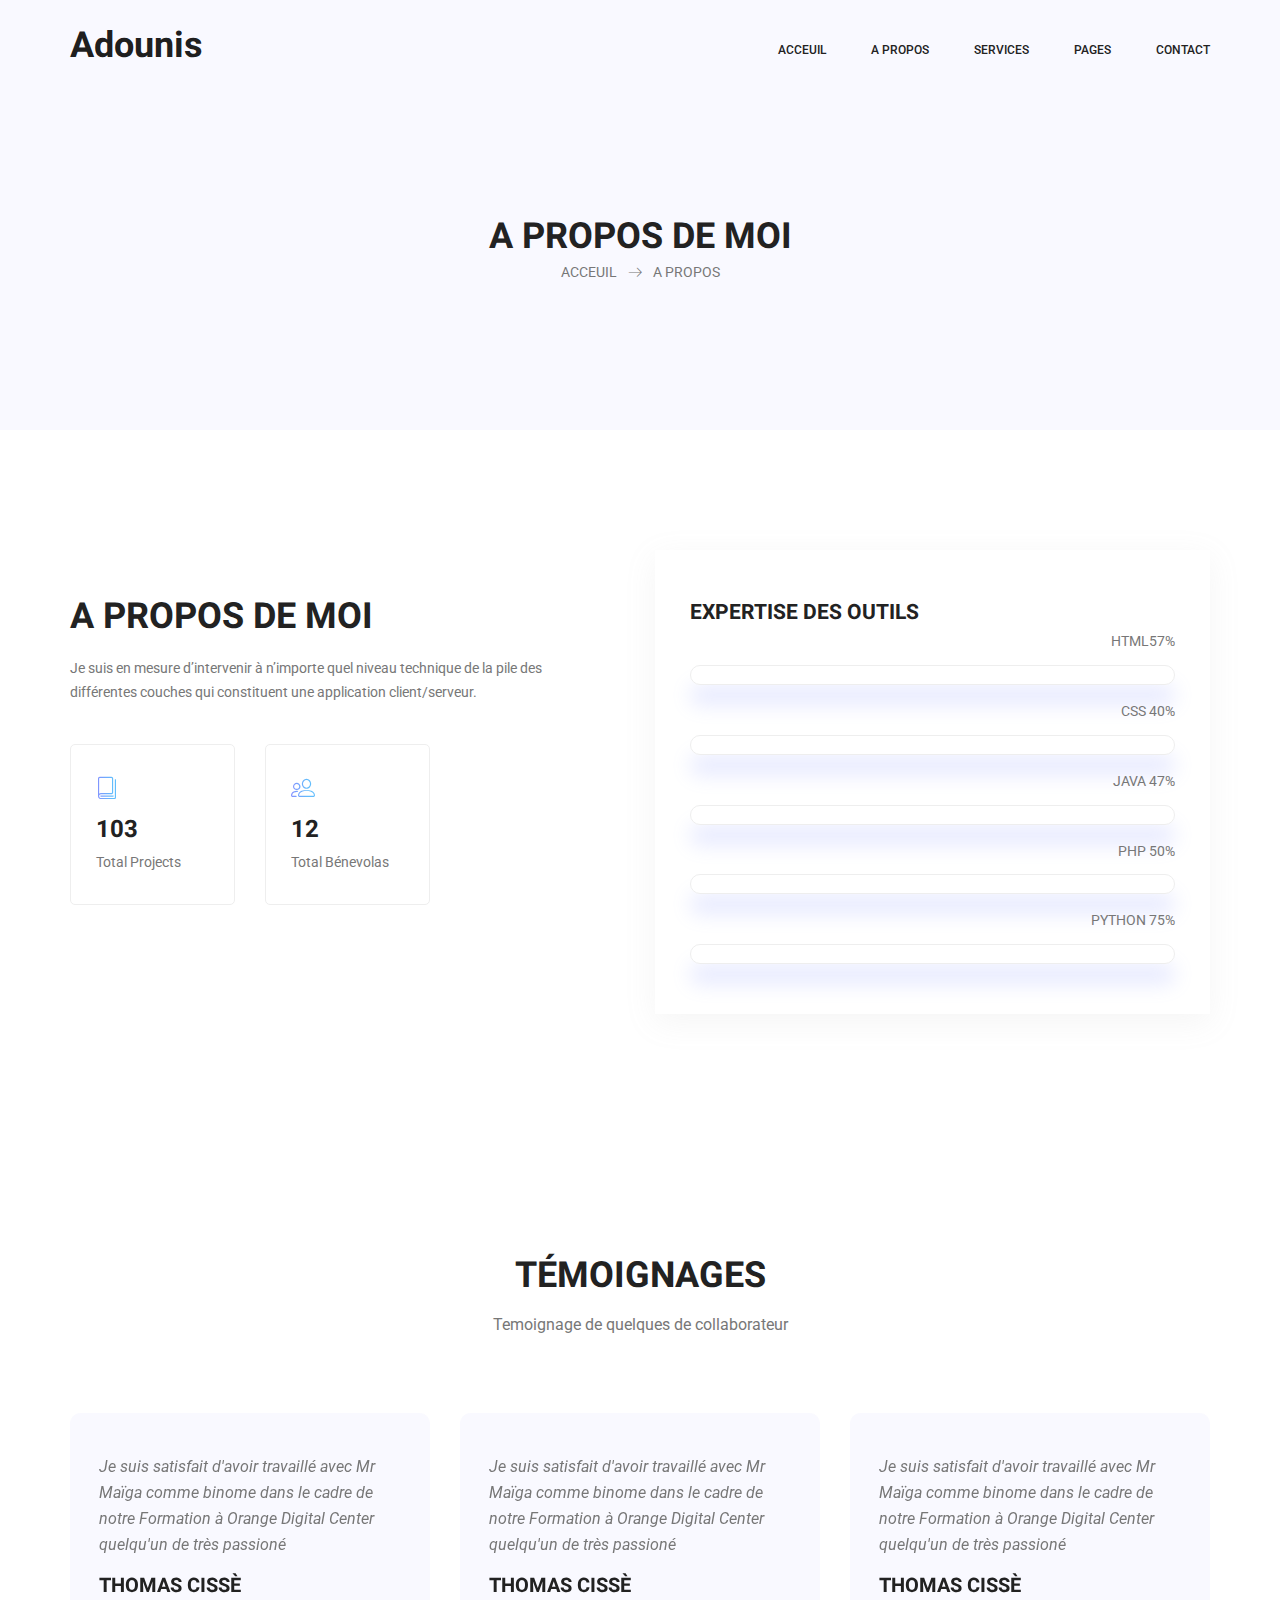
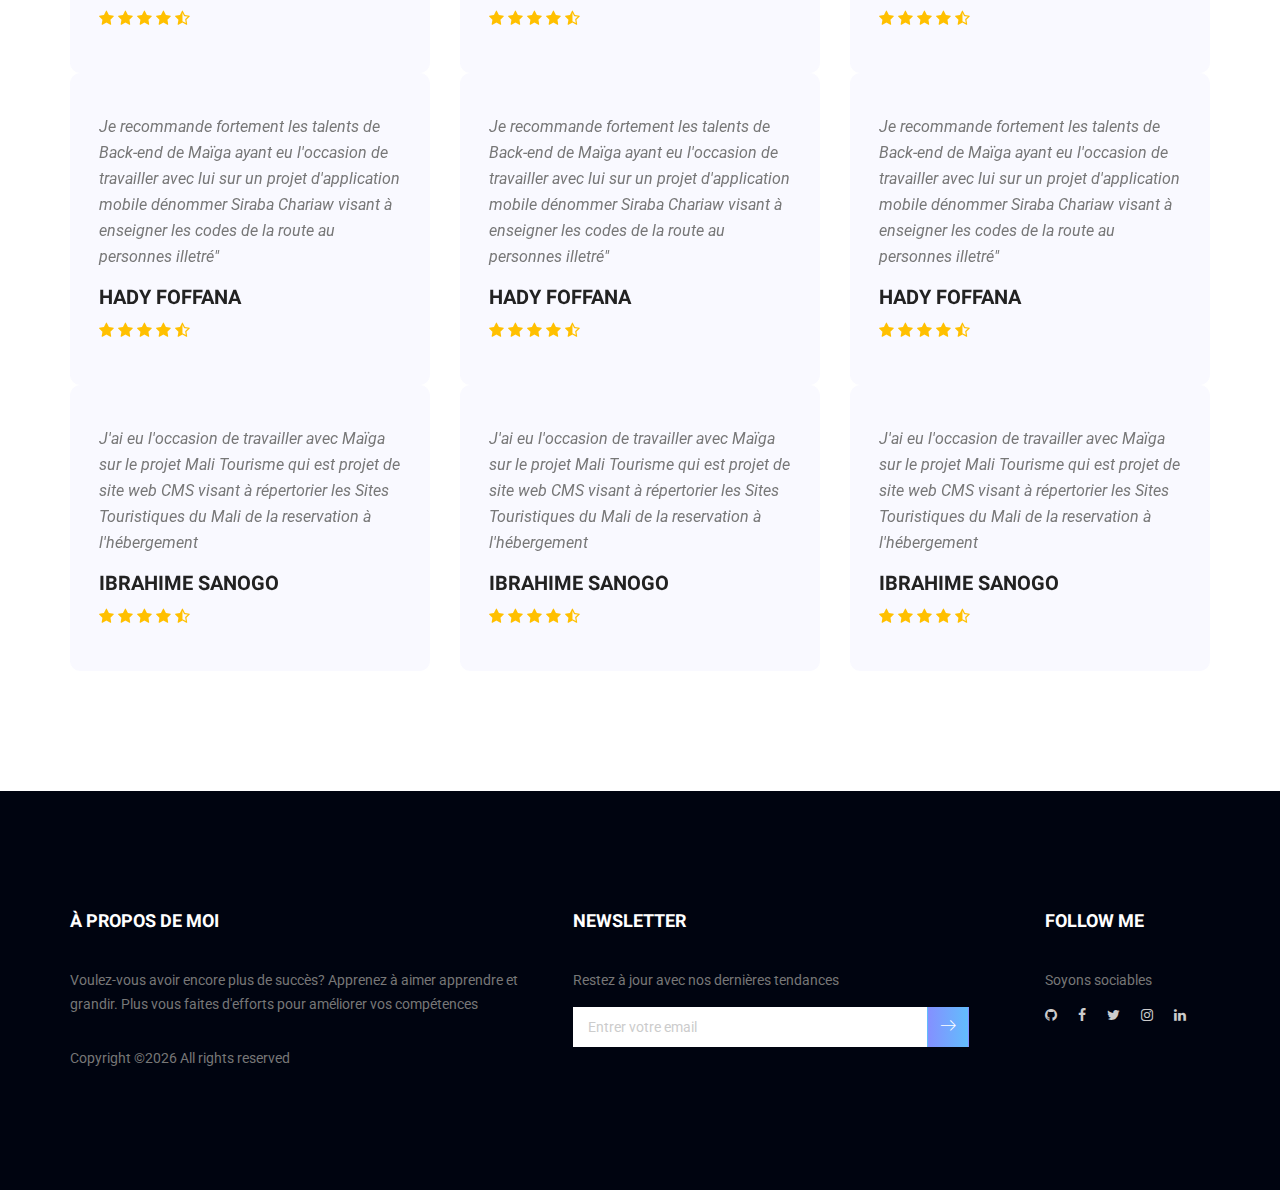
<file: about-us.html>
<!doctype html>
<html lang="en">
    <head>
        <!-- Required meta tags -->
        <meta charset="utf-8">
        <meta name="viewport" content="width=device-width, initial-scale=1, shrink-to-fit=no">
        <link rel="icon" href="img/favicon.png" type="image/png">
        <title>Adounis</title>
        <!-- Bootstrap CSS -->
        <link rel="stylesheet" href="css/bootstrap.css">
        <link rel="stylesheet" href="vendors/linericon/style.css">
        <link rel="stylesheet" href="css/font-awesome.min.css">
        <link rel="stylesheet" href="vendors/owl-carousel/owl.carousel.min.css">
        <link rel="stylesheet" href="vendors/lightbox/simpleLightbox.css">
        <link rel="stylesheet" href="vendors/nice-select/css/nice-select.css">
        <link rel="stylesheet" href="vendors/animate-css/animate.css">
        <link rel="stylesheet" href="vendors/flaticon/flaticon.css">
        <!-- main css -->
        <link rel="stylesheet" href="css/style.css">
        <link rel="stylesheet" href="css/responsive.css">
    </head>
    <body>
        
        <!--================Header Menu Area =================-->
        <header class="header_area">
            <div class="main_menu" id="mainNav">
            	<nav class="navbar navbar-expand-lg navbar-light">
					<div class="container box_1620">
						<!-- Brand and toggle get grouped for better mobile display -->
						<a class="navbar-brand logo_h" href="index.html"><h1>Adounis</h1></a>
						<button class="navbar-toggler" type="button" data-toggle="collapse" data-target="#navbarSupportedContent" aria-controls="navbarSupportedContent" aria-expanded="false" aria-label="Toggle navigation">
							<span class="icon-bar"></span>
							<span class="icon-bar"></span>
							<span class="icon-bar"></span>
						</button>
						<!-- Collect the nav links, forms, and other content for toggling -->
						<div class="collapse navbar-collapse offset" id="navbarSupportedContent">
							<ul class="nav navbar-nav menu_nav ml-auto">
								<li class="nav-item active"><a class="nav-link" href="index.html">ACCEUIL</a></li> 
								<li class="nav-item"><a class="nav-link" href="about-us.html">A PROPOS</a></li> 
								<li class="nav-item"><a class="nav-link" href="services.html">Services</a>
								<li class="nav-item submenu dropdown">
									<a href="#" class="nav-link dropdown-toggle" data-toggle="dropdown" role="button" aria-haspopup="true" aria-expanded="false">Pages</a>
									<ul class="dropdown-menu">
										<li class="nav-item"><a class="nav-link" href="portfolio.html">Portfolio</a></li>
										<li class="nav-item"><a class="nav-link" href="#">Site web</a></li>
									</ul>
								</li> 
								<li class="nav-item"><a class="nav-link" href="contact.html">Contact</a></li>
							</ul>
						</div> 
					</div>
            	</nav>
            </div>
        </header>
        <!--================Header Menu Area =================-->
        
        <!--================Home Banner Area =================-->
        <section class="banner_area">
            <div class="banner_inner d-flex align-items-center">
            	<div class="overlay bg-parallax" data-stellar-ratio="0.9" data-stellar-vertical-offset="0" data-background=""></div>
				<div class="container">
					<div class="banner_content text-center">
						<h2>A PROPOS DE MOI</h2>
						<div class="page_link">
							<a href="index.html">ACCEUIL</a>
							<a href="about-us.html">A PROPOS </a>
						</div>
						
					</div>
				</div>
            </div>
        </section>
        <!--================End Home Banner Area =================-->
        
        <!--================Welcome Area =================-->
        <section class="welcome_area p_120">
        	<div class="container">
        		<div class="row welcome_inner">
        			<div class="col-lg-6">
        				<div class="welcome_text">
        					<h4>A PROPOS DE MOI</h4>
        					<p>Je suis en mesure d’intervenir à n’importe quel niveau technique de la pile des différentes couches qui constituent une application client/serveur.</p>
        					<div class="row">
        						<div class="col-sm-4">
        							<div class="wel_item">
        								<i class="lnr lnr-book"></i>
        								<h4>103</h4>
        								<p>Total Projects</p>
        							</div>
        						</div>
        						<div class="col-sm-4">
        							<div class="wel_item">
        								<i class="lnr lnr-users"></i>
        								<h4>12</h4>
        								<p>Total Bénevolas</p>
        							</div>
        						</div>
        					</div>
        				</div>
        			</div>
        			<div class="col-lg-6">
        				<div class="tools_expert">
        					<h3>Expertise des outils</h3>
        					<div class="skill_main">
								<div class="skill_item">
									<h4>HTML<span class="counter">85</span>%</h4>
									<div class="progress">
										<div class="progress-bar" role="progressbar" aria-valuenow="85" aria-valuemin="0" aria-valuemax="100"></div>
									</div>
								</div>
								<div class="skill_item">
									<h4>CSS <span class="counter">60</span>%</h4>
									<div class="progress">
										<div class="progress-bar" role="progressbar" aria-valuenow="60" aria-valuemin="0" aria-valuemax="100"></div>
									</div>
								</div>
								<div class="skill_item">
									<h4>JAVA <span class="counter">70</span>%</h4>
									<div class="progress">
										<div class="progress-bar" role="progressbar" aria-valuenow="70" aria-valuemin="0" aria-valuemax="100"></div>
									</div>
								</div>
								<div class="skill_item">
									<h4>PHP <span class="counter">75</span>%</h4>
									<div class="progress">
										<div class="progress-bar" role="progressbar" aria-valuenow="75" aria-valuemin="0" aria-valuemax="100"></div>
									</div>
								</div>
								<div class="skill_item">
									<h4>PYTHON <span class="counter">75</span>%</h4>
									<div class="progress">
										<div class="progress-bar" role="progressbar" aria-valuenow="75" aria-valuemin="0" aria-valuemax="100"></div>
									</div>
								</div>
							</div>
        				</div>
        			</div>
        		</div>
        	</div>
        </section>
        <!--================End Welcome Area =================-->
        
        
        <!--================Testimonials Area =================-->
        <section class="testimonials_area testi_two p_120">
        	<div class="container">
        		<div class="main_title">
        			<h2>TÉMOIGNAGES</h2>
        			<p>Temoignage de quelques de collaborateur</p>
        		</div>
        		<div class="testi_inner">
					<div class="testi_slider owl-carousel">
						<div class="item">
							<div class="item">
								<div class="testi_item">
									<p>Je suis satisfait d'avoir travaillé avec Mr Maïga comme binome dans le cadre de notre Formation à Orange Digital Center quelqu'un de très passioné</p>
									<h4>Thomas Cissè</h4>
									<a href="#"><i class="fa fa-star"></i></a>
									<a href="#"><i class="fa fa-star"></i></a>
									<a href="#"><i class="fa fa-star"></i></a>
									<a href="#"><i class="fa fa-star"></i></a>
									<a href="#"><i class="fa fa-star-half-o"></i></a>
								</div>
							</div>
							<div class="item">
								<div class="testi_item">
									<p>Je recommande fortement les talents de Back-end de Maïga ayant eu l'occasion de travailler avec lui sur un projet d'application mobile dénommer Siraba Chariaw visant à enseigner les codes de la route au personnes illetré"</p>
									<h4>Hady Foffana</h4>
									<a href="#"><i class="fa fa-star"></i></a>
									<a href="#"><i class="fa fa-star"></i></a>
									<a href="#"><i class="fa fa-star"></i></a>
									<a href="#"><i class="fa fa-star"></i></a>
									<a href="#"><i class="fa fa-star-half-o"></i></a>
								</div>
							</div>
							<div class="item">
								<div class="testi_item">
									<p>J'ai eu l'occasion de travailler avec Maïga sur le projet Mali Tourisme qui est projet de site web CMS visant à répertorier les Sites Touristiques du Mali de la reservation à l'hébergement</p>
									<h4>Ibrahime Sanogo</h4>
									<a href="#"><i class="fa fa-star"></i></a>
									<a href="#"><i class="fa fa-star"></i></a>
									<a href="#"><i class="fa fa-star"></i></a>
									<a href="#"><i class="fa fa-star"></i></a>
									<a href="#"><i class="fa fa-star-half-o"></i></a>
								</div>
							</div>
					</div>
        		</div>
        	</div>
        </section>
        <!--================End Testimonials Area =================-->
        
        <!--================Footer Area =================-->
        <footer class="footer_area p_120">
        	<div class="container">
        		<div class="row footer_inner">
        			<div class="col-lg-5 col-sm-6">
        				<aside class="f_widget ab_widget">
        					<div class="f_title">
        						<h3>À PROPOS DE MOI</h3>
        					</div>
        					<p>Voulez-vous avoir encore plus de succès? Apprenez à aimer apprendre et grandir. Plus vous faites d'efforts pour améliorer vos compétences</p>
        					<p>
Copyright &copy;<script>document.write(new Date().getFullYear());</script> All rights reserved

</p>
        				</aside>
        			</div>
        			<div class="col-lg-5 col-sm-6">
        				<aside class="f_widget news_widget">
        					<div class="f_title">
        						<h3>Newsletter</h3>
        					</div>
        					<p>Restez à jour avec nos dernières tendances</p>
        					<div id="mc_embed_signup">
                                <form target="_blank" action="#">
                                	<div class="input-group d-flex flex-row">
                                        <input name="EMAIL" placeholder="Entrer votre email" onfocus="this.placeholder = ''" onblur="this.placeholder = 'Email Address '" required="" type="email">
                                        <button class="btn sub-btn"><span class="lnr lnr-arrow-right"></span></button>		
                                    </div>				
                                    <div class="mt-10 info"></div>
                                </form>
                            </div>
        				</aside>
        			</div>
        			<div class="col-lg-2">
        				<aside class="f_widget social_widget">
        					<div class="f_title">
        						<h3>Follow Me</h3>
        					</div>
        					<p>Soyons sociables</p>
        					<ul class="list">
								<li><a href="https://github.com/Abdoulm/"><i class="fa fa-github"></i></a></li>
        						<li><a href="#"><i class="fa fa-facebook"></i></a></li>
        						<li><a href="#"><i class="fa fa-twitter"></i></a></li>
        						<li><a href="#"><i class="fa fa-instagram"></i></a></li>
        						<li><a href="http://linkedin.com/in/abdoul-basid-maïga-969285206"><i class="fa fa-linkedin"></i></a></li>
        					</ul>
        				</aside>
        			</div>
        		</div>
        	</div>
        </footer>
        <!--================End Footer Area =================-->
        
        
        
        
        <!-- Optional JavaScript -->
        <!-- jQuery first, then Popper.js, then Bootstrap JS -->
        <script src="js/jquery-3.2.1.min.js"></script>
        <script src="js/popper.js"></script>
        <script src="js/bootstrap.min.js"></script>
        <script src="js/stellar.js"></script>
        <script src="vendors/lightbox/simpleLightbox.min.js"></script>
        <script src="vendors/nice-select/js/jquery.nice-select.min.js"></script>
        <script src="vendors/isotope/imagesloaded.pkgd.min.js"></script>
        <script src="vendors/isotope/isotope-min.js"></script>
        <script src="vendors/owl-carousel/owl.carousel.min.js"></script>
        <script src="js/jquery.ajaxchimp.min.js"></script>
        <script src="js/mail-script.js"></script>
        <script src="vendors/counter-up/jquery.waypoints.min.js"></script>
        <script src="vendors/counter-up/jquery.counterup.min.js"></script>
        <script src="js/theme.js"></script>
    </body>
</html>
</file>
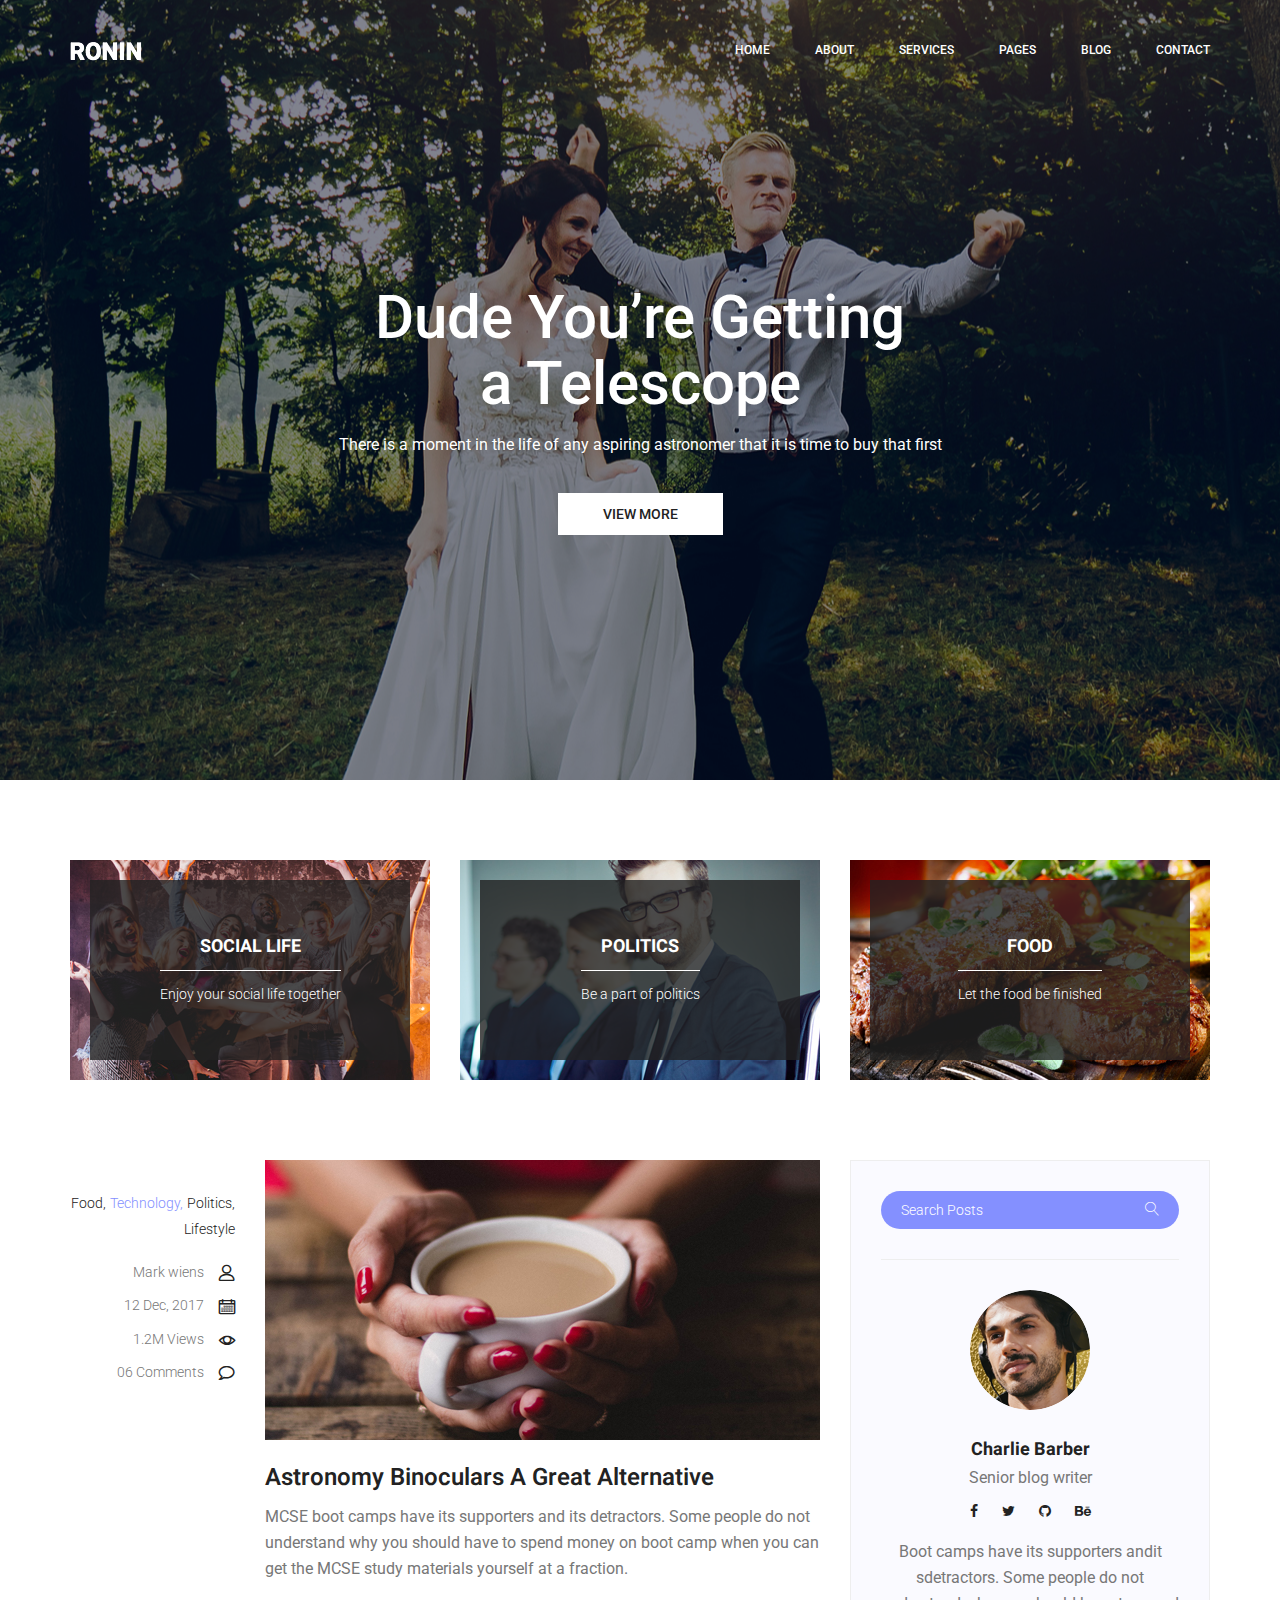
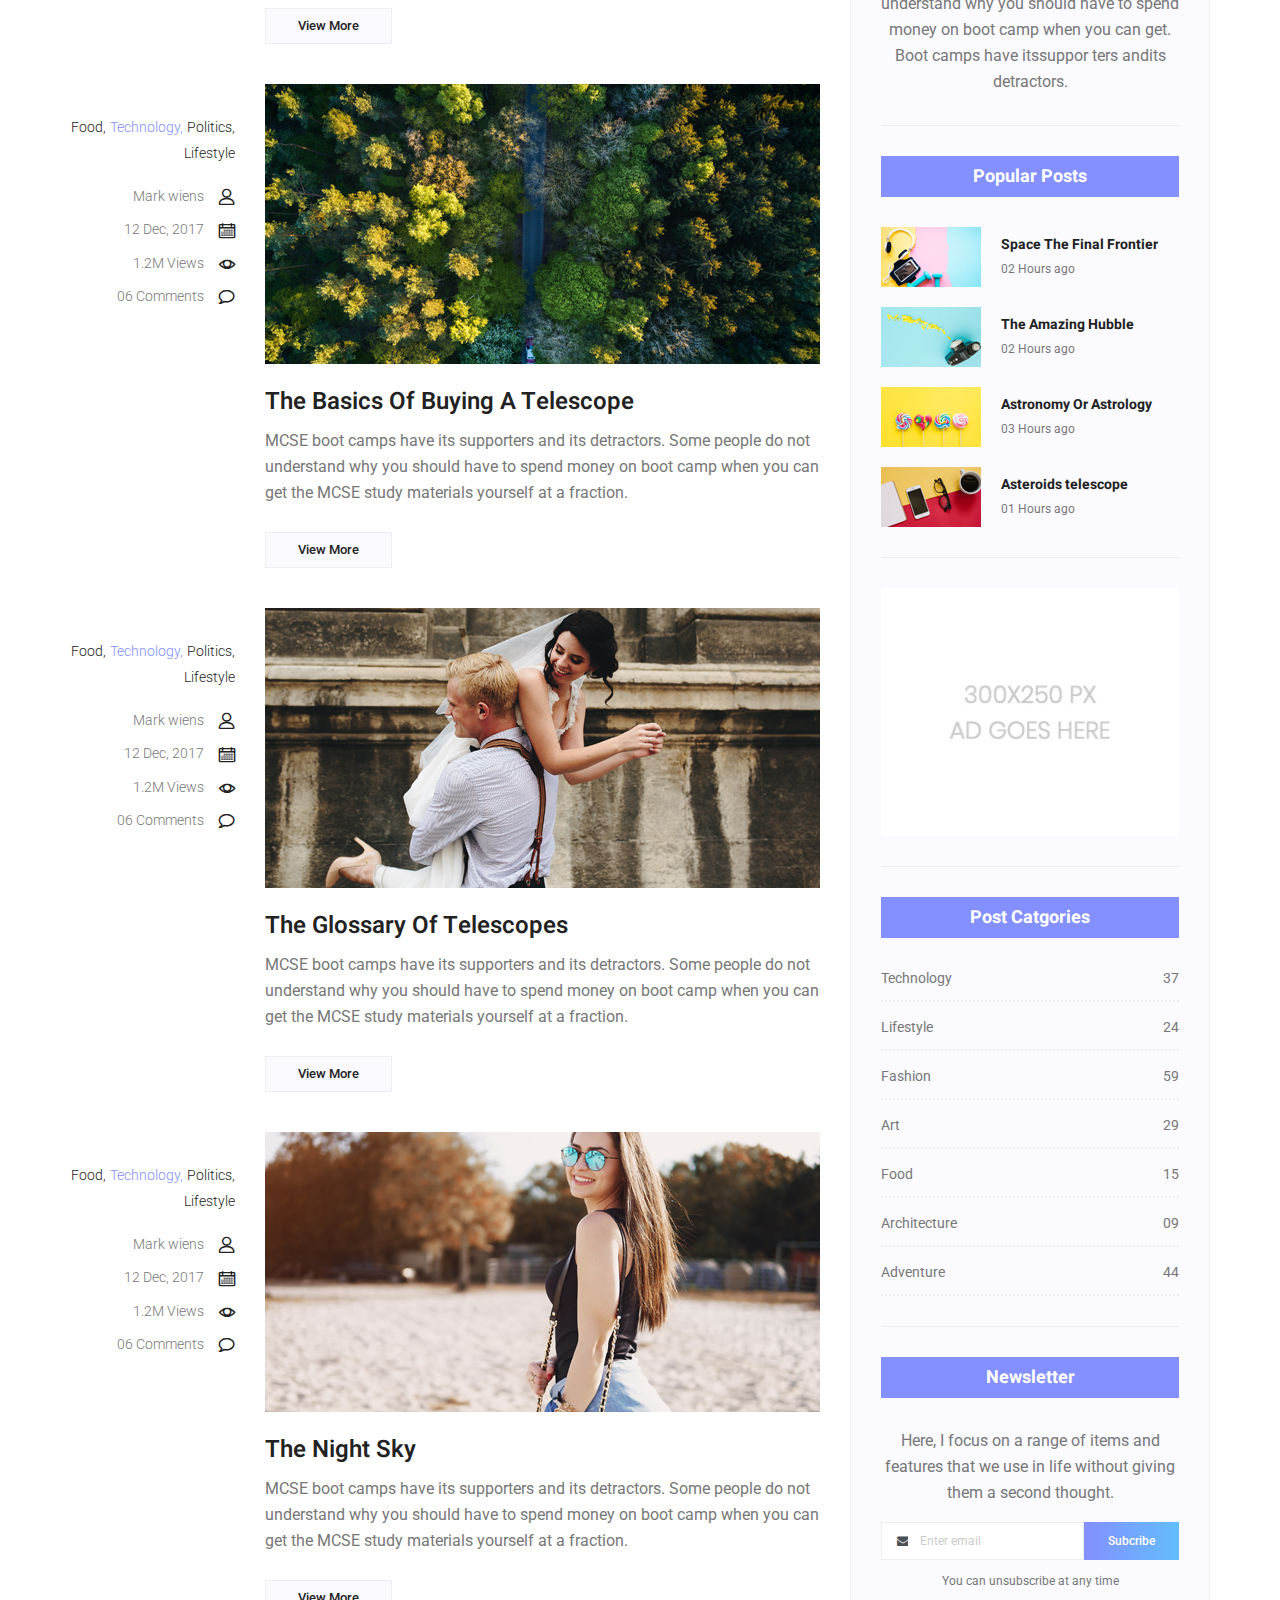
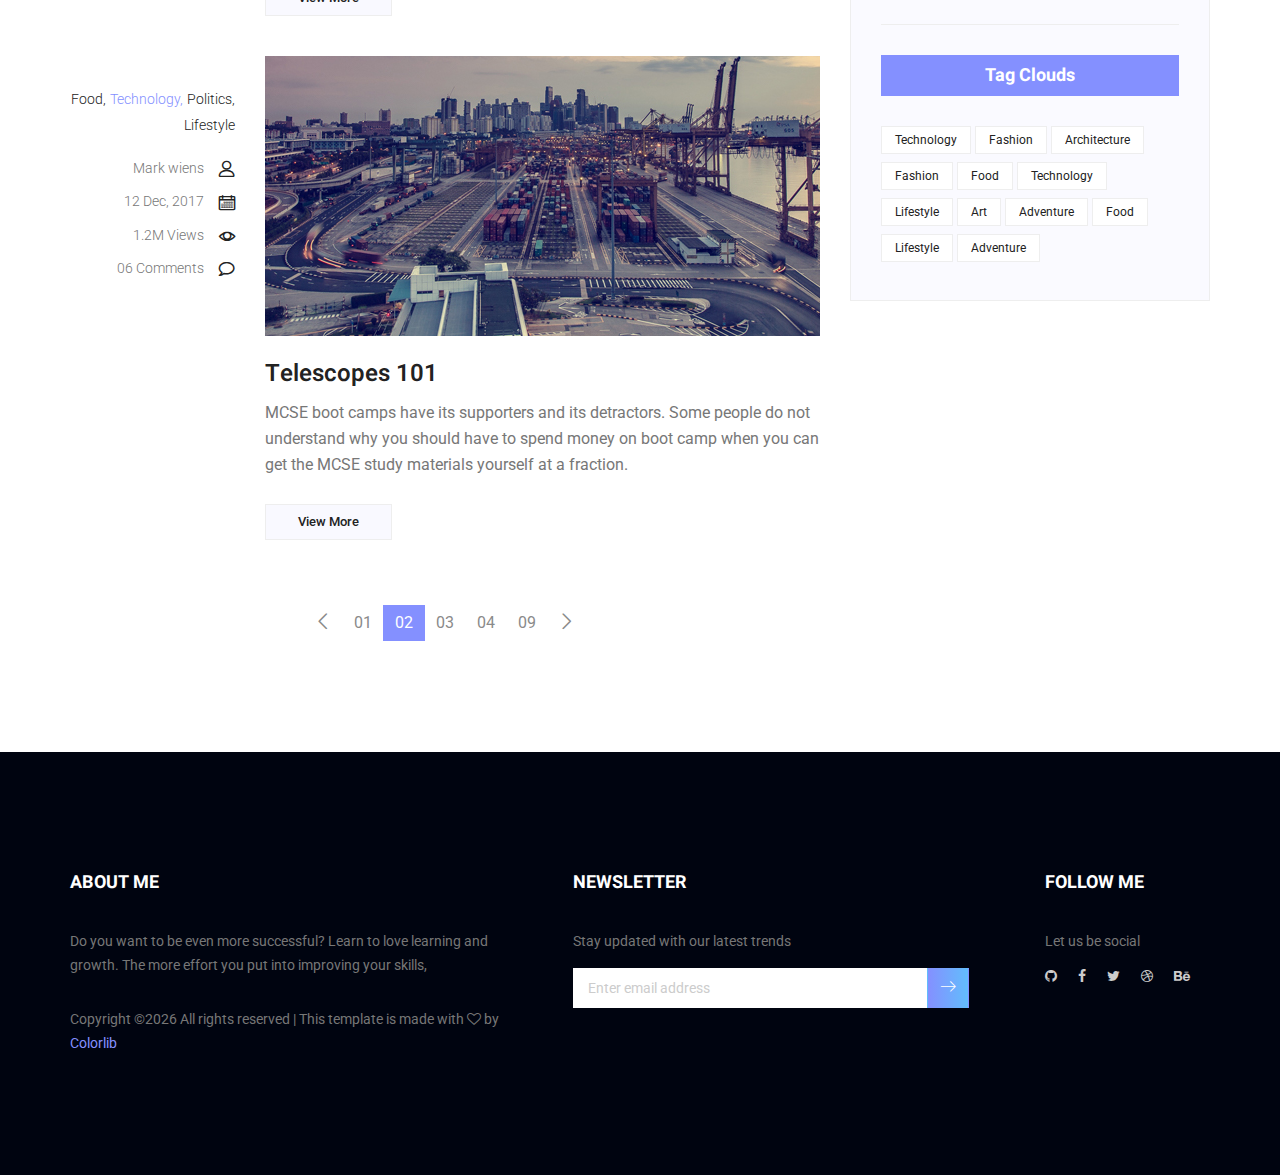
<file: blog.html>
<!doctype html>
<html lang="en">
    <head>
        <!-- Required meta tags -->
        <meta charset="utf-8">
        <meta name="viewport" content="width=device-width, initial-scale=1, shrink-to-fit=no">
        <link rel="icon" href="img/favicon.png" type="image/png">
        <title>Ronin Multi</title>
        <!-- Bootstrap CSS -->
        <link rel="stylesheet" href="css/bootstrap.css">
        <link rel="stylesheet" href="vendors/linericon/style.css">
        <link rel="stylesheet" href="css/font-awesome.min.css">
        <link rel="stylesheet" href="vendors/owl-carousel/owl.carousel.min.css">
        <link rel="stylesheet" href="vendors/lightbox/simpleLightbox.css">
        <link rel="stylesheet" href="vendors/nice-select/css/nice-select.css">
        <link rel="stylesheet" href="vendors/animate-css/animate.css">
        <!-- main css -->
        <link rel="stylesheet" href="css/style.css">
        <link rel="stylesheet" href="css/responsive.css">
    </head>
    <body>
        
        <!--================Header Menu Area =================-->
        <header class="header_area white_menu">
            <div class="main_menu" id="mainNav">
            	<nav class="navbar navbar-expand-lg navbar-light">
					<div class="container box_1620">
						<!-- Brand and toggle get grouped for better mobile display -->
						<a class="navbar-brand logo_h" href="index.html"><img src="img/logo.png" alt=""><img src="img/logo-2.png" alt=""></a>
						<button class="navbar-toggler" type="button" data-toggle="collapse" data-target="#navbarSupportedContent" aria-controls="navbarSupportedContent" aria-expanded="false" aria-label="Toggle navigation">
							<span class="icon-bar"></span>
							<span class="icon-bar"></span>
							<span class="icon-bar"></span>
						</button>
						<!-- Collect the nav links, forms, and other content for toggling -->
						<div class="collapse navbar-collapse offset" id="navbarSupportedContent">
							<ul class="nav navbar-nav menu_nav ml-auto">
								<li class="nav-item active"><a class="nav-link" href="index.html">Home</a></li> 
								<li class="nav-item"><a class="nav-link" href="about-us.html">About</a></li> 
								<li class="nav-item"><a class="nav-link" href="services.html">Services</a>
								<li class="nav-item submenu dropdown">
									<a href="#" class="nav-link dropdown-toggle" data-toggle="dropdown" role="button" aria-haspopup="true" aria-expanded="false">Pages</a>
									<ul class="dropdown-menu">
										<li class="nav-item"><a class="nav-link" href="portfolio.html">Portfolio</a></li>
										<li class="nav-item"><a class="nav-link" href="portfolio-details.html">Project Details</a></li>
										<li class="nav-item"><a class="nav-link" href="elements.html">Elements</a></li>
									</ul>
								</li> 
								<li class="nav-item submenu dropdown">
									<a href="#" class="nav-link dropdown-toggle" data-toggle="dropdown" role="button" aria-haspopup="true" aria-expanded="false">Blog</a>
									<ul class="dropdown-menu">
										<li class="nav-item"><a class="nav-link" href="blog.html">Blog</a></li>
										<li class="nav-item"><a class="nav-link" href="single-blog.html">Blog Details</a></li>
									</ul>
								</li> 
								<li class="nav-item"><a class="nav-link" href="contact.html">Contact</a></li>
							</ul>
						</div> 
					</div>
            	</nav>
            </div>
        </header>
        <!--================Header Menu Area =================-->
        
        <!--================Home Banner Area =================-->
        <section class="home_banner_area blog_banner">
            <div class="banner_inner d-flex align-items-center">
            	<div class="overlay bg-parallax" data-stellar-ratio="0.9" data-stellar-vertical-offset="0" data-background=""></div>
				<div class="container">
					<div class="blog_b_text text-center">
						<h2>Dude You’re Getting <br /> a Telescope</h2>
						<p>There is a moment in the life of any aspiring astronomer that it is time to buy that first</p>
						<a class="white_bg_btn" href="#">View More</a>
					</div>
				</div>
            </div>
        </section>
        <!--================End Home Banner Area =================-->
        
        <!--================Blog Categorie Area =================-->
        <section class="blog_categorie_area">
            <div class="container">
                <div class="row">
                    <div class="col-lg-4">
                        <div class="categories_post">
                            <img src="img/blog/cat-post/cat-post-3.jpg" alt="post">
                            <div class="categories_details">
                                <div class="categories_text">
                                    <a href="blog-details.html"><h5>Social Life</h5></a>
                                    <div class="border_line"></div>
                                    <p>Enjoy your social life together</p>
                                </div>
                            </div>
                        </div>
                    </div>
                    <div class="col-lg-4">
                        <div class="categories_post">
                            <img src="img/blog/cat-post/cat-post-2.jpg" alt="post">
                            <div class="categories_details">
                                <div class="categories_text">
                                    <a href="blog-details.html"><h5>Politics</h5></a>
                                    <div class="border_line"></div>
                                    <p>Be a part of politics</p>
                                </div>
                            </div>
                        </div>
                    </div>
                    <div class="col-lg-4">
                        <div class="categories_post">
                            <img src="img/blog/cat-post/cat-post-1.jpg" alt="post">
                            <div class="categories_details">
                                <div class="categories_text">
                                    <a href="blog-details.html"><h5>Food</h5></a>
                                    <div class="border_line"></div>
                                    <p>Let the food be finished</p>
                                </div>
                            </div>
                        </div>
                    </div>
                </div>
            </div>
        </section>
        <!--================Blog Categorie Area =================-->
        
        <!--================Blog Area =================-->
        <section class="blog_area">
            <div class="container">
                <div class="row">
                    <div class="col-lg-8">
                        <div class="blog_left_sidebar">
                            <article class="row blog_item">
                               <div class="col-md-3">
                                   <div class="blog_info text-right">
                                        <div class="post_tag">
                                            <a href="#">Food,</a>
                                            <a class="active" href="#">Technology,</a>
                                            <a href="#">Politics,</a>
                                            <a href="#">Lifestyle</a>
                                        </div>
                                        <ul class="blog_meta list">
                                            <li><a href="#">Mark wiens<i class="lnr lnr-user"></i></a></li>
                                            <li><a href="#">12 Dec, 2017<i class="lnr lnr-calendar-full"></i></a></li>
                                            <li><a href="#">1.2M Views<i class="lnr lnr-eye"></i></a></li>
                                            <li><a href="#">06 Comments<i class="lnr lnr-bubble"></i></a></li>
                                        </ul>
                                    </div>
                               </div>
                                <div class="col-md-9">
                                    <div class="blog_post">
                                        <img src="img/blog/main-blog/m-blog-1.jpg" alt="">
                                        <div class="blog_details">
                                            <a href="single-blog.html"><h2>Astronomy Binoculars A Great Alternative</h2></a>
                                            <p>MCSE boot camps have its supporters and its detractors. Some people do not understand why you should have to spend money on boot camp when you can get the MCSE study materials yourself at a fraction.</p>
                                            <a href="single-blog.html" class="blog_btn">View More</a>
                                        </div>
                                    </div>
                                </div>
                            </article>
                            <article class="row blog_item">
                               <div class="col-md-3">
                                   <div class="blog_info text-right">
                                        <div class="post_tag">
                                            <a href="#">Food,</a>
                                            <a class="active" href="#">Technology,</a>
                                            <a href="#">Politics,</a>
                                            <a href="#">Lifestyle</a>
                                        </div>
                                        <ul class="blog_meta list">
                                            <li><a href="#">Mark wiens<i class="lnr lnr-user"></i></a></li>
                                            <li><a href="#">12 Dec, 2017<i class="lnr lnr-calendar-full"></i></a></li>
                                            <li><a href="#">1.2M Views<i class="lnr lnr-eye"></i></a></li>
                                            <li><a href="#">06 Comments<i class="lnr lnr-bubble"></i></a></li>
                                        </ul>
                                    </div>
                               </div>
                                <div class="col-md-9">
                                    <div class="blog_post">
                                        <img src="img/blog/main-blog/m-blog-2.jpg" alt="">
                                        <div class="blog_details">
                                            <a href="single-blog.html"><h2>The Basics Of Buying A Telescope</h2></a>
                                            <p>MCSE boot camps have its supporters and its detractors. Some people do not understand why you should have to spend money on boot camp when you can get the MCSE study materials yourself at a fraction.</p>
                                            <a href="single-blog.html" class="blog_btn">View More</a>
                                        </div>
                                    </div>
                                </div>
                            </article>
                            <article class="row blog_item">
                               <div class="col-md-3">
                                   <div class="blog_info text-right">
                                        <div class="post_tag">
                                            <a href="#">Food,</a>
                                            <a class="active" href="#">Technology,</a>
                                            <a href="#">Politics,</a>
                                            <a href="#">Lifestyle</a>
                                        </div>
                                        <ul class="blog_meta list">
                                            <li><a href="#">Mark wiens<i class="lnr lnr-user"></i></a></li>
                                            <li><a href="#">12 Dec, 2017<i class="lnr lnr-calendar-full"></i></a></li>
                                            <li><a href="#">1.2M Views<i class="lnr lnr-eye"></i></a></li>
                                            <li><a href="#">06 Comments<i class="lnr lnr-bubble"></i></a></li>
                                        </ul>
                                    </div>
                               </div>
                                <div class="col-md-9">
                                    <div class="blog_post">
                                        <img src="img/blog/main-blog/m-blog-3.jpg" alt="">
                                        <div class="blog_details">
                                            <a href="single-blog.html"><h2>The Glossary Of Telescopes</h2></a>
                                            <p>MCSE boot camps have its supporters and its detractors. Some people do not understand why you should have to spend money on boot camp when you can get the MCSE study materials yourself at a fraction.</p>
                                            <a href="single-blog.html" class="blog_btn">View More</a>
                                        </div>
                                    </div>
                                </div>
                            </article>
                            <article class="row blog_item">
                               <div class="col-md-3">
                                   <div class="blog_info text-right">
                                        <div class="post_tag">
                                            <a href="#">Food,</a>
                                            <a class="active" href="#">Technology,</a>
                                            <a href="#">Politics,</a>
                                            <a href="#">Lifestyle</a>
                                        </div>
                                        <ul class="blog_meta list">
                                            <li><a href="#">Mark wiens<i class="lnr lnr-user"></i></a></li>
                                            <li><a href="#">12 Dec, 2017<i class="lnr lnr-calendar-full"></i></a></li>
                                            <li><a href="#">1.2M Views<i class="lnr lnr-eye"></i></a></li>
                                            <li><a href="#">06 Comments<i class="lnr lnr-bubble"></i></a></li>
                                        </ul>
                                    </div>
                               </div>
                                <div class="col-md-9">
                                    <div class="blog_post">
                                        <img src="img/blog/main-blog/m-blog-4.jpg" alt="">
                                        <div class="blog_details">
                                            <a href="single-blog.html"><h2>The Night Sky</h2></a>
                                            <p>MCSE boot camps have its supporters and its detractors. Some people do not understand why you should have to spend money on boot camp when you can get the MCSE study materials yourself at a fraction.</p>
                                            <a href="single-blog.html" class="blog_btn">View More</a>
                                        </div>
                                    </div>
                                </div>
                            </article>
                            <article class="row blog_item">
                               <div class="col-md-3">
                                   <div class="blog_info text-right">
                                        <div class="post_tag">
                                            <a href="#">Food,</a>
                                            <a class="active" href="#">Technology,</a>
                                            <a href="#">Politics,</a>
                                            <a href="#">Lifestyle</a>
                                        </div>
                                        <ul class="blog_meta list">
                                            <li><a href="#">Mark wiens<i class="lnr lnr-user"></i></a></li>
                                            <li><a href="#">12 Dec, 2017<i class="lnr lnr-calendar-full"></i></a></li>
                                            <li><a href="#">1.2M Views<i class="lnr lnr-eye"></i></a></li>
                                            <li><a href="#">06 Comments<i class="lnr lnr-bubble"></i></a></li>
                                        </ul>
                                    </div>
                               </div>
                                <div class="col-md-9">
                                    <div class="blog_post">
                                        <img src="img/blog/main-blog/m-blog-5.jpg" alt="">
                                        <div class="blog_details">
                                            <a href="single-blog.html"><h2>Telescopes 101</h2></a>
                                            <p>MCSE boot camps have its supporters and its detractors. Some people do not understand why you should have to spend money on boot camp when you can get the MCSE study materials yourself at a fraction.</p>
                                            <a href="single-blog.html" class="blog_btn">View More</a>
                                        </div>
                                    </div>
                                </div>
                            </article>
                            <nav class="blog-pagination justify-content-center d-flex">
		                        <ul class="pagination">
		                            <li class="page-item">
		                                <a href="#" class="page-link" aria-label="Previous">
		                                    <span aria-hidden="true">
		                                        <span class="lnr lnr-chevron-left"></span>
		                                    </span>
		                                </a>
		                            </li>
		                            <li class="page-item"><a href="#" class="page-link">01</a></li>
		                            <li class="page-item active"><a href="#" class="page-link">02</a></li>
		                            <li class="page-item"><a href="#" class="page-link">03</a></li>
		                            <li class="page-item"><a href="#" class="page-link">04</a></li>
		                            <li class="page-item"><a href="#" class="page-link">09</a></li>
		                            <li class="page-item">
		                                <a href="#" class="page-link" aria-label="Next">
		                                    <span aria-hidden="true">
		                                        <span class="lnr lnr-chevron-right"></span>
		                                    </span>
		                                </a>
		                            </li>
		                        </ul>
		                    </nav>
                        </div>
                    </div>
                    <div class="col-lg-4">
                        <div class="blog_right_sidebar">
                            <aside class="single_sidebar_widget search_widget">
                                <div class="input-group">
                                    <input type="text" class="form-control" placeholder="Search Posts">
                                    <span class="input-group-btn">
                                        <button class="btn btn-default" type="button"><i class="lnr lnr-magnifier"></i></button>
                                    </span>
                                </div><!-- /input-group -->
                                <div class="br"></div>
                            </aside>
                            <aside class="single_sidebar_widget author_widget">
                                <img class="author_img rounded-circle" src="img/blog/author.png" alt="">
                                <h4>Charlie Barber</h4>
                                <p>Senior blog writer</p>
                                <div class="social_icon">
                                    <a href="#"><i class="fa fa-facebook"></i></a>
                                    <a href="#"><i class="fa fa-twitter"></i></a>
                                    <a href="#"><i class="fa fa-github"></i></a>
                                    <a href="#"><i class="fa fa-behance"></i></a>
                                </div>
                                <p>Boot camps have its supporters andit sdetractors. Some people do not understand why you should have to spend money on boot camp when you can get. Boot camps have itssuppor ters andits detractors.</p>
                                <div class="br"></div>
                            </aside>
                            <aside class="single_sidebar_widget popular_post_widget">
                                <h3 class="widget_title">Popular Posts</h3>
                                <div class="media post_item">
                                    <img src="img/blog/popular-post/post1.jpg" alt="post">
                                    <div class="media-body">
                                        <a href="blog-details.html"><h3>Space The Final Frontier</h3></a>
                                        <p>02 Hours ago</p>
                                    </div>
                                </div>
                                <div class="media post_item">
                                    <img src="img/blog/popular-post/post2.jpg" alt="post">
                                    <div class="media-body">
                                        <a href="blog-details.html"><h3>The Amazing Hubble</h3></a>
                                        <p>02 Hours ago</p>
                                    </div>
                                </div>
                                <div class="media post_item">
                                    <img src="img/blog/popular-post/post3.jpg" alt="post">
                                    <div class="media-body">
                                        <a href="blog-details.html"><h3>Astronomy Or Astrology</h3></a>
                                        <p>03 Hours ago</p>
                                    </div>
                                </div>
                                <div class="media post_item">
                                    <img src="img/blog/popular-post/post4.jpg" alt="post">
                                    <div class="media-body">
                                        <a href="blog-details.html"><h3>Asteroids telescope</h3></a>
                                        <p>01 Hours ago</p>
                                    </div>
                                </div>
                                <div class="br"></div>
                            </aside>
                            <aside class="single_sidebar_widget ads_widget">
                                <a href="#"><img class="img-fluid" src="img/blog/add.jpg" alt=""></a>
                                <div class="br"></div>
                            </aside>
                            <aside class="single_sidebar_widget post_category_widget">
                                <h4 class="widget_title">Post Catgories</h4>
                                <ul class="list cat-list">
                                    <li>
                                        <a href="#" class="d-flex justify-content-between">
                                            <p>Technology</p>
                                            <p>37</p>
                                        </a>
                                    </li>
                                    <li>
                                        <a href="#" class="d-flex justify-content-between">
                                            <p>Lifestyle</p>
                                            <p>24</p>
                                        </a>
                                    </li>
                                    <li>
                                        <a href="#" class="d-flex justify-content-between">
                                            <p>Fashion</p>
                                            <p>59</p>
                                        </a>
                                    </li>
                                    <li>
                                        <a href="#" class="d-flex justify-content-between">
                                            <p>Art</p>
                                            <p>29</p>
                                        </a>
                                    </li>
                                    <li>
                                        <a href="#" class="d-flex justify-content-between">
                                            <p>Food</p>
                                            <p>15</p>
                                        </a>
                                    </li>
                                    <li>
                                        <a href="#" class="d-flex justify-content-between">
                                            <p>Architecture</p>
                                            <p>09</p>
                                        </a>
                                    </li>
                                    <li>
                                        <a href="#" class="d-flex justify-content-between">
                                            <p>Adventure</p>
                                            <p>44</p>
                                        </a>
                                    </li>															
                                </ul>
                                <div class="br"></div>
                            </aside>
                            <aside class="single-sidebar-widget newsletter_widget">
                                <h4 class="widget_title">Newsletter</h4>
                                <p>
                                Here, I focus on a range of items and features that we use in life without
                                giving them a second thought.
                                </p>
                                <div class="form-group d-flex flex-row">
                                    <div class="input-group">
                                        <div class="input-group-prepend">
                                            <div class="input-group-text"><i class="fa fa-envelope" aria-hidden="true"></i></div>
                                        </div>
                                        <input type="text" class="form-control" id="inlineFormInputGroup" placeholder="Enter email" onfocus="this.placeholder = ''" onblur="this.placeholder = 'Enter email'">
                                    </div>
                                    <a href="#" class="bbtns">Subcribe</a>
                                </div>	
                                <p class="text-bottom">You can unsubscribe at any time</p>	
                                <div class="br"></div>							
                            </aside>
                            <aside class="single-sidebar-widget tag_cloud_widget">
                                <h4 class="widget_title">Tag Clouds</h4>
                                <ul class="list">
                                    <li><a href="#">Technology</a></li>
                                    <li><a href="#">Fashion</a></li>
                                    <li><a href="#">Architecture</a></li>
                                    <li><a href="#">Fashion</a></li>
                                    <li><a href="#">Food</a></li>
                                    <li><a href="#">Technology</a></li>
                                    <li><a href="#">Lifestyle</a></li>
                                    <li><a href="#">Art</a></li>
                                    <li><a href="#">Adventure</a></li>
                                    <li><a href="#">Food</a></li>
                                    <li><a href="#">Lifestyle</a></li>
                                    <li><a href="#">Adventure</a></li>
                                </ul>
                            </aside>
                        </div>
                    </div>
                </div>
            </div>
        </section>
        <!--================Blog Area =================-->
        
        <!--================Footer Area =================-->
        <footer class="footer_area p_120">
        	<div class="container">
        		<div class="row footer_inner">
        			<div class="col-lg-5 col-sm-6">
        				<aside class="f_widget ab_widget">
        					<div class="f_title">
        						<h3>About Me</h3>
        					</div>
        					<p>Do you want to be even more successful? Learn to love learning and growth. The more effort you put into improving your skills,</p>
        					<p><!-- Link back to Colorlib can't be removed. Template is licensed under CC BY 3.0. -->
Copyright &copy;<script>document.write(new Date().getFullYear());</script> All rights reserved | This template is made with <i class="fa fa-heart-o" aria-hidden="true"></i> by <a href="https://colorlib.com" target="_blank">Colorlib</a>
<!-- Link back to Colorlib can't be removed. Template is licensed under CC BY 3.0. -->
</p>
        				</aside>
        			</div>
        			<div class="col-lg-5 col-sm-6">
        				<aside class="f_widget news_widget">
        					<div class="f_title">
        						<h3>Newsletter</h3>
        					</div>
        					<p>Stay updated with our latest trends</p>
        					<div id="mc_embed_signup">
                                <form target="_blank" action="https://spondonit.us12.list-manage.com/subscribe/post?u=1462626880ade1ac87bd9c93a&amp;id=92a4423d01" method="get" class="subscribe_form relative">
                                	<div class="input-group d-flex flex-row">
                                        <input name="EMAIL" placeholder="Enter email address" onfocus="this.placeholder = ''" onblur="this.placeholder = 'Email Address '" required="" type="email">
                                        <button class="btn sub-btn"><span class="lnr lnr-arrow-right"></span></button>		
                                    </div>				
                                    <div class="mt-10 info"></div>
                                </form>
                            </div>
        				</aside>
        			</div>
        			<div class="col-lg-2">
        				<aside class="f_widget social_widget">
        					<div class="f_title">
        						<h3>Follow Me</h3>
        					</div>
        					<p>Let us be social</p>
        					<ul class="list">
                                <li><a href="https://github.com/Abdoulm/"><i class="fa fa-github"></i></a></li>
        						<li><a href="#"><i class="fa fa-facebook"></i></a></li>
        						<li><a href="#"><i class="fa fa-twitter"></i></a></li>
        						<li><a href="#"><i class="fa fa-dribbble"></i></a></li>
        						<li><a href="#"><i class="fa fa-behance"></i></a></li>
        					</ul>
        				</aside>
        			</div>
        		</div>
        	</div>
        </footer>
        <!--================End Footer Area =================-->
        
        
        
        
        <!-- Optional JavaScript -->
        <!-- jQuery first, then Popper.js, then Bootstrap JS -->
        <script src="js/jquery-3.2.1.min.js"></script>
        <script src="js/popper.js"></script>
        <script src="js/bootstrap.min.js"></script>
        <script src="js/stellar.js"></script>
        <script src="vendors/lightbox/simpleLightbox.min.js"></script>
        <script src="vendors/nice-select/js/jquery.nice-select.min.js"></script>
        <script src="vendors/isotope/imagesloaded.pkgd.min.js"></script>
        <script src="vendors/isotope/isotope-min.js"></script>
        <script src="vendors/owl-carousel/owl.carousel.min.js"></script>
        <script src="js/jquery.ajaxchimp.min.js"></script>
        <script src="js/mail-script.js"></script>
        <script src="vendors/counter-up/jquery.waypoints.min.js"></script>
        <script src="vendors/counter-up/jquery.counterup.min.js"></script>
        <script src="js/theme.js"></script>
    </body>
</html>
</file>
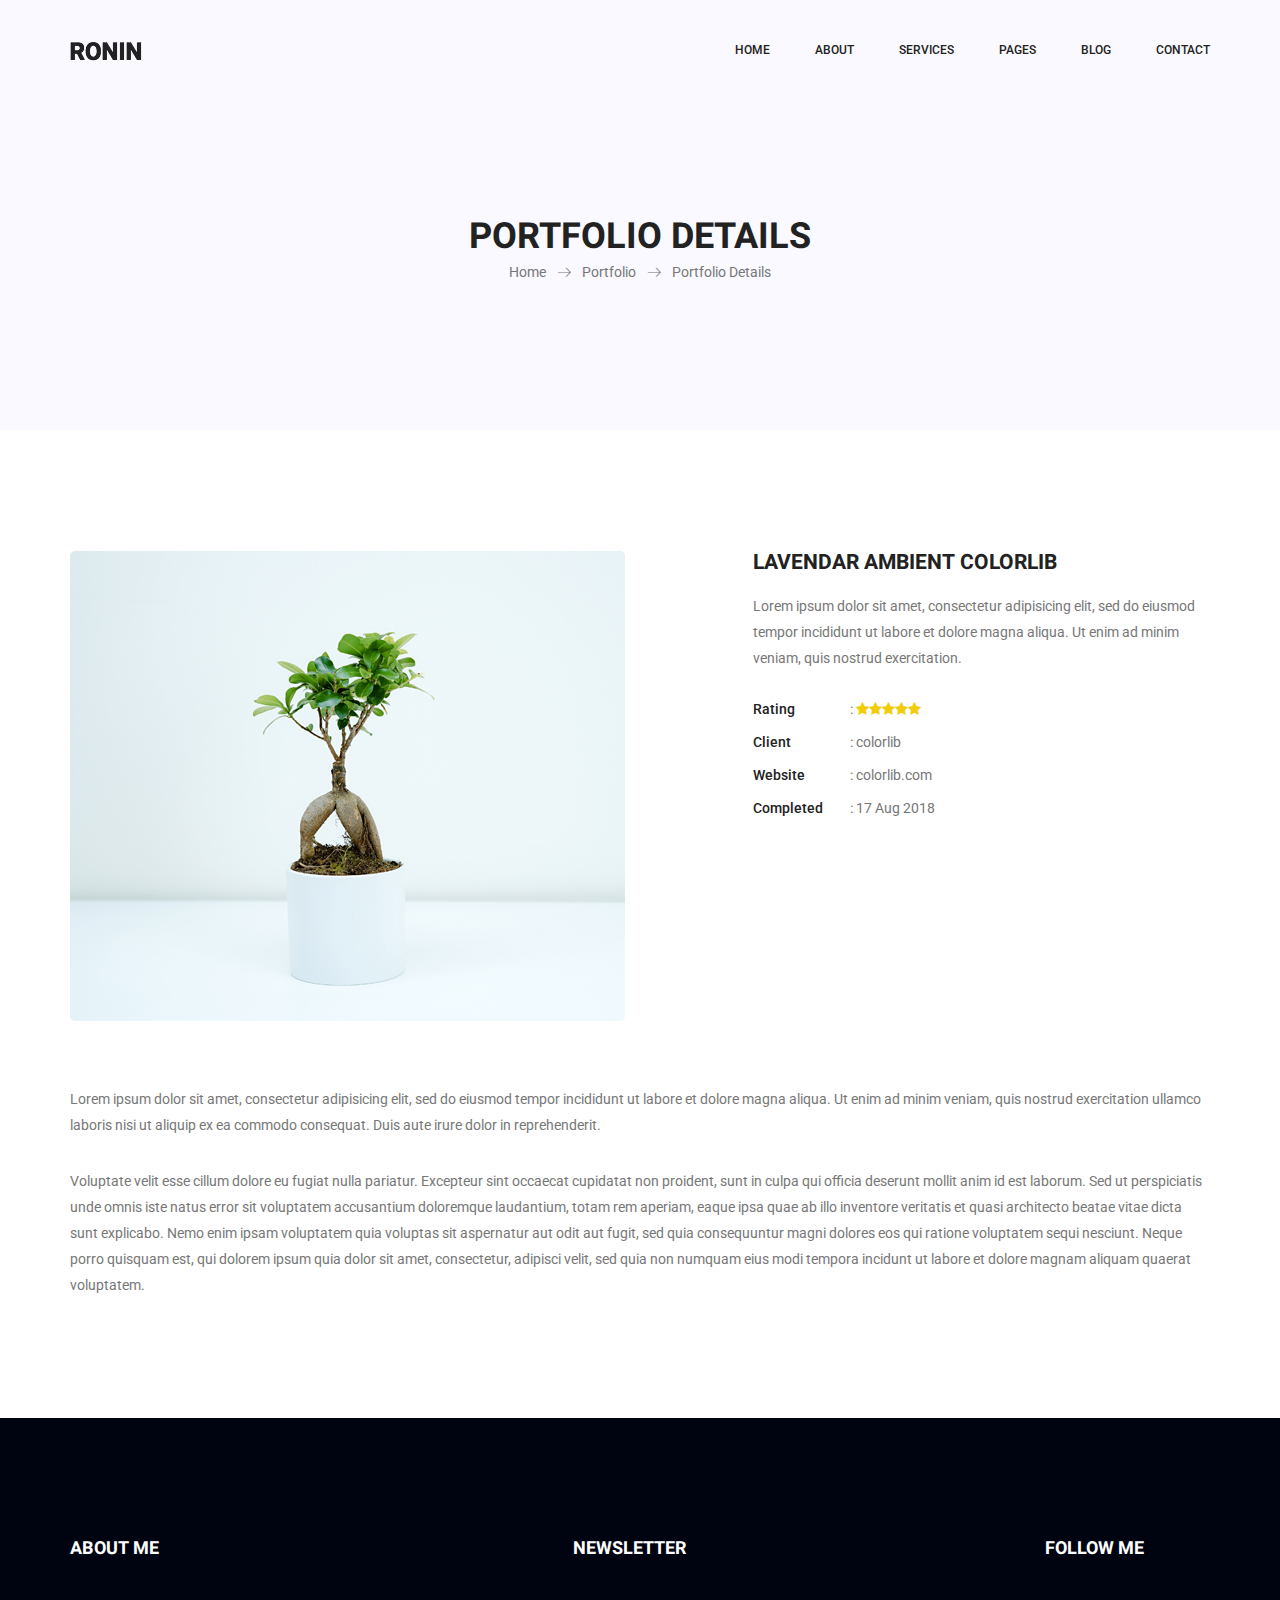
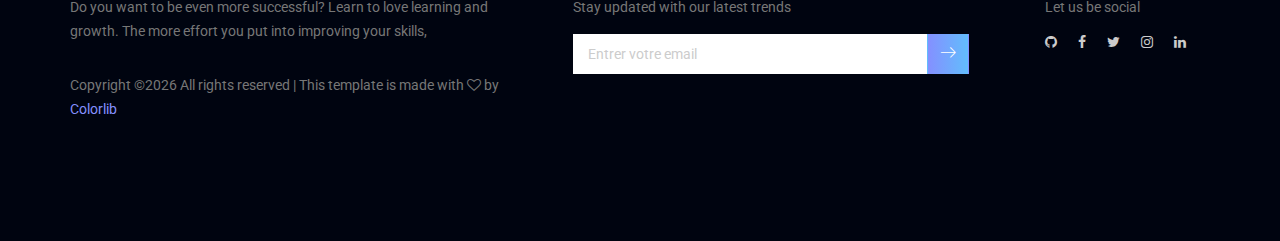
<file: portfolio-details.html>
<!doctype html>
<html lang="en">
    <head>
        <!-- Required meta tags -->
        <meta charset="utf-8">
        <meta name="viewport" content="width=device-width, initial-scale=1, shrink-to-fit=no">
        <link rel="icon" href="img/favicon.png" type="image/png">
        <title>Ronin Multi</title>
        <!-- Bootstrap CSS -->
        <link rel="stylesheet" href="css/bootstrap.css">
        <link rel="stylesheet" href="vendors/linericon/style.css">
        <link rel="stylesheet" href="css/font-awesome.min.css">
        <link rel="stylesheet" href="vendors/owl-carousel/owl.carousel.min.css">
        <link rel="stylesheet" href="vendors/lightbox/simpleLightbox.css">
        <link rel="stylesheet" href="vendors/nice-select/css/nice-select.css">
        <link rel="stylesheet" href="vendors/animate-css/animate.css">
        <link rel="stylesheet" href="vendors/flaticon/flaticon.css">
        <!-- main css -->
        <link rel="stylesheet" href="css/style.css">
        <link rel="stylesheet" href="css/responsive.css">
    </head>
    <body>
        
        <!--================Header Menu Area =================-->
        <header class="header_area">
            <div class="main_menu" id="mainNav">
            	<nav class="navbar navbar-expand-lg navbar-light">
					<div class="container box_1620">
						<!-- Brand and toggle get grouped for better mobile display -->
						<a class="navbar-brand logo_h" href="index.html"><img src="img/logo.png" alt=""></a>
						<button class="navbar-toggler" type="button" data-toggle="collapse" data-target="#navbarSupportedContent" aria-controls="navbarSupportedContent" aria-expanded="false" aria-label="Toggle navigation">
							<span class="icon-bar"></span>
							<span class="icon-bar"></span>
							<span class="icon-bar"></span>
						</button>
						<!-- Collect the nav links, forms, and other content for toggling -->
						<div class="collapse navbar-collapse offset" id="navbarSupportedContent">
							<ul class="nav navbar-nav menu_nav ml-auto">
								<li class="nav-item active"><a class="nav-link" href="index.html">Home</a></li> 
								<li class="nav-item"><a class="nav-link" href="about-us.html">About</a></li> 
								<li class="nav-item"><a class="nav-link" href="services.html">Services</a>
								<li class="nav-item submenu dropdown">
									<a href="#" class="nav-link dropdown-toggle" data-toggle="dropdown" role="button" aria-haspopup="true" aria-expanded="false">Pages</a>
									<ul class="dropdown-menu">
										<li class="nav-item"><a class="nav-link" href="portfolio.html">Portfolio</a></li>
										<li class="nav-item"><a class="nav-link" href="portfolio-details.html">Project Details</a></li>
										<li class="nav-item"><a class="nav-link" href="elements.html">Elements</a></li>
									</ul>
								</li> 
								<li class="nav-item submenu dropdown">
									<a href="#" class="nav-link dropdown-toggle" data-toggle="dropdown" role="button" aria-haspopup="true" aria-expanded="false">Blog</a>
									<ul class="dropdown-menu">
										<li class="nav-item"><a class="nav-link" href="blog.html">Blog</a></li>
										<li class="nav-item"><a class="nav-link" href="single-blog.html">Blog Details</a></li>
									</ul>
								</li> 
								<li class="nav-item"><a class="nav-link" href="contact.html">Contact</a></li>
							</ul>
						</div> 
					</div>
            	</nav>
            </div>
        </header>
        <!--================Header Menu Area =================-->
        
        <!--================Home Banner Area =================-->
        <section class="banner_area">
            <div class="banner_inner d-flex align-items-center">
            	<div class="overlay bg-parallax" data-stellar-ratio="0.9" data-stellar-vertical-offset="0" data-background=""></div>
				<div class="container">
					<div class="banner_content text-center">
						<h2>Portfolio Details</h2>
						<div class="page_link">
							<a href="index.html">Home</a>
							<a href="services.html">Portfolio</a>
							<a href="services.html">Portfolio Details</a>
						</div>
						
					</div>
				</div>
            </div>
        </section>
        <!--================End Home Banner Area =================-->
        
        <!--================Portfolio Details Area =================-->
        <section class="portfolio_details_area p_120">
        	<div class="container">
        		<div class="portfolio_details_inner">
					<div class="row">
						<div class="col-md-6">
							<div class="left_img">
								<img class="img-fluid" src="img/gallery/portfolio_details.jpg" alt="">
							</div>
						</div>
						<div class="col-md-6">
							<div class="portfolio_right_text">
								<h4>Lavendar ambient colorlib</h4>
								<p>Lorem ipsum dolor sit amet, consectetur adipisicing elit, sed do eiusmod tempor incididunt ut labore et dolore magna aliqua. Ut enim ad minim veniam, quis nostrud exercitation.</p>
								<ul class="list">
									<li><span>Rating</span>: <i class="fa fa-star"></i><i class="fa fa-star"></i><i class="fa fa-star"></i><i class="fa fa-star"></i><i class="fa fa-star"></i></li>
									<li><span>Client</span>:  colorlib</li>
									<li><span>Website</span>:  colorlib.com</li>
									<li><span>Completed</span>:  17 Aug 2018</li>
								</ul>
							</div>
						</div>
					</div>
       				<p>Lorem ipsum dolor sit amet, consectetur adipisicing elit, sed do eiusmod tempor incididunt ut labore et dolore magna aliqua. Ut enim ad minim veniam, quis nostrud exercitation ullamco laboris nisi ut aliquip ex ea commodo consequat. Duis aute irure dolor in reprehenderit.</p>
       				<p>Voluptate velit esse cillum dolore eu fugiat nulla pariatur. Excepteur sint occaecat cupidatat non proident, sunt in culpa qui officia deserunt mollit anim id est laborum. Sed ut perspiciatis unde omnis iste natus error sit voluptatem accusantium doloremque laudantium, totam rem aperiam, eaque ipsa quae ab illo inventore veritatis et quasi architecto beatae vitae dicta sunt explicabo. Nemo enim ipsam voluptatem quia voluptas sit aspernatur aut odit aut fugit, sed quia consequuntur magni dolores eos qui ratione voluptatem sequi nesciunt. Neque porro quisquam est, qui dolorem ipsum quia dolor sit amet, consectetur, adipisci velit, sed quia non numquam eius modi tempora incidunt ut labore et dolore magnam aliquam quaerat voluptatem.</p>
        		</div>
        	</div>
        </section>
        <!--================End Portfolio Details Area =================-->
        
        <!--================Footer Area =================-->
        <footer class="footer_area p_120">
        	<div class="container">
        		<div class="row footer_inner">
        			<div class="col-lg-5 col-sm-6">
        				<aside class="f_widget ab_widget">
        					<div class="f_title">
        						<h3>About Me</h3>
        					</div>
        					<p>Do you want to be even more successful? Learn to love learning and growth. The more effort you put into improving your skills,</p>
        					<p><!-- Link back to Colorlib can't be removed. Template is licensed under CC BY 3.0. -->
Copyright &copy;<script>document.write(new Date().getFullYear());</script> All rights reserved | This template is made with <i class="fa fa-heart-o" aria-hidden="true"></i> by <a href="https://colorlib.com" target="_blank">Colorlib</a>
<!-- Link back to Colorlib can't be removed. Template is licensed under CC BY 3.0. -->
</p>
        				</aside>
        			</div>
        			<div class="col-lg-5 col-sm-6">
        				<aside class="f_widget news_widget">
        					<div class="f_title">
        						<h3>Newsletter</h3>
        					</div>
        					<p>Stay updated with our latest trends</p>
        					<div id="mc_embed_signup">
                                <form target="_blank" action="https://spondonit.us12.list-manage.com/subscribe/post?u=1462626880ade1ac87bd9c93a&amp;id=92a4423d01" method="get" class="subscribe_form relative">
                                	<div class="input-group d-flex flex-row">
                                        <input name="EMAIL" placeholder="Entrer votre email" onfocus="this.placeholder = ''" onblur="this.placeholder = 'Email Address '" required="" type="email">
                                        <button class="btn sub-btn"><span class="lnr lnr-arrow-right"></span></button>		
                                    </div>				
                                    <div class="mt-10 info"></div>
                                </form>
                            </div>
        				</aside>
        			</div>
        			<div class="col-lg-2">
        				<aside class="f_widget social_widget">
        					<div class="f_title">
        						<h3>Follow Me</h3>
        					</div>
        					<p>Let us be social</p>
        					<ul class="list">
								<li><a href="https://github.com/Abdoulm/"><i class="fa fa-github"></i></a></li>
        						<li><a href="#"><i class="fa fa-facebook"></i></a></li>
        						<li><a href="#"><i class="fa fa-twitter"></i></a></li>
        						<li><a href="#"><i class="fa fa-instagram"></i></a></li>
        						<li><a href="http://linkedin.com/in/abdoul-basid-maïga-969285206"><i class="fa fa-linkedin"></i></a></li>
        					</ul>
        				</aside>
        			</div>
        		</div>
        	</div>
        </footer>
        <!--================End Footer Area =================-->
        
        
        
        
        <!-- Optional JavaScript -->
        <!-- jQuery first, then Popper.js, then Bootstrap JS -->
        <script src="js/jquery-3.2.1.min.js"></script>
        <script src="js/popper.js"></script>
        <script src="js/bootstrap.min.js"></script>
        <script src="js/stellar.js"></script>
        <script src="vendors/lightbox/simpleLightbox.min.js"></script>
        <script src="vendors/nice-select/js/jquery.nice-select.min.js"></script>
        <script src="vendors/isotope/imagesloaded.pkgd.min.js"></script>
        <script src="vendors/isotope/isotope-min.js"></script>
        <script src="vendors/owl-carousel/owl.carousel.min.js"></script>
        <script src="js/jquery.ajaxchimp.min.js"></script>
        <script src="js/mail-script.js"></script>
        <script src="vendors/counter-up/jquery.waypoints.min.js"></script>
        <script src="vendors/counter-up/jquery.counterup.min.js"></script>
        <script src="js/theme.js"></script>
    </body>
</html>
</file>
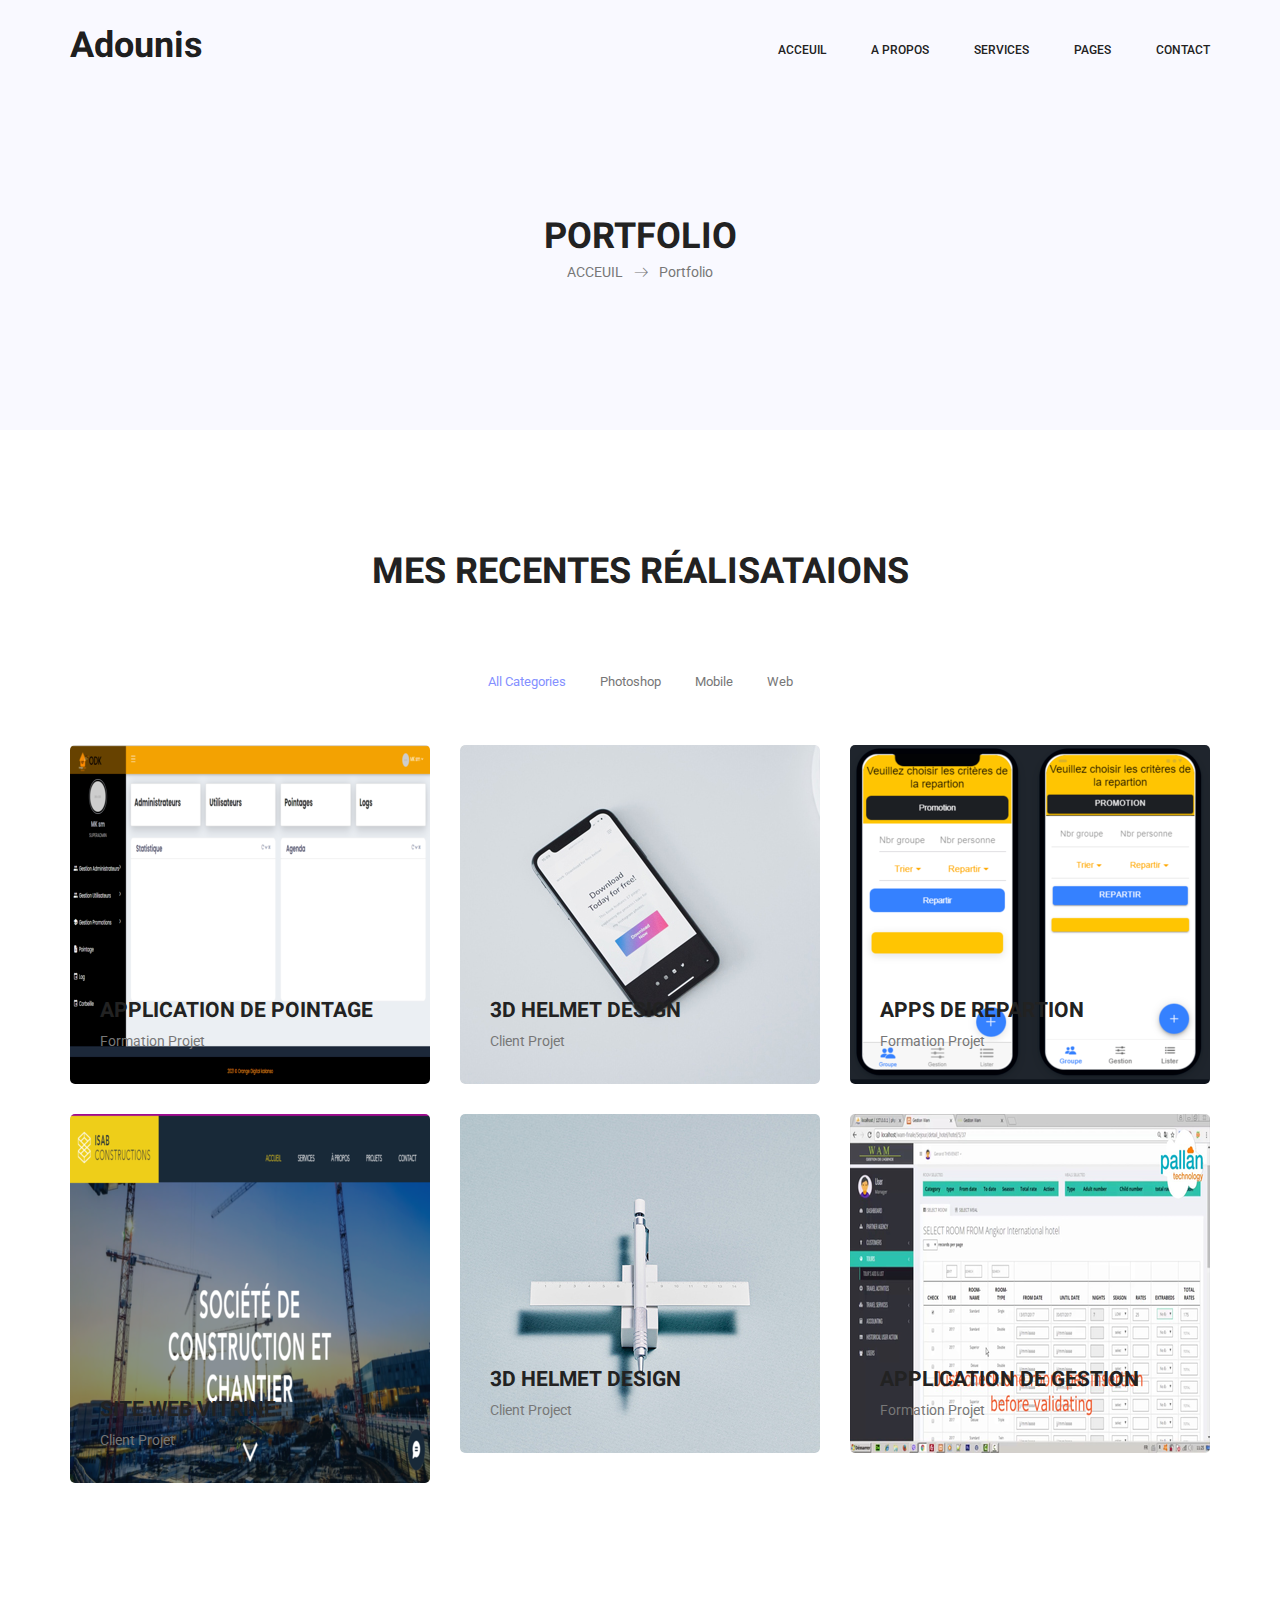
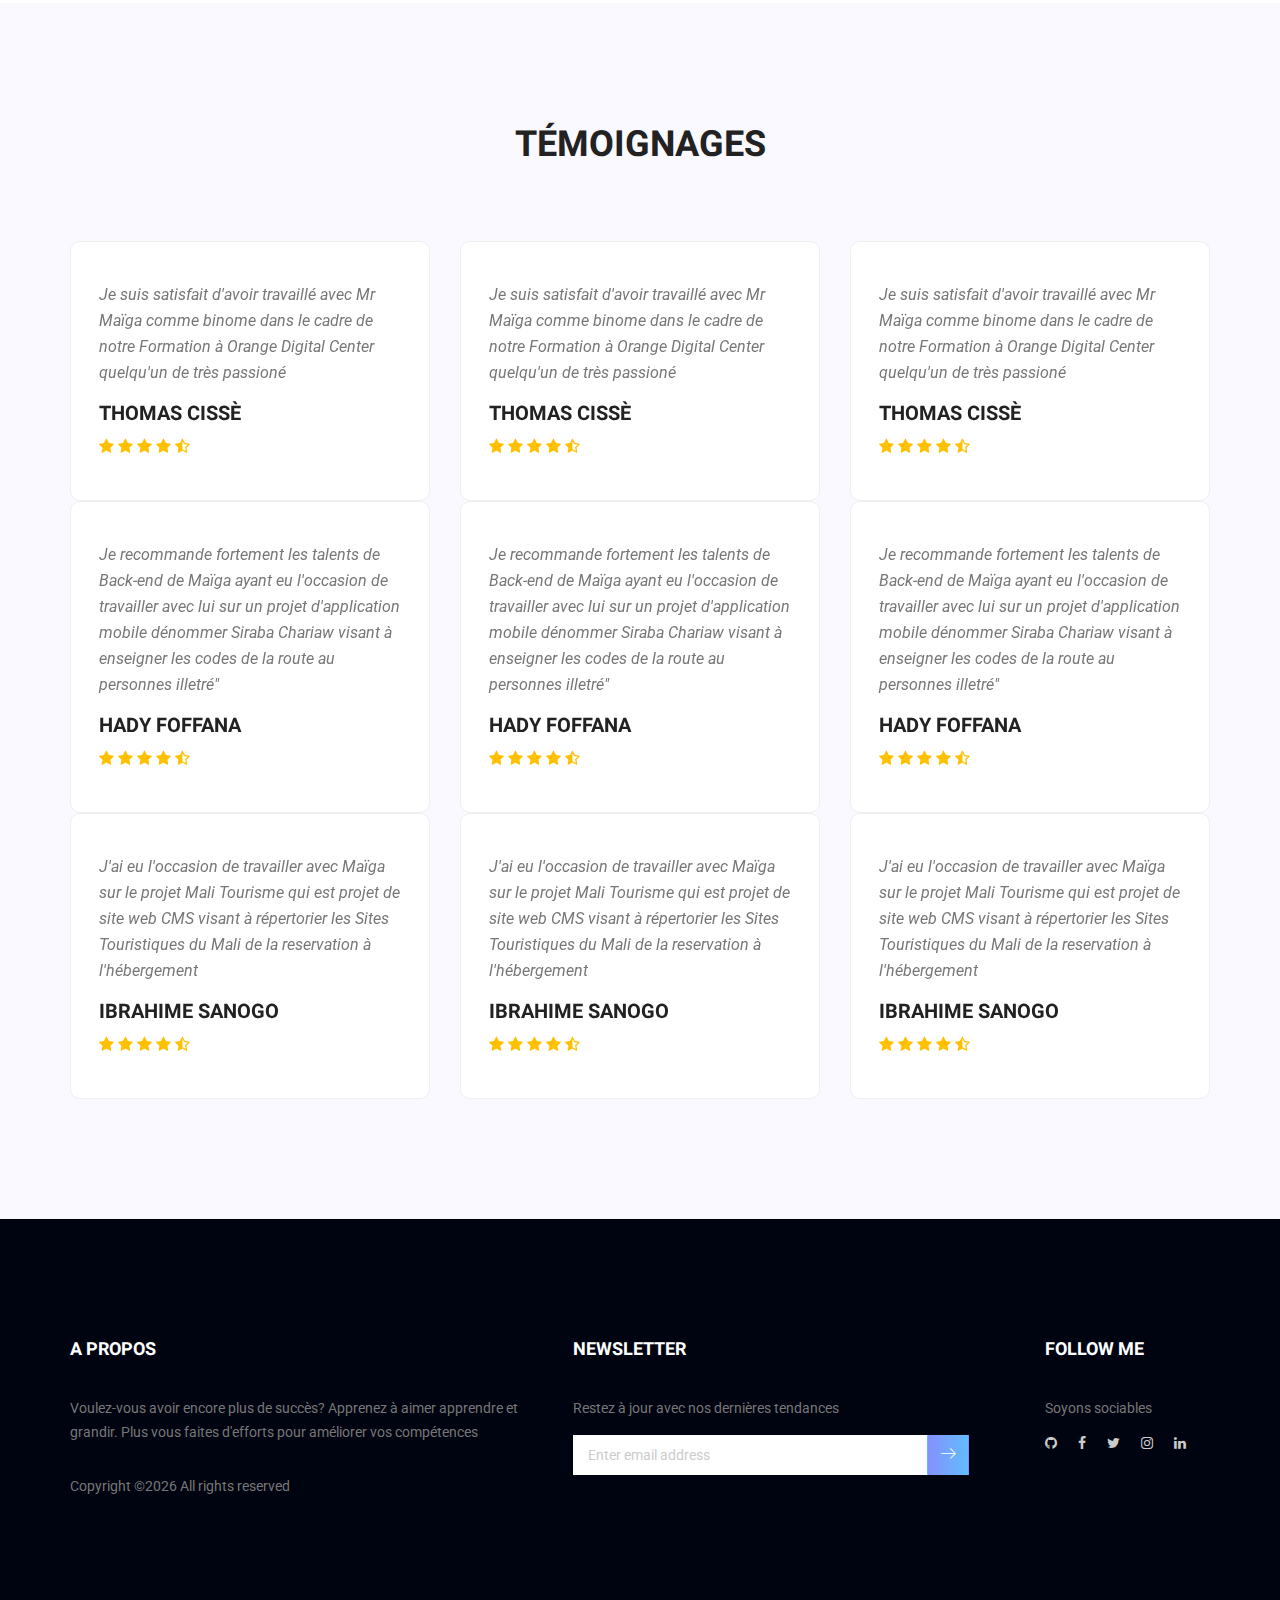
<file: portfolio.html>
<!doctype html>
<html lang="en">
    <head>
        <!-- Required meta tags -->
        <meta charset="utf-8">
        <meta name="viewport" content="width=device-width, initial-scale=1, shrink-to-fit=no">
        <link rel="icon" href="img/favicon.png" type="image/png">
        <title>Adounis</title>
        <!-- Bootstrap CSS -->
        <link rel="stylesheet" href="css/bootstrap.css">
        <link rel="stylesheet" href="vendors/linericon/style.css">
        <link rel="stylesheet" href="css/font-awesome.min.css">
        <link rel="stylesheet" href="vendors/owl-carousel/owl.carousel.min.css">
        <link rel="stylesheet" href="vendors/lightbox/simpleLightbox.css">
        <link rel="stylesheet" href="vendors/nice-select/css/nice-select.css">
        <link rel="stylesheet" href="vendors/animate-css/animate.css">
        <link rel="stylesheet" href="vendors/flaticon/flaticon.css">
        <!-- main css -->
        <link rel="stylesheet" href="css/style.css">
        <link rel="stylesheet" href="css/responsive.css">
    </head>
    <body>
        
        <!--================Header Menu Area =================-->
        <header class="header_area">
            <div class="main_menu" id="mainNav">
            	<nav class="navbar navbar-expand-lg navbar-light">
					<div class="container box_1620">
						<!-- Brand and toggle get grouped for better mobile display -->
						<a class="navbar-brand logo_h" href="index.html"><h1>Adounis</h1></a>
						<button class="navbar-toggler" type="button" data-toggle="collapse" data-target="#navbarSupportedContent" aria-controls="navbarSupportedContent" aria-expanded="false" aria-label="Toggle navigation">
							<span class="icon-bar"></span>
							<span class="icon-bar"></span>
							<span class="icon-bar"></span>
						</button>
						<!-- Collect the nav links, forms, and other content for toggling -->
						<div class="collapse navbar-collapse offset" id="navbarSupportedContent">
							<ul class="nav navbar-nav menu_nav ml-auto">
								<li class="nav-item active"><a class="nav-link" href="index.html">ACCEUIL</a></li> 
								<li class="nav-item"><a class="nav-link" href="about-us.html">A PROPOS</a></li> 
								<li class="nav-item"><a class="nav-link" href="services.html">Services</a>
								<li class="nav-item submenu dropdown">
									<a href="#" class="nav-link dropdown-toggle" data-toggle="dropdown" role="button" aria-haspopup="true" aria-expanded="false">Pages</a>
									<ul class="dropdown-menu">
										<li class="nav-item"><a class="nav-link" href="portfolio.html">Portfolio</a></li>
										<li class="nav-item"><a class="nav-link" href="#">Site web</a></li>

									</ul>
								</li> 
								<li class="nav-item"><a class="nav-link" href="contact.html">Contact</a></li>
							</ul>
						</div> 
					</div>
            	</nav>
            </div>
        </header>
        <!--================Header Menu Area =================-->
        
        <!--================Home Banner Area =================-->
        <section class="banner_area">
            <div class="banner_inner d-flex align-items-center">
            	<div class="overlay bg-parallax" data-stellar-ratio="0.9" data-stellar-vertical-offset="0" data-background=""></div>
				<div class="container">
					<div class="banner_content text-center">
						<h2>Portfolio</h2>
						<div class="page_link">
							<a href="index.html">ACCEUIL</a>
							<a href="portfolio.html">Portfolio</a>
						</div>
						
					</div>
				</div>
            </div>
        </section>
        <!--================End Home Banner Area =================-->
        
        <!--================Projects Area =================-->
        <section class="projects_area p_120">
        	<div class="container">
        		<div class="main_title">
					<h2>Mes recentes Réalisataions</h2>
					<p></p>
				</div>
        		<div class="projects_fillter">
					<ul class="filter list">
						<li class="active" data-filter="*"><a href="#">All Categories</a></li>
						<li data-filter=".brand"><a href="#">Photoshop</a></li>
						<li data-filter=".work"><a href="#">Mobile </a></li>
						<li data-filter=".web"><a href="#">Web</a></li>
					</ul>
				</div>
				<div class="projects_inner row">
					<div class="col-lg-4 col-sm-6 brand web">
						<div class="projects_item">
							<img style="width: 100%; height: 100%;" class="img-fluid" src="img/projet/odk Pointage.png" alt="">
							<div class="projects_text">
								<a href="portfolio-details.html"><h4>Application de Pointage</h4></a>
								<p>Formation Projet</p>
							</div>
						</div>
					</div>
					<div class="col-lg-4 col-sm-6 brand work">
						<div class="projects_item">
							<img class="img-fluid" src="img/projects/projects-2.jpg" alt="">
							<div class="projects_text">
								<a href="portfolio-details.html"><h4>3D Helmet Design</h4></a>
								<p>Client Projet</p>
							</div>
						</div>
					</div>
					<div class="col-lg-4 col-sm-6 work">
						<div class="projects_item">
							<img class="img-fluid" src="img/projet/Repartion_apprenant_dim.png" alt="">
							<div class="projects_text">
								<a href="portfolio-details.html"><h4>Apps de Repartion</h4></a>
								<p>Formation Projet</p>
							</div>
						</div>
					</div>
					<div class="col-lg-4 col-sm-6 brand web">
						<div class="projects_item">
							<img class="img-fluid" src="img/projet/isab_construction_dim.png" alt="">
							<div class="projects_text">
								<a href="portfolio-details.html"><h4>Site web vitrine</h4></a>
								<p>Client Projet</p>
							</div>
						</div>
					</div>
					<div class="col-lg-4 col-sm-6 brand work">
						<div class="projects_item">
							<img class="img-fluid" src="img/projects/projects-5.jpg" alt="">
							<div class="projects_text">
								<a href="portfolio-details.html"><h4>3D Helmet Design</h4></a>
								<p>Client Project</p>
							</div>
						</div>
					</div>
					<div class="col-lg-4 col-sm-6 brand work web">
						<div class="projects_item">
							<img class="img-fluid" src="img/projet/apps de gestion.png" alt="">
							<div class="projects_text">
								<a href="portfolio-details.html"><h4>Application de gestion</h4></a>
								<p>Formation Projet</p>
							</div>
						</div>
					</div>
				</div>
        	</div>
        </section>
        <!--================End Projects Area =================-->
        
        <!--================Testimonials Area =================-->
        <section class="testimonials_area p_120">
        	<div class="container">
        		<div class="main_title">
        			<h2>TÉMOIGNAGES</h2>
        		</div>
        		<div class="testi_inner">
					<div class="testi_slider owl-carousel">
						<div class="item">
							<div class="item">
								<div class="testi_item">
									<p>Je suis satisfait d'avoir travaillé avec Mr Maïga comme binome dans le cadre de notre Formation à Orange Digital Center quelqu'un de très passioné</p>
									<h4>Thomas Cissè</h4>
									<a href="#"><i class="fa fa-star"></i></a>
									<a href="#"><i class="fa fa-star"></i></a>
									<a href="#"><i class="fa fa-star"></i></a>
									<a href="#"><i class="fa fa-star"></i></a>
									<a href="#"><i class="fa fa-star-half-o"></i></a>
								</div>
							</div>
							<div class="item">
								<div class="testi_item">
									<p>Je recommande fortement les talents de Back-end de Maïga ayant eu l'occasion de travailler avec lui sur un projet d'application mobile dénommer Siraba Chariaw visant à enseigner les codes de la route au personnes illetré"</p>
									<h4>Hady Foffana</h4>
									<a href="#"><i class="fa fa-star"></i></a>
									<a href="#"><i class="fa fa-star"></i></a>
									<a href="#"><i class="fa fa-star"></i></a>
									<a href="#"><i class="fa fa-star"></i></a>
									<a href="#"><i class="fa fa-star-half-o"></i></a>
								</div>
							</div>
							<div class="item">
								<div class="testi_item">
									<p>J'ai eu l'occasion de travailler avec Maïga sur le projet Mali Tourisme qui est projet de site web CMS visant à répertorier les Sites Touristiques du Mali de la reservation à l'hébergement</p>
									<h4>Ibrahime Sanogo</h4>
									<a href="#"><i class="fa fa-star"></i></a>
									<a href="#"><i class="fa fa-star"></i></a>
									<a href="#"><i class="fa fa-star"></i></a>
									<a href="#"><i class="fa fa-star"></i></a>
									<a href="#"><i class="fa fa-star-half-o"></i></a>
								</div>
							</div>
						</div>
					</div>
        		</div>
        	</div>
        </section>
        <!--================End Testimonials Area =================-->
        
        <!--================Footer Area =================-->
        <footer class="footer_area p_120">
        	<div class="container">
        		<div class="row footer_inner">
        			<div class="col-lg-5 col-sm-6">
        				<aside class="f_widget ab_widget">
        					<div class="f_title">
        						<h3>A PROPOS</h3>
        					</div>
        					<p>Voulez-vous avoir encore plus de succès? Apprenez à aimer apprendre et grandir. Plus vous faites d'efforts pour améliorer vos compétences</p>
        					<p>
Copyright &copy;<script>document.write(new Date().getFullYear());</script> All rights reserved 
</p>
        				</aside>
        			</div>
        			<div class="col-lg-5 col-sm-6">
        				<aside class="f_widget news_widget">
        					<div class="f_title">
        						<h3>Newsletter</h3>
        					</div>
        					<p>Restez à jour avec nos dernières tendances</p>
        					<div id="mc_embed_signup">
                                <form target="_blank" action="" method="get" class="subscribe_form relative">
                                	<div class="input-group d-flex flex-row">
                                        <input name="EMAIL" placeholder="Enter email address" onfocus="this.placeholder = ''" onblur="this.placeholder = 'Email Address '" required="" type="email">
                                        <button class="btn sub-btn"><span class="lnr lnr-arrow-right"></span></button>		
                                    </div>				
                                    <div class="mt-10 info"></div>
                                </form>
                            </div>
        				</aside>
        			</div>
        			<div class="col-lg-2">
        				<aside class="f_widget social_widget">
        					<div class="f_title">
        						<h3>Follow Me</h3>
        					</div>
        					<p>Soyons sociables</p>
        					<ul class="list">
								<li><a href="https://github.com/Abdoulm/"><i class="fa fa-github"></i></a></li>
        						<li><a href="#"><i class="fa fa-facebook"></i></a></li>
        						<li><a href="#"><i class="fa fa-twitter"></i></a></li>
        						<li><a href="#"><i class="fa fa-instagram"></i></a></li>
        						<li><a href="http://linkedin.com/in/abdoul-basid-maïga-969285206"><i class="fa fa-linkedin"></i></a></li>
        					</ul>
        				</aside>
        			</div>
        		</div>
        	</div>
        </footer>
        <!--================End Footer Area =================-->
        
        
        
        
        <!-- Optional JavaScript -->
        <!-- jQuery first, then Popper.js, then Bootstrap JS -->
        <script src="js/jquery-3.2.1.min.js"></script>
        <script src="js/popper.js"></script>
        <script src="js/bootstrap.min.js"></script>
        <script src="js/stellar.js"></script>
        <script src="vendors/lightbox/simpleLightbox.min.js"></script>
        <script src="vendors/nice-select/js/jquery.nice-select.min.js"></script>
        <script src="vendors/isotope/imagesloaded.pkgd.min.js"></script>
        <script src="vendors/isotope/isotope-min.js"></script>
        <script src="vendors/owl-carousel/owl.carousel.min.js"></script>
        <script src="js/jquery.ajaxchimp.min.js"></script>
        <script src="js/mail-script.js"></script>
        <script src="vendors/counter-up/jquery.waypoints.min.js"></script>
        <script src="vendors/counter-up/jquery.counterup.min.js"></script>
        <script src="js/theme.js"></script>
    </body>
</html>
</file>
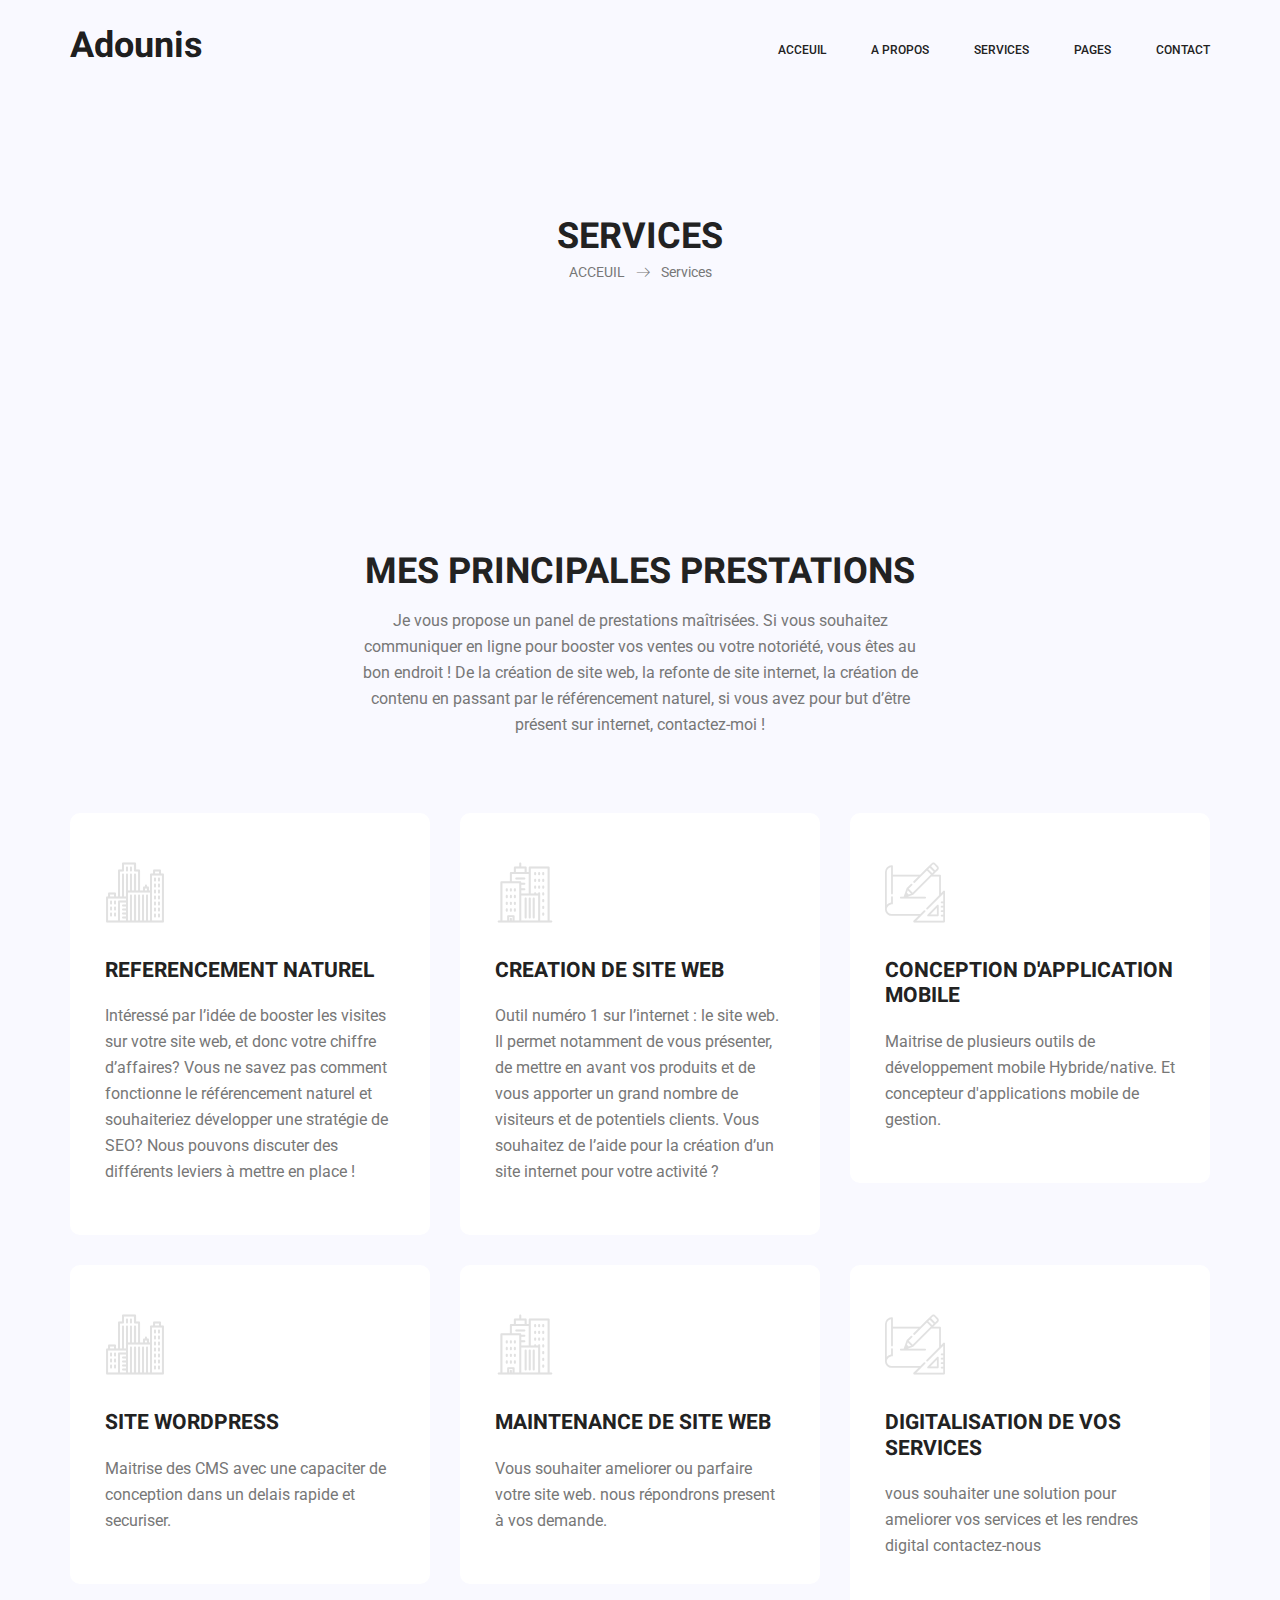
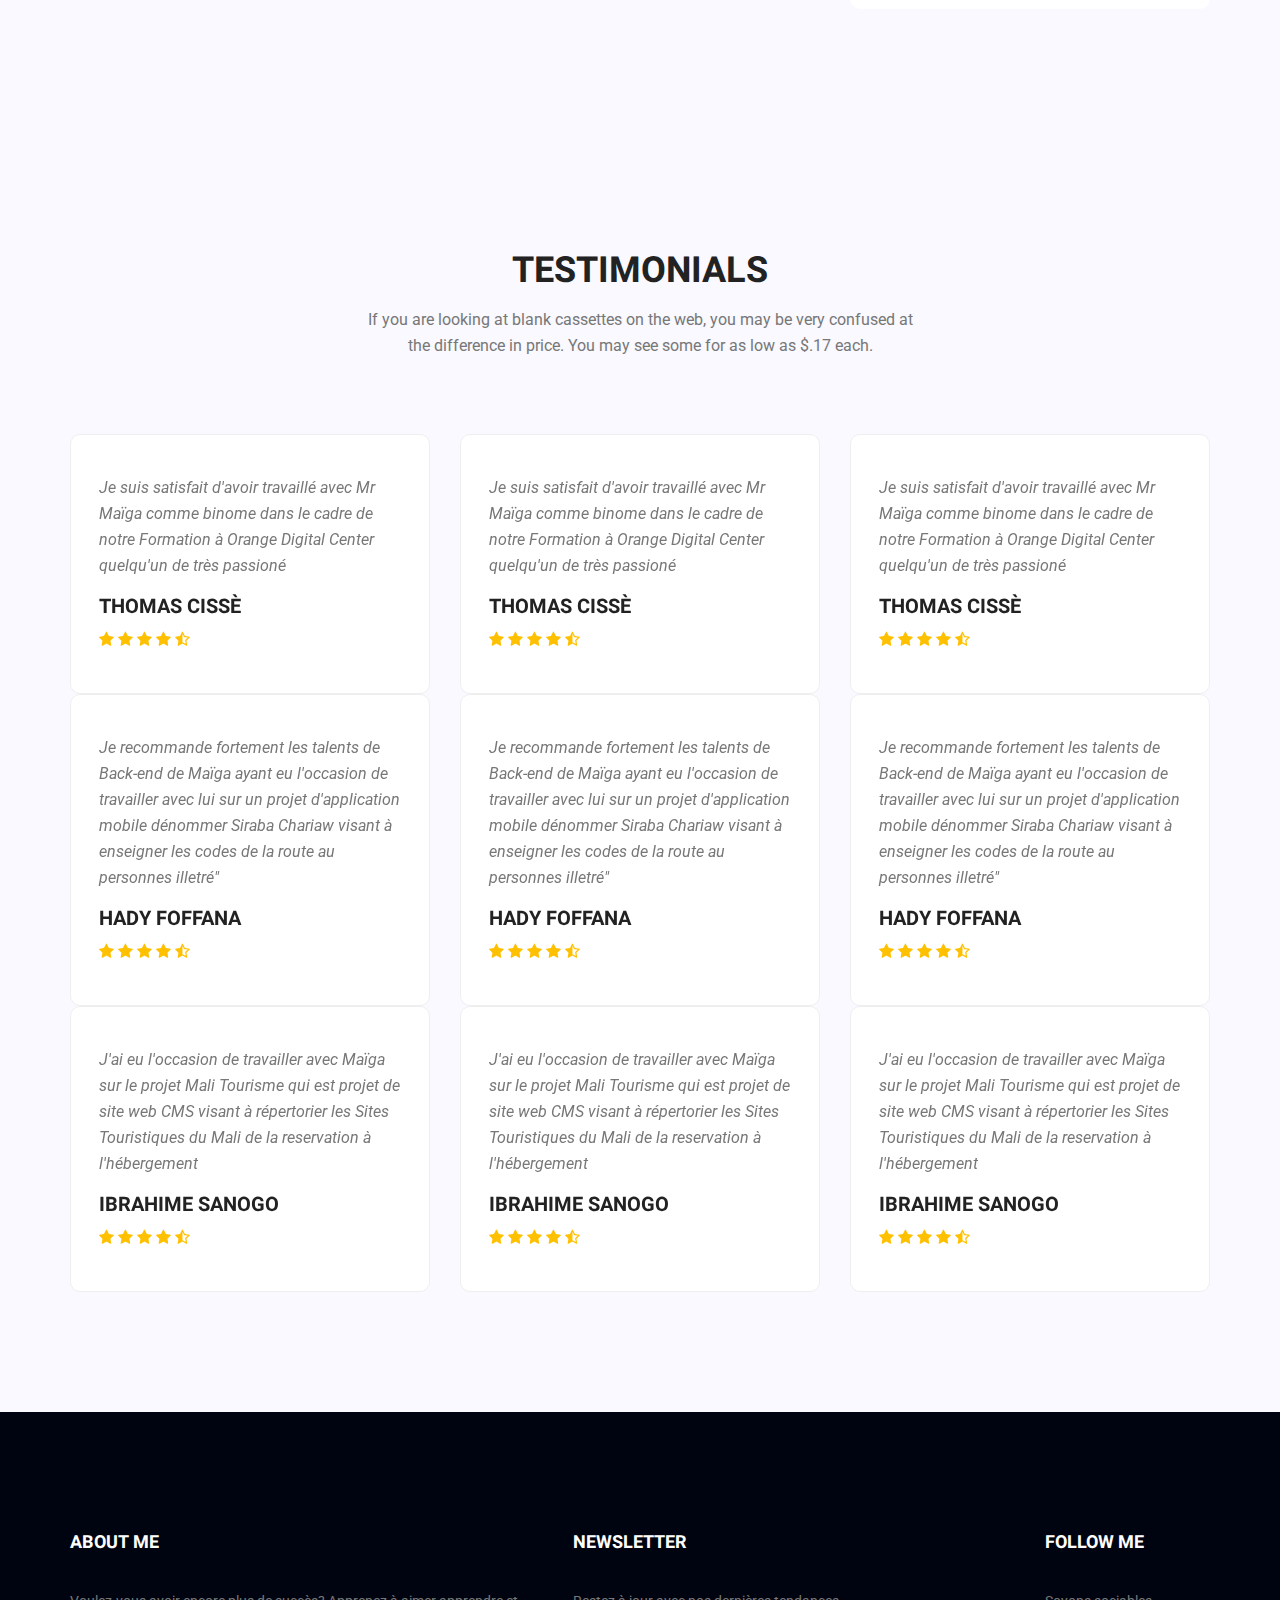
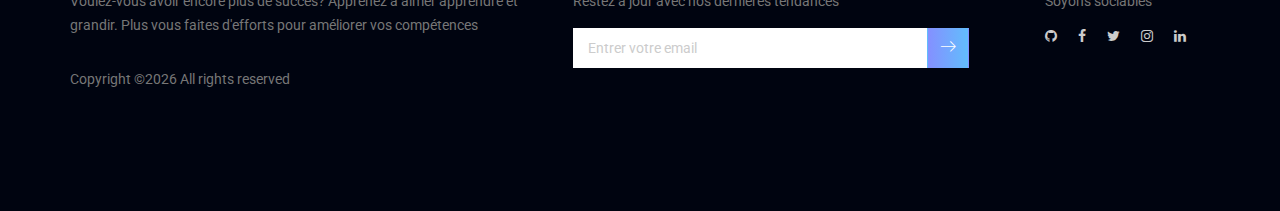
<file: services.html>
<!doctype html>
<html lang="en">
    <head>
        <!-- Required meta tags -->
        <meta charset="utf-8">
        <meta name="viewport" content="width=device-width, initial-scale=1, shrink-to-fit=no">
        <link rel="icon" href="img/favicon.png" type="image/png">
        <title>Adouniss</title>
        <!-- Bootstrap CSS -->
        <link rel="stylesheet" href="css/bootstrap.css">
        <link rel="stylesheet" href="vendors/linericon/style.css">
        <link rel="stylesheet" href="css/font-awesome.min.css">
        <link rel="stylesheet" href="vendors/owl-carousel/owl.carousel.min.css">
        <link rel="stylesheet" href="vendors/lightbox/simpleLightbox.css">
        <link rel="stylesheet" href="vendors/nice-select/css/nice-select.css">
        <link rel="stylesheet" href="vendors/animate-css/animate.css">
        <link rel="stylesheet" href="vendors/flaticon/flaticon.css">
        <!-- main css -->
        <link rel="stylesheet" href="css/style.css">
        <link rel="stylesheet" href="css/responsive.css">
    </head>
    <body>
        
        <!--================Header Menu Area =================-->
        <header class="header_area">
            <div class="main_menu" id="mainNav">
            	<nav class="navbar navbar-expand-lg navbar-light">
					<div class="container box_1620">
						<!-- Brand and toggle get grouped for better mobile display -->
						<a class="navbar-brand logo_h" href="index.html"><h1>Adounis</h1></a>
						<button class="navbar-toggler" type="button" data-toggle="collapse" data-target="#navbarSupportedContent" aria-controls="navbarSupportedContent" aria-expanded="false" aria-label="Toggle navigation">
							<span class="icon-bar"></span>
							<span class="icon-bar"></span>
							<span class="icon-bar"></span>
						</button>
						<!-- Collect the nav links, forms, and other content for toggling -->
						<div class="collapse navbar-collapse offset" id="navbarSupportedContent">
							<ul class="nav navbar-nav menu_nav ml-auto">
								<li class="nav-item active"><a class="nav-link" href="index.html">ACCEUIL</a></li> 
								<li class="nav-item"><a class="nav-link" href="about-us.html">A PROPOS</a></li> 
								<li class="nav-item"><a class="nav-link" href="services.html">Services</a>
								<li class="nav-item submenu dropdown">
									<a href="#" class="nav-link dropdown-toggle" data-toggle="dropdown" role="button" aria-haspopup="true" aria-expanded="false">Pages</a>
									<ul class="dropdown-menu">
										<li class="nav-item"><a class="nav-link" href="portfolio.html">Portfolio</a></li>
										<li class="nav-item"><a class="nav-link" href="#">Site web</a></li>
									</ul>
								</li> 
								<li class="nav-item"><a class="nav-link" href="contact.html">Contact</a></li>
							</ul>
						</div> 
					</div>
            	</nav>
            </div>
        </header>
        <!--================Header Menu Area =================-->
        
        <!--================Home Banner Area =================-->
        <section class="banner_area">
            <div class="banner_inner d-flex align-items-center">
            	<div class="overlay bg-parallax" data-stellar-ratio="0.9" data-stellar-vertical-offset="0" data-background=""></div>
				<div class="container">
					<div class="banner_content text-center">
						<h2>Services</h2>
						<div class="page_link">
							<a href="index.html">ACCEUIL</a>
							<a href="services.html">Services</a>
						</div>
						
					</div>
				</div>
            </div>
        </section>
        <!--================End Home Banner Area =================-->
        
        <!--================Feature Area =================-->
		<section class="feature_area p_120">
        	<div class="container">
        		<div class="main_title">
        			<h2>MES PRINCIPALES PRESTATIONS </h2>
        			<p>Je vous propose un panel de prestations maîtrisées. Si vous souhaitez communiquer en ligne pour booster vos ventes ou votre notoriété, vous êtes au bon endroit ! De la création de site web, la refonte de site internet, la création de contenu en passant par le référencement naturel, si vous avez pour but d’être présent sur internet, contactez-moi !</p>
        		</div>
        		<div class="feature_inner row">
        			<div class="col-lg-4 col-md-6">
        				<div class="feature_item">
        					<i class="flaticon-city"></i>
						
        					<h4>Referencement naturel</h4>
        					<p>Intéressé par l’idée de booster les visites sur votre site web, et donc votre chiffre d’affaires? Vous ne savez pas comment fonctionne le référencement naturel et souhaiteriez développer une stratégie de SEO? Nous pouvons discuter des différents leviers à mettre en place !</p>
        				</div>
        			</div>
        			<div class="col-lg-4 col-md-6">
        				<div class="feature_item">
        					<i class="flaticon-skyline"></i>
        					<h4>Creation de site web</h4>
        					<p>Outil numéro 1 sur l’internet : le site web. Il permet notamment de vous présenter, de mettre en avant vos produits et de vous apporter un grand nombre de visiteurs et de potentiels clients. Vous souhaitez de l’aide pour la création d’un site internet pour votre activité ?</p>
        				</div>
        			</div>
        			<div class="col-lg-4 col-md-6">
        				<div class="feature_item">
        					<i class="flaticon-sketch"></i>
        					<h4>Conception d'application Mobile</h4>
        					<p>Maitrise de plusieurs outils de développement mobile Hybride/native. Et concepteur d'applications mobile de gestion.</p>
        				</div>
        			</div>
        			<div class="col-lg-4 col-md-6">
        				<div class="feature_item">
        					<i class="flaticon-city"></i>
        					<h4>Site Wordpress</h4>
        					<p>Maitrise des CMS avec une capaciter de conception dans un delais rapide et securiser.</p>
        				</div>
        			</div>
        			<div class="col-lg-4 col-md-6">
        				<div class="feature_item">
        					<i class="flaticon-skyline"></i>
        					<h4>Maintenance De site web</h4>
        					<p>Vous souhaiter ameliorer ou parfaire votre site web. nous répondrons present à vos demande.</p>
        				</div>
        			</div>
        			<div class="col-lg-4 col-md-6">
        				<div class="feature_item">
        					<i class="flaticon-sketch"></i>
        					<h4>Digitalisation de vos services</h4>
        					<p>vous souhaiter une solution pour ameliorer vos services et les rendres digital contactez-nous</p>
        				</div>
        			</div>
        		</div>
        	</div>
        </section>
        <!--================End Feature Area =================-->
        
        <!--================Testimonials Area =================-->
        <section class="testimonials_area p_120">
        	<div class="container">
        		<div class="main_title">
        			<h2>Testimonials</h2>
        			<p>If you are looking at blank cassettes on the web, you may be very confused at the difference in price. You may see some for as low as $.17 each.</p>
        		</div>
        		<div class="testi_inner">
					<div class="testi_slider owl-carousel">
						<div class="item">
							<div class="item">
								<div class="testi_item">
									<p>Je suis satisfait d'avoir travaillé avec Mr Maïga comme binome dans le cadre de notre Formation à Orange Digital Center quelqu'un de très passioné</p>
									<h4>Thomas Cissè</h4>
									<a href="#"><i class="fa fa-star"></i></a>
									<a href="#"><i class="fa fa-star"></i></a>
									<a href="#"><i class="fa fa-star"></i></a>
									<a href="#"><i class="fa fa-star"></i></a>
									<a href="#"><i class="fa fa-star-half-o"></i></a>
								</div>
							</div>
							<div class="item">
								<div class="testi_item">
									<p>Je recommande fortement les talents de Back-end de Maïga ayant eu l'occasion de travailler avec lui sur un projet d'application mobile dénommer Siraba Chariaw visant à enseigner les codes de la route au personnes illetré"</p>
									<h4>Hady Foffana</h4>
									<a href="#"><i class="fa fa-star"></i></a>
									<a href="#"><i class="fa fa-star"></i></a>
									<a href="#"><i class="fa fa-star"></i></a>
									<a href="#"><i class="fa fa-star"></i></a>
									<a href="#"><i class="fa fa-star-half-o"></i></a>
								</div>
							</div>
							<div class="item">
								<div class="testi_item">
									<p>J'ai eu l'occasion de travailler avec Maïga sur le projet Mali Tourisme qui est projet de site web CMS visant à répertorier les Sites Touristiques du Mali de la reservation à l'hébergement</p>
									<h4>Ibrahime Sanogo</h4>
									<a href="#"><i class="fa fa-star"></i></a>
									<a href="#"><i class="fa fa-star"></i></a>
									<a href="#"><i class="fa fa-star"></i></a>
									<a href="#"><i class="fa fa-star"></i></a>
									<a href="#"><i class="fa fa-star-half-o"></i></a>
								</div>
							</div>
					</div>
        		</div>
        	</div>
        </section>
        <!--================End Testimonials Area =================-->
    
        <!--================Footer Area =================-->
        <footer class="footer_area p_120">
        	<div class="container">
        		<div class="row footer_inner">
        			<div class="col-lg-5 col-sm-6">
        				<aside class="f_widget ab_widget">
        					<div class="f_title">
        						<h3>About Me</h3>
        					</div>
        					<p>Voulez-vous avoir encore plus de succès? Apprenez à aimer apprendre et grandir. Plus vous faites d'efforts pour améliorer vos compétences</p>
        					<p>
Copyright &copy;<script>document.write(new Date().getFullYear());</script> All rights reserved</a>

</p>
        				</aside>
        			</div>
        			<div class="col-lg-5 col-sm-6">
        				<aside class="f_widget news_widget">
        					<div class="f_title">
        						<h3>Newsletter</h3>
        					</div>
        					<p>Restez à jour avec nos dernières tendances</p>
        					<div id="mc_embed_signup">
                                <form target="_blank" action="#" method="get" class="subscribe_form relative">
                                	<div class="input-group d-flex flex-row">
                                        <input name="EMAIL" placeholder="Entrer votre email" onfocus="this.placeholder = ''" onblur="this.placeholder = 'Email Address '" required="" type="email">
                                        <button class="btn sub-btn"><span class="lnr lnr-arrow-right"></span></button>		
                                    </div>				
                                    <div class="mt-10 info"></div>
                                </form>
                            </div>
        				</aside>
        			</div>
        			<div class="col-lg-2">
        				<aside class="f_widget social_widget">
        					<div class="f_title">
        						<h3>Follow Me</h3>
        					</div>
        					<p>Soyons sociables</p>
        					<ul class="list">
								<li><a href="https://github.com/Abdoulm/"><i class="fa fa-github"></i></a></li>
        						<li><a href="#"><i class="fa fa-facebook"></i></a></li>
        						<li><a href="#"><i class="fa fa-twitter"></i></a></li>
        						<li><a href="#"><i class="fa fa-instagram"></i></a></li>
								<li><a href="http://linkedin.com/in/abdoul-basid-maïga-969285206"><i class="fa fa-linkedin"></i></a></li>
        					</ul>
        				</aside>
        			</div>
        		</div>
        	</div>
        </footer>
        <!--================End Footer Area =================-->
        
        
        
        
        <!-- Optional JavaScript -->
        <!-- jQuery first, then Popper.js, then Bootstrap JS -->
        <script src="js/jquery-3.2.1.min.js"></script>
        <script src="js/popper.js"></script>
        <script src="js/bootstrap.min.js"></script>
        <script src="js/stellar.js"></script>
        <script src="vendors/lightbox/simpleLightbox.min.js"></script>
        <script src="vendors/nice-select/js/jquery.nice-select.min.js"></script>
        <script src="vendors/isotope/imagesloaded.pkgd.min.js"></script>
        <script src="vendors/isotope/isotope-min.js"></script>
        <script src="vendors/owl-carousel/owl.carousel.min.js"></script>
        <script src="js/jquery.ajaxchimp.min.js"></script>
        <script src="js/mail-script.js"></script>
        <script src="vendors/counter-up/jquery.waypoints.min.js"></script>
        <script src="vendors/counter-up/jquery.counterup.min.js"></script>
        <script src="js/theme.js"></script>
    </body>
</html>
</file>
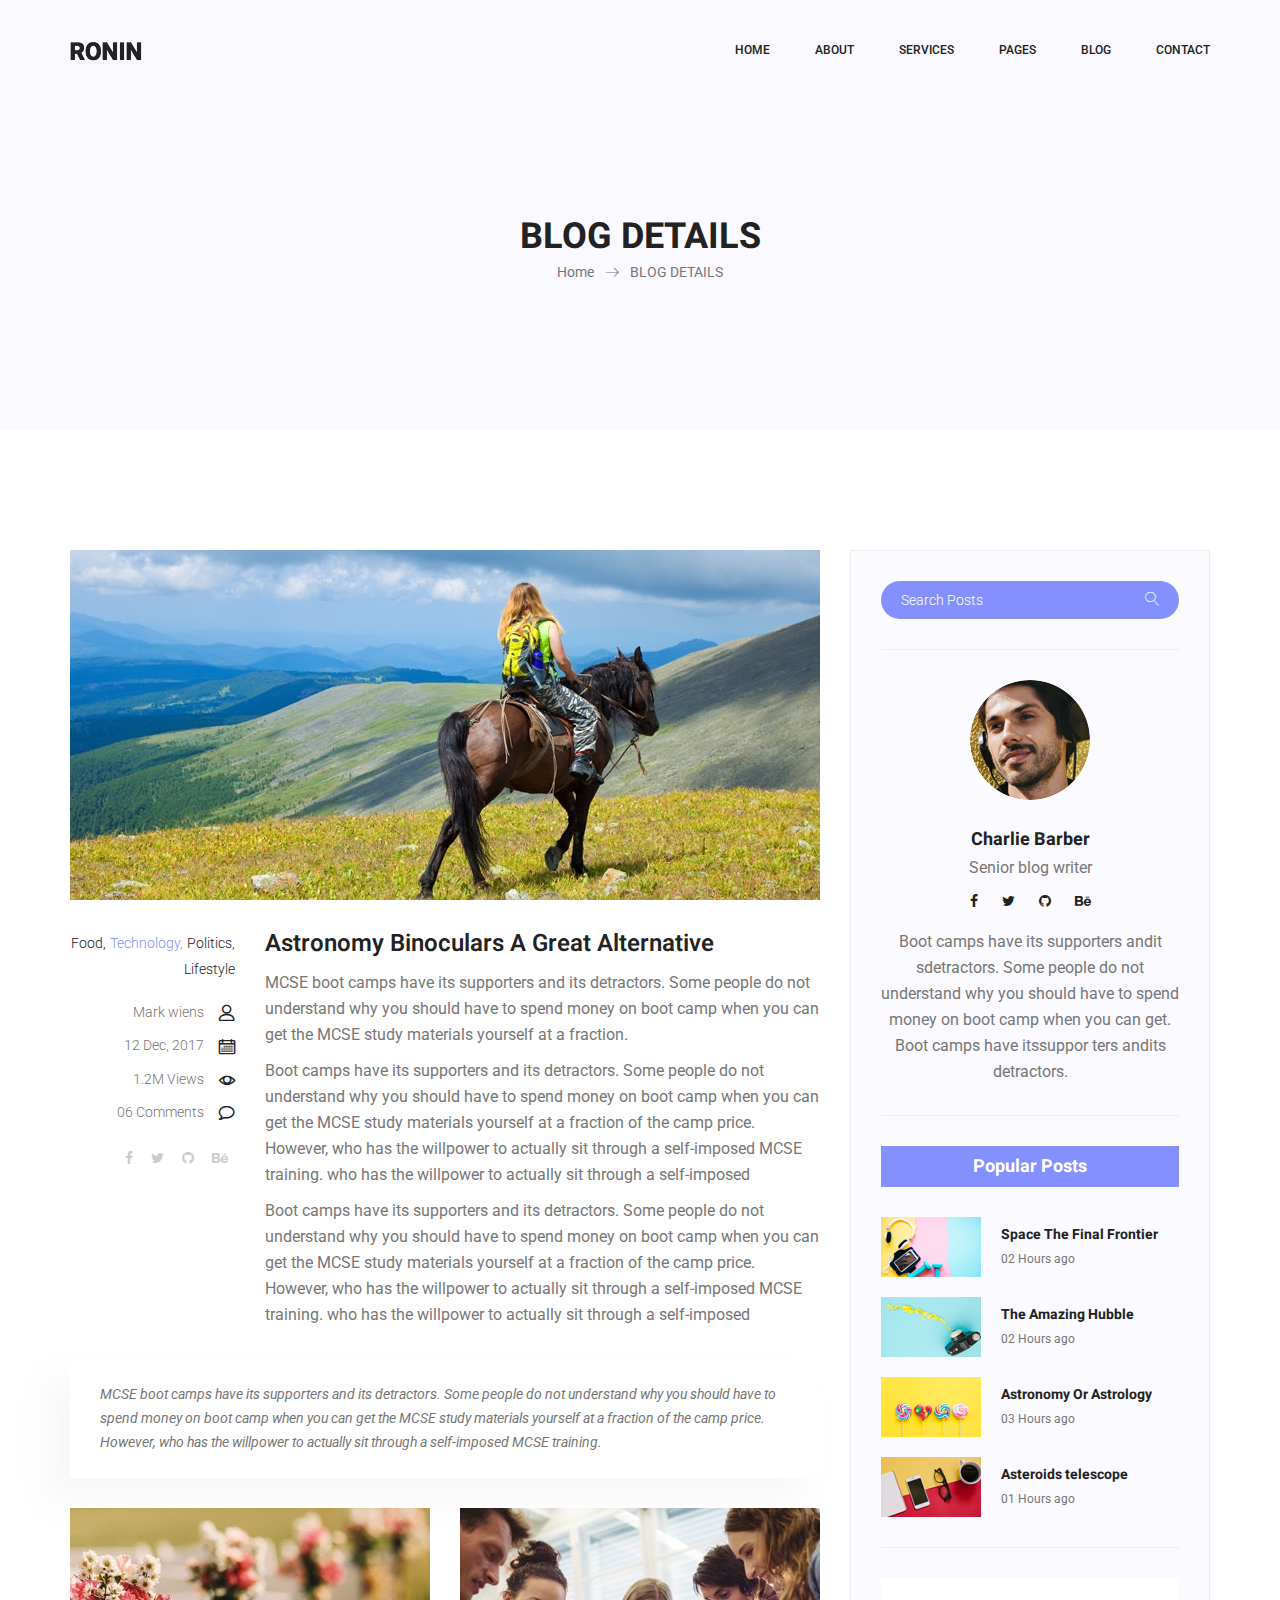
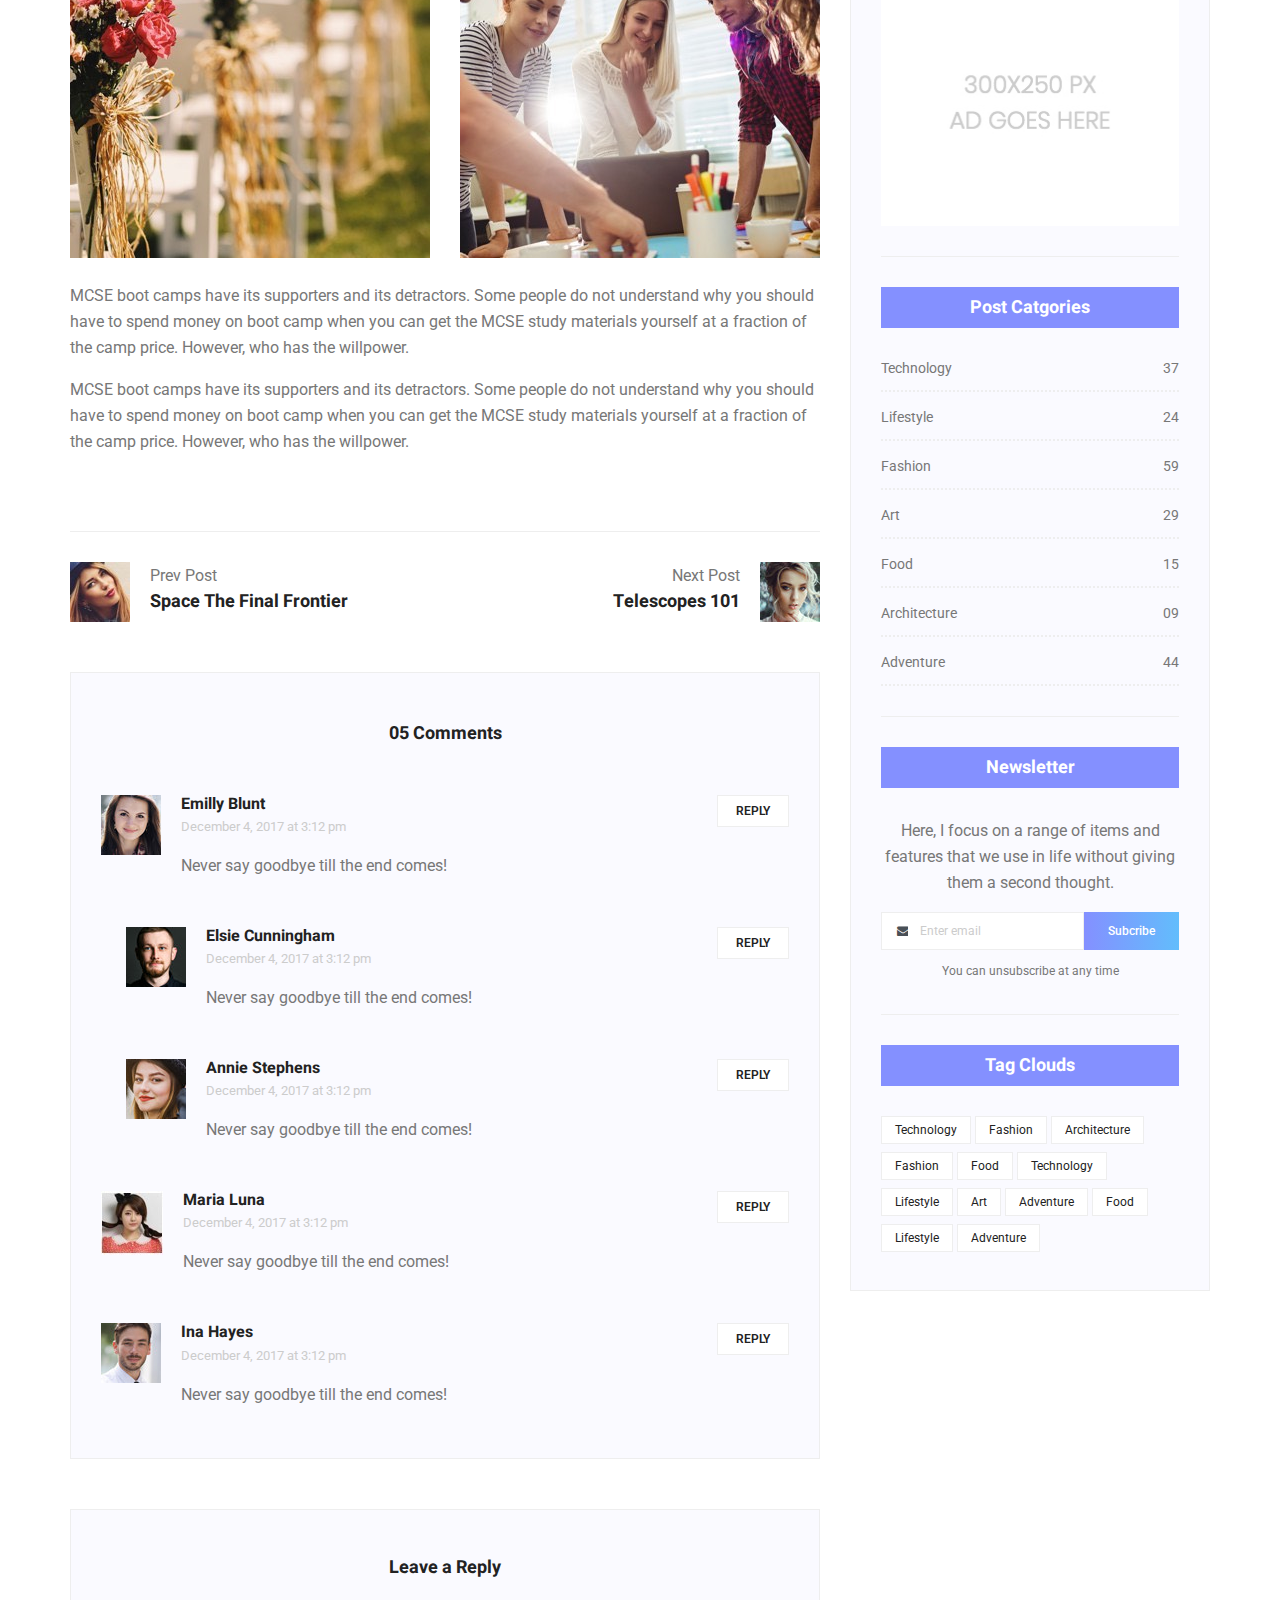
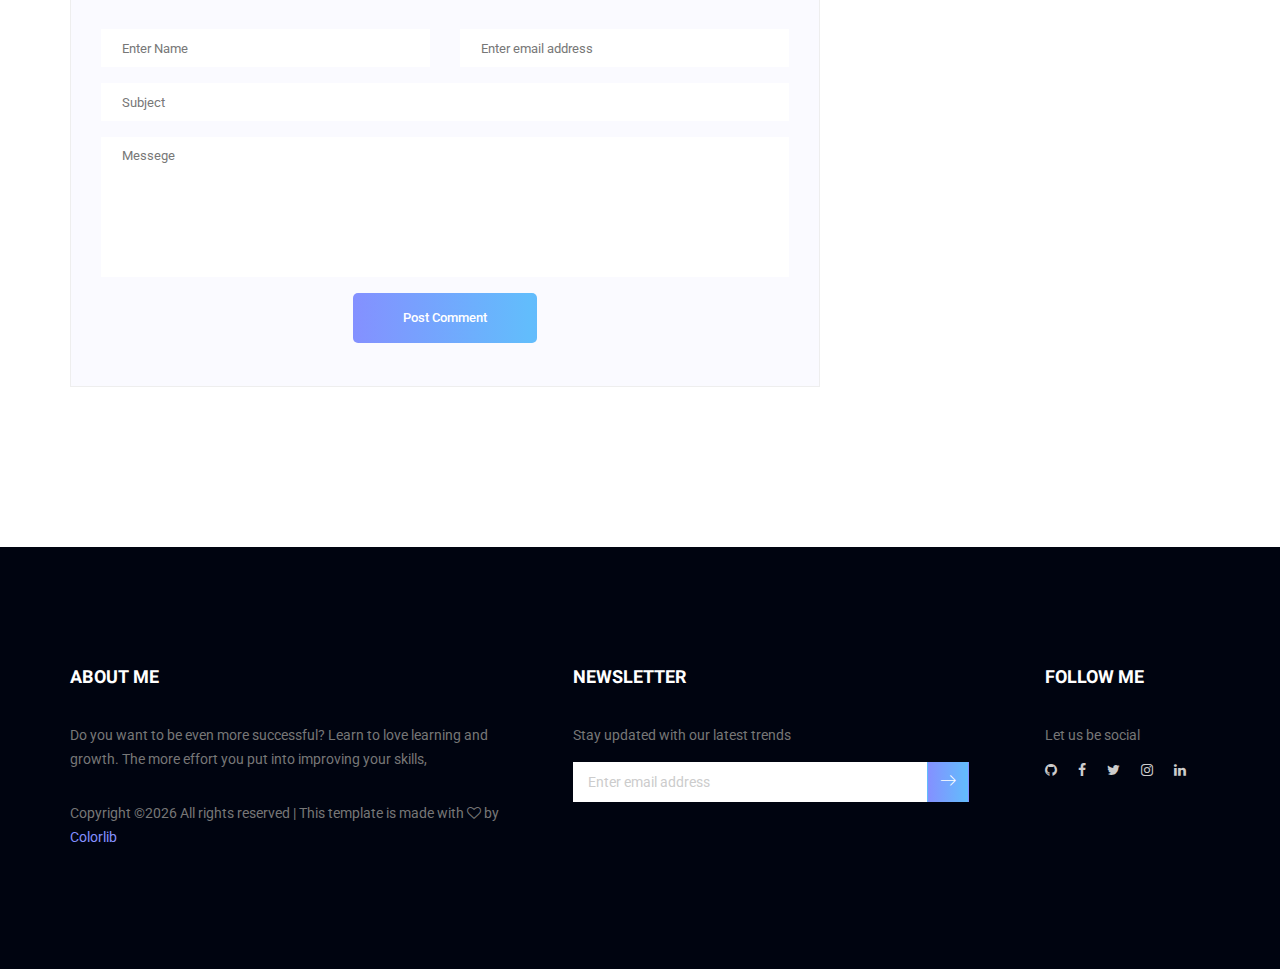
<file: single-blog.html>
<!doctype html>
<html lang="en">
    <head>
        <!-- Required meta tags -->
        <meta charset="utf-8">
        <meta name="viewport" content="width=device-width, initial-scale=1, shrink-to-fit=no">
        <link rel="icon" href="img/favicon.png" type="image/png">
        <title>Ronin Multi</title>
        <!-- Bootstrap CSS -->
        <link rel="stylesheet" href="css/bootstrap.css">
        <link rel="stylesheet" href="vendors/linericon/style.css">
        <link rel="stylesheet" href="css/font-awesome.min.css">
        <link rel="stylesheet" href="vendors/owl-carousel/owl.carousel.min.css">
        <link rel="stylesheet" href="vendors/lightbox/simpleLightbox.css">
        <link rel="stylesheet" href="vendors/nice-select/css/nice-select.css">
        <link rel="stylesheet" href="vendors/animate-css/animate.css">
        <!-- main css -->
        <link rel="stylesheet" href="css/style.css">
        <link rel="stylesheet" href="css/responsive.css">
    </head>
    <body>
        
        <!--================Header Menu Area =================-->
        <header class="header_area">
            <div class="main_menu" id="mainNav">
            	<nav class="navbar navbar-expand-lg navbar-light">
					<div class="container box_1620">
						<!-- Brand and toggle get grouped for better mobile display -->
						<a class="navbar-brand logo_h" href="index.html"><img src="img/logo.png" alt=""></a>
						<button class="navbar-toggler" type="button" data-toggle="collapse" data-target="#navbarSupportedContent" aria-controls="navbarSupportedContent" aria-expanded="false" aria-label="Toggle navigation">
							<span class="icon-bar"></span>
							<span class="icon-bar"></span>
							<span class="icon-bar"></span>
						</button>
						<!-- Collect the nav links, forms, and other content for toggling -->
						<div class="collapse navbar-collapse offset" id="navbarSupportedContent">
							<ul class="nav navbar-nav menu_nav ml-auto">
								<li class="nav-item active"><a class="nav-link" href="index.html">Home</a></li> 
								<li class="nav-item"><a class="nav-link" href="about-us.html">About</a></li> 
								<li class="nav-item"><a class="nav-link" href="services.html">Services</a>
								<li class="nav-item submenu dropdown">
									<a href="#" class="nav-link dropdown-toggle" data-toggle="dropdown" role="button" aria-haspopup="true" aria-expanded="false">Pages</a>
									<ul class="dropdown-menu">
										<li class="nav-item"><a class="nav-link" href="portfolio.html">Portfolio</a></li>
										<li class="nav-item"><a class="nav-link" href="portfolio-details.html">Project Details</a></li>
										<li class="nav-item"><a class="nav-link" href="elements.html">Elements</a></li>
									</ul>
								</li> 
								<li class="nav-item submenu dropdown">
									<a href="#" class="nav-link dropdown-toggle" data-toggle="dropdown" role="button" aria-haspopup="true" aria-expanded="false">Blog</a>
									<ul class="dropdown-menu">
										<li class="nav-item"><a class="nav-link" href="blog.html">Blog</a></li>
										<li class="nav-item"><a class="nav-link" href="single-blog.html">Blog Details</a></li>
									</ul>
								</li> 
								<li class="nav-item"><a class="nav-link" href="contact.html">Contact</a></li>
							</ul>
						</div> 
					</div>
            	</nav>
            </div>
        </header>
        <!--================Header Menu Area =================-->
        
        <!--================Home Banner Area =================-->
        <section class="banner_area">
            <div class="banner_inner d-flex align-items-center">
            	<div class="overlay bg-parallax" data-stellar-ratio="0.9" data-stellar-vertical-offset="0" data-background=""></div>
				<div class="container">
					<div class="banner_content text-center">
						<h2>BLOG DETAILS</h2>
						<div class="page_link">
							<a href="index.html">Home</a>
							<a href="single-blog.html">BLOG DETAILS</a>
						</div>
						
					</div>
				</div>
            </div>
        </section>
        <!--================End Home Banner Area =================-->
        
        <!--================Blog Area =================-->
        <section class="blog_area single-post-area p_120">
            <div class="container">
                <div class="row">
                    <div class="col-lg-8 posts-list">
                        <div class="single-post row">
                            <div class="col-lg-12">
                                <div class="feature-img">
                                    <img class="img-fluid" src="img/blog/feature-img1.jpg" alt="">
                                </div>									
                            </div>
                            <div class="col-lg-3  col-md-3">
                                <div class="blog_info text-right">
                                    <div class="post_tag">
                                        <a href="#">Food,</a>
                                        <a class="active" href="#">Technology,</a>
                                        <a href="#">Politics,</a>
                                        <a href="#">Lifestyle</a>
                                    </div>
                                    <ul class="blog_meta list">
                                        <li><a href="#">Mark wiens<i class="lnr lnr-user"></i></a></li>
                                        <li><a href="#">12 Dec, 2017<i class="lnr lnr-calendar-full"></i></a></li>
                                        <li><a href="#">1.2M Views<i class="lnr lnr-eye"></i></a></li>
                                        <li><a href="#">06 Comments<i class="lnr lnr-bubble"></i></a></li>
                                    </ul>
                                    <ul class="social-links">
                                        <li><a href="#"><i class="fa fa-facebook"></i></a></li>
                                        <li><a href="#"><i class="fa fa-twitter"></i></a></li>
                                        <li><a href="#"><i class="fa fa-github"></i></a></li>
                                        <li><a href="#"><i class="fa fa-behance"></i></a></li>
                                    </ul>
                                </div>
                            </div>
                            <div class="col-lg-9 col-md-9 blog_details">
                                <h2>Astronomy Binoculars A Great Alternative</h2>
                                <p class="excert">
                                    MCSE boot camps have its supporters and its detractors. Some people do not understand why you should have to spend money on boot camp when you can get the MCSE study materials yourself at a fraction.
                                </p>
                                <p>
                                    Boot camps have its supporters and its detractors. Some people do not understand why you should have to spend money on boot camp when you can get the MCSE study materials yourself at a fraction of the camp price. However, who has the willpower to actually sit through a self-imposed MCSE training. who has the willpower to actually sit through a self-imposed
                                </p>
                                <p>
                                    Boot camps have its supporters and its detractors. Some people do not understand why you should have to spend money on boot camp when you can get the MCSE study materials yourself at a fraction of the camp price. However, who has the willpower to actually sit through a self-imposed MCSE training. who has the willpower to actually sit through a self-imposed
                                </p>
                            </div>
                            <div class="col-lg-12">
                                <div class="quotes">
                                    MCSE boot camps have its supporters and its detractors. Some people do not understand why you should have to spend money on boot camp when you can get the MCSE study materials yourself at a fraction of the camp price. However, who has the willpower to actually sit through a self-imposed MCSE training.										
                                </div>
                                <div class="row">
                                    <div class="col-6">
                                        <img class="img-fluid" src="img/blog/post-img1.jpg" alt="">
                                    </div>
                                    <div class="col-6">
                                        <img class="img-fluid" src="img/blog/post-img2.jpg" alt="">
                                    </div>	
                                    <div class="col-lg-12 mt-25">
                                        <p>
                                            MCSE boot camps have its supporters and its detractors. Some people do not understand why you should have to spend money on boot camp when you can get the MCSE study materials yourself at a fraction of the camp price. However, who has the willpower.
                                        </p>
                                        <p>
                                            MCSE boot camps have its supporters and its detractors. Some people do not understand why you should have to spend money on boot camp when you can get the MCSE study materials yourself at a fraction of the camp price. However, who has the willpower.
                                        </p>											
                                    </div>									
                                </div>
                            </div>
                        </div>
                        <div class="navigation-area">
                            <div class="row">
                                <div class="col-lg-6 col-md-6 col-12 nav-left flex-row d-flex justify-content-start align-items-center">
                                    <div class="thumb">
                                        <a href="#"><img class="img-fluid" src="img/blog/prev.jpg" alt=""></a>
                                    </div>
                                    <div class="arrow">
                                        <a href="#"><span class="lnr text-white lnr-arrow-left"></span></a>
                                    </div>
                                    <div class="detials">
                                        <p>Prev Post</p>
                                        <a href="#"><h4>Space The Final Frontier</h4></a>
                                    </div>
                                </div>
                                <div class="col-lg-6 col-md-6 col-12 nav-right flex-row d-flex justify-content-end align-items-center">
                                    <div class="detials">
                                        <p>Next Post</p>
                                        <a href="#"><h4>Telescopes 101</h4></a>
                                    </div>
                                    <div class="arrow">
                                        <a href="#"><span class="lnr text-white lnr-arrow-right"></span></a>
                                    </div>
                                    <div class="thumb">
                                        <a href="#"><img class="img-fluid" src="img/blog/next.jpg" alt=""></a>
                                    </div>										
                                </div>									
                            </div>
                        </div>
                        <div class="comments-area">
                            <h4>05 Comments</h4>
                            <div class="comment-list">
                                <div class="single-comment justify-content-between d-flex">
                                    <div class="user justify-content-between d-flex">
                                        <div class="thumb">
                                            <img src="img/blog/c1.jpg" alt="">
                                        </div>
                                        <div class="desc">
                                            <h5><a href="#">Emilly Blunt</a></h5>
                                            <p class="date">December 4, 2017 at 3:12 pm </p>
                                            <p class="comment">
                                                Never say goodbye till the end comes!
                                            </p>
                                        </div>
                                    </div>
                                    <div class="reply-btn">
                                           <a href="" class="btn-reply text-uppercase">reply</a> 
                                    </div>
                                </div>
                            </div>	
                            <div class="comment-list left-padding">
                                <div class="single-comment justify-content-between d-flex">
                                    <div class="user justify-content-between d-flex">
                                        <div class="thumb">
                                            <img src="img/blog/c2.jpg" alt="">
                                        </div>
                                        <div class="desc">
                                            <h5><a href="#">Elsie Cunningham</a></h5>
                                            <p class="date">December 4, 2017 at 3:12 pm </p>
                                            <p class="comment">
                                                Never say goodbye till the end comes!
                                            </p>
                                        </div>
                                    </div>
                                    <div class="reply-btn">
                                           <a href="" class="btn-reply text-uppercase">reply</a> 
                                    </div>
                                </div>
                            </div>	
                            <div class="comment-list left-padding">
                                <div class="single-comment justify-content-between d-flex">
                                    <div class="user justify-content-between d-flex">
                                        <div class="thumb">
                                            <img src="img/blog/c3.jpg" alt="">
                                        </div>
                                        <div class="desc">
                                            <h5><a href="#">Annie Stephens</a></h5>
                                            <p class="date">December 4, 2017 at 3:12 pm </p>
                                            <p class="comment">
                                                Never say goodbye till the end comes!
                                            </p>
                                        </div>
                                    </div>
                                    <div class="reply-btn">
                                           <a href="" class="btn-reply text-uppercase">reply</a> 
                                    </div>
                                </div>
                            </div>	
                            <div class="comment-list">
                                <div class="single-comment justify-content-between d-flex">
                                    <div class="user justify-content-between d-flex">
                                        <div class="thumb">
                                            <img src="img/blog/c4.jpg" alt="">
                                        </div>
                                        <div class="desc">
                                            <h5><a href="#">Maria Luna</a></h5>
                                            <p class="date">December 4, 2017 at 3:12 pm </p>
                                            <p class="comment">
                                                Never say goodbye till the end comes!
                                            </p>
                                        </div>
                                    </div>
                                    <div class="reply-btn">
                                           <a href="" class="btn-reply text-uppercase">reply</a> 
                                    </div>
                                </div>
                            </div>	
                            <div class="comment-list">
                                <div class="single-comment justify-content-between d-flex">
                                    <div class="user justify-content-between d-flex">
                                        <div class="thumb">
                                            <img src="img/blog/c5.jpg" alt="">
                                        </div>
                                        <div class="desc">
                                            <h5><a href="#">Ina Hayes</a></h5>
                                            <p class="date">December 4, 2017 at 3:12 pm </p>
                                            <p class="comment">
                                                Never say goodbye till the end comes!
                                            </p>
                                        </div>
                                    </div>
                                    <div class="reply-btn">
                                           <a href="" class="btn-reply text-uppercase">reply</a> 
                                    </div>
                                </div>
                            </div>	                                             				
                        </div>
                        <div class="comment-form">
                            <h4>Leave a Reply</h4>
                            <form>
                                <div class="form-group form-inline">
                                  <div class="form-group col-lg-6 col-md-6 name">
                                    <input type="text" class="form-control" id="name" placeholder="Enter Name" onfocus="this.placeholder = ''" onblur="this.placeholder = 'Enter Name'">
                                  </div>
                                  <div class="form-group col-lg-6 col-md-6 email">
                                    <input type="email" class="form-control" id="email" placeholder="Enter email address" onfocus="this.placeholder = ''" onblur="this.placeholder = 'Enter email address'">
                                  </div>										
                                </div>
                                <div class="form-group">
                                    <input type="text" class="form-control" id="subject" placeholder="Subject" onfocus="this.placeholder = ''" onblur="this.placeholder = 'Subject'">
                                </div>
                                <div class="form-group">
                                    <textarea class="form-control mb-10" rows="5" name="message" placeholder="Messege" onfocus="this.placeholder = ''" onblur="this.placeholder = 'Messege'" required=""></textarea>
                                </div>
                                <a href="#" class="primary-btn submit_btn">Post Comment</a>	
                            </form>
                        </div>
                    </div>
                    <div class="col-lg-4">
                        <div class="blog_right_sidebar">
                            <aside class="single_sidebar_widget search_widget">
                                <div class="input-group">
                                    <input type="text" class="form-control" placeholder="Search Posts">
                                    <span class="input-group-btn">
                                        <button class="btn btn-default" type="button"><i class="lnr lnr-magnifier"></i></button>
                                    </span>
                                </div><!-- /input-group -->
                                <div class="br"></div>
                            </aside>
                            <aside class="single_sidebar_widget author_widget">
                                <img class="author_img rounded-circle" src="img/blog/author.png" alt="">
                                <h4>Charlie Barber</h4>
                                <p>Senior blog writer</p>
                                <div class="social_icon">
                                    <a href="#"><i class="fa fa-facebook"></i></a>
                                    <a href="#"><i class="fa fa-twitter"></i></a>
                                    <a href="#"><i class="fa fa-github"></i></a>
                                    <a href="#"><i class="fa fa-behance"></i></a>
                                </div>
                                <p>Boot camps have its supporters andit sdetractors. Some people do not understand why you should have to spend money on boot camp when you can get. Boot camps have itssuppor ters andits detractors.</p>
                                <div class="br"></div>
                            </aside>
                            <aside class="single_sidebar_widget popular_post_widget">
                                <h3 class="widget_title">Popular Posts</h3>
                                <div class="media post_item">
                                    <img src="img/blog/popular-post/post1.jpg" alt="post">
                                    <div class="media-body">
                                        <a href="blog-details.html"><h3>Space The Final Frontier</h3></a>
                                        <p>02 Hours ago</p>
                                    </div>
                                </div>
                                <div class="media post_item">
                                    <img src="img/blog/popular-post/post2.jpg" alt="post">
                                    <div class="media-body">
                                        <a href="blog-details.html"><h3>The Amazing Hubble</h3></a>
                                        <p>02 Hours ago</p>
                                    </div>
                                </div>
                                <div class="media post_item">
                                    <img src="img/blog/popular-post/post3.jpg" alt="post">
                                    <div class="media-body">
                                        <a href="blog-details.html"><h3>Astronomy Or Astrology</h3></a>
                                        <p>03 Hours ago</p>
                                    </div>
                                </div>
                                <div class="media post_item">
                                    <img src="img/blog/popular-post/post4.jpg" alt="post">
                                    <div class="media-body">
                                        <a href="blog-details.html"><h3>Asteroids telescope</h3></a>
                                        <p>01 Hours ago</p>
                                    </div>
                                </div>
                                <div class="br"></div>
                            </aside>
                            <aside class="single_sidebar_widget ads_widget">
                                <a href="#"><img class="img-fluid" src="img/blog/add.jpg" alt=""></a>
                                <div class="br"></div>
                            </aside>
                            <aside class="single_sidebar_widget post_category_widget">
                                <h4 class="widget_title">Post Catgories</h4>
                                <ul class="list cat-list">
                                    <li>
                                        <a href="#" class="d-flex justify-content-between">
                                            <p>Technology</p>
                                            <p>37</p>
                                        </a>
                                    </li>
                                    <li>
                                        <a href="#" class="d-flex justify-content-between">
                                            <p>Lifestyle</p>
                                            <p>24</p>
                                        </a>
                                    </li>
                                    <li>
                                        <a href="#" class="d-flex justify-content-between">
                                            <p>Fashion</p>
                                            <p>59</p>
                                        </a>
                                    </li>
                                    <li>
                                        <a href="#" class="d-flex justify-content-between">
                                            <p>Art</p>
                                            <p>29</p>
                                        </a>
                                    </li>
                                    <li>
                                        <a href="#" class="d-flex justify-content-between">
                                            <p>Food</p>
                                            <p>15</p>
                                        </a>
                                    </li>
                                    <li>
                                        <a href="#" class="d-flex justify-content-between">
                                            <p>Architecture</p>
                                            <p>09</p>
                                        </a>
                                    </li>
                                    <li>
                                        <a href="#" class="d-flex justify-content-between">
                                            <p>Adventure</p>
                                            <p>44</p>
                                        </a>
                                    </li>															
                                </ul>
                                <div class="br"></div>
                            </aside>
                            <aside class="single-sidebar-widget newsletter_widget">
                                <h4 class="widget_title">Newsletter</h4>
                                <p>
                                Here, I focus on a range of items and features that we use in life without
                                giving them a second thought.
                                </p>
                                <div class="form-group d-flex flex-row">
                                    <div class="input-group">
                                        <div class="input-group-prepend">
                                            <div class="input-group-text"><i class="fa fa-envelope" aria-hidden="true"></i></div>
                                        </div>
                                        <input type="text" class="form-control" id="inlineFormInputGroup" placeholder="Enter email" onfocus="this.placeholder = ''" onblur="this.placeholder = 'Enter email'">
                                    </div>
                                    <a href="#" class="bbtns">Subcribe</a>
                                </div>	
                                <p class="text-bottom">You can unsubscribe at any time</p>	
                                <div class="br"></div>							
                            </aside>
                            <aside class="single-sidebar-widget tag_cloud_widget">
                                <h4 class="widget_title">Tag Clouds</h4>
                                <ul class="list">
                                    <li><a href="#">Technology</a></li>
                                    <li><a href="#">Fashion</a></li>
                                    <li><a href="#">Architecture</a></li>
                                    <li><a href="#">Fashion</a></li>
                                    <li><a href="#">Food</a></li>
                                    <li><a href="#">Technology</a></li>
                                    <li><a href="#">Lifestyle</a></li>
                                    <li><a href="#">Art</a></li>
                                    <li><a href="#">Adventure</a></li>
                                    <li><a href="#">Food</a></li>
                                    <li><a href="#">Lifestyle</a></li>
                                    <li><a href="#">Adventure</a></li>
                                </ul>
                            </aside>
                        </div>
                    </div>
                </div>
            </div>
        </section>
        <!--================Blog Area =================-->
        
        <!--================Footer Area =================-->
        <footer class="footer_area p_120">
        	<div class="container">
        		<div class="row footer_inner">
        			<div class="col-lg-5 col-sm-6">
        				<aside class="f_widget ab_widget">
        					<div class="f_title">
        						<h3>About Me</h3>
        					</div>
        					<p>Do you want to be even more successful? Learn to love learning and growth. The more effort you put into improving your skills,</p>
        					<p><!-- Link back to Colorlib can't be removed. Template is licensed under CC BY 3.0. -->
Copyright &copy;<script>document.write(new Date().getFullYear());</script> All rights reserved | This template is made with <i class="fa fa-heart-o" aria-hidden="true"></i> by <a href="https://colorlib.com" target="_blank">Colorlib</a>
<!-- Link back to Colorlib can't be removed. Template is licensed under CC BY 3.0. -->
</p>
        				</aside>
        			</div>
        			<div class="col-lg-5 col-sm-6">
        				<aside class="f_widget news_widget">
        					<div class="f_title">
        						<h3>Newsletter</h3>
        					</div>
        					<p>Stay updated with our latest trends</p>
        					<div id="mc_embed_signup">
                                <form target="_blank" action="https://spondonit.us12.list-manage.com/subscribe/post?u=1462626880ade1ac87bd9c93a&amp;id=92a4423d01" method="get" class="subscribe_form relative">
                                	<div class="input-group d-flex flex-row">
                                        <input name="EMAIL" placeholder="Enter email address" onfocus="this.placeholder = ''" onblur="this.placeholder = 'Email Address '" required="" type="email">
                                        <button class="btn sub-btn"><span class="lnr lnr-arrow-right"></span></button>		
                                    </div>				
                                    <div class="mt-10 info"></div>
                                </form>
                            </div>
        				</aside>
        			</div>
        			<div class="col-lg-2">
        				<aside class="f_widget social_widget">
        					<div class="f_title">
        						<h3>Follow Me</h3>
        					</div>
        					<p>Let us be social</p>
        					<ul class="list">
								<li><a href="https://github.com/Abdoulm/"><i class="fa fa-github"></i></a></li>
        						<li><a href="#"><i class="fa fa-facebook"></i></a></li>
        						<li><a href="#"><i class="fa fa-twitter"></i></a></li>
        						<li><a href="#"><i class="fa fa-instagram"></i></a></li>
								<li><a href="http://linkedin.com/in/abdoul-basid-maïga-969285206"><i class="fa fa-linkedin"></i></a></li>
        					</ul>
        				</aside>
        			</div>
        		</div>
        	</div>
        </footer>
        <!--================End Footer Area =================-->
        
        
        
        
        <!-- Optional JavaScript -->
        <!-- jQuery first, then Popper.js, then Bootstrap JS -->
        <script src="js/jquery-3.2.1.min.js"></script>
        <script src="js/popper.js"></script>
        <script src="js/bootstrap.min.js"></script>
        <script src="js/stellar.js"></script>
        <script src="vendors/lightbox/simpleLightbox.min.js"></script>
        <script src="vendors/nice-select/js/jquery.nice-select.min.js"></script>
        <script src="vendors/isotope/imagesloaded.pkgd.min.js"></script>
        <script src="vendors/isotope/isotope-min.js"></script>
        <script src="vendors/owl-carousel/owl.carousel.min.js"></script>
        <script src="js/jquery.ajaxchimp.min.js"></script>
        <script src="js/mail-script.js"></script>
        <script src="vendors/counter-up/jquery.waypoints.min.js"></script>
        <script src="vendors/counter-up/jquery.counterup.min.js"></script>
        <script src="js/theme.js"></script>
    </body>
</html>
</file>
<file: vendors/linericon/style.css>
@font-face {
	font-family: 'Linearicons-Free';
	src:url('fonts/Linearicons-Free.eot?w118d');
	src:url('fonts/Linearicons-Free.eot?#iefixw118d') format('embedded-opentype'),
		url('fonts/Linearicons-Free.woff2?w118d') format('woff2'),
		url('fonts/Linearicons-Free.woff?w118d') format('woff'),
		url('fonts/Linearicons-Free.ttf?w118d') format('truetype'),
		url('fonts/Linearicons-Free.svg?w118d#Linearicons-Free') format('svg');
	font-weight: normal;
	font-style: normal;
}

.lnr {
	font-family: 'Linearicons-Free';
	speak: none;
	font-style: normal;
	font-weight: normal;
	font-variant: normal;
	text-transform: none;
	line-height: 1;

	/* Better Font Rendering =========== */
	-webkit-font-smoothing: antialiased;
	-moz-osx-font-smoothing: grayscale;
}

.lnr-home:before {
	content: "\e800";
}
.lnr-apartment:before {
	content: "\e801";
}
.lnr-pencil:before {
	content: "\e802";
}
.lnr-magic-wand:before {
	content: "\e803";
}
.lnr-drop:before {
	content: "\e804";
}
.lnr-lighter:before {
	content: "\e805";
}
.lnr-poop:before {
	content: "\e806";
}
.lnr-sun:before {
	content: "\e807";
}
.lnr-moon:before {
	content: "\e808";
}
.lnr-cloud:before {
	content: "\e809";
}
.lnr-cloud-upload:before {
	content: "\e80a";
}
.lnr-cloud-download:before {
	content: "\e80b";
}
.lnr-cloud-sync:before {
	content: "\e80c";
}
.lnr-cloud-check:before {
	content: "\e80d";
}
.lnr-database:before {
	content: "\e80e";
}
.lnr-lock:before {
	content: "\e80f";
}
.lnr-cog:before {
	content: "\e810";
}
.lnr-trash:before {
	content: "\e811";
}
.lnr-dice:before {
	content: "\e812";
}
.lnr-heart:before {
	content: "\e813";
}
.lnr-star:before {
	content: "\e814";
}
.lnr-star-half:before {
	content: "\e815";
}
.lnr-star-empty:before {
	content: "\e816";
}
.lnr-flag:before {
	content: "\e817";
}
.lnr-envelope:before {
	content: "\e818";
}
.lnr-paperclip:before {
	content: "\e819";
}
.lnr-inbox:before {
	content: "\e81a";
}
.lnr-eye:before {
	content: "\e81b";
}
.lnr-printer:before {
	content: "\e81c";
}
.lnr-file-empty:before {
	content: "\e81d";
}
.lnr-file-add:before {
	content: "\e81e";
}
.lnr-enter:before {
	content: "\e81f";
}
.lnr-exit:before {
	content: "\e820";
}
.lnr-graduation-hat:before {
	content: "\e821";
}
.lnr-license:before {
	content: "\e822";
}
.lnr-music-note:before {
	content: "\e823";
}
.lnr-film-play:before {
	content: "\e824";
}
.lnr-camera-video:before {
	content: "\e825";
}
.lnr-camera:before {
	content: "\e826";
}
.lnr-picture:before {
	content: "\e827";
}
.lnr-book:before {
	content: "\e828";
}
.lnr-bookmark:before {
	content: "\e829";
}
.lnr-user:before {
	content: "\e82a";
}
.lnr-users:before {
	content: "\e82b";
}
.lnr-shirt:before {
	content: "\e82c";
}
.lnr-store:before {
	content: "\e82d";
}
.lnr-cart:before {
	content: "\e82e";
}
.lnr-tag:before {
	content: "\e82f";
}
.lnr-phone-handset:before {
	content: "\e830";
}
.lnr-phone:before {
	content: "\e831";
}
.lnr-pushpin:before {
	content: "\e832";
}
.lnr-map-marker:before {
	content: "\e833";
}
.lnr-map:before {
	content: "\e834";
}
.lnr-location:before {
	content: "\e835";
}
.lnr-calendar-full:before {
	content: "\e836";
}
.lnr-keyboard:before {
	content: "\e837";
}
.lnr-spell-check:before {
	content: "\e838";
}
.lnr-screen:before {
	content: "\e839";
}
.lnr-smartphone:before {
	content: "\e83a";
}
.lnr-tablet:before {
	content: "\e83b";
}
.lnr-laptop:before {
	content: "\e83c";
}
.lnr-laptop-phone:before {
	content: "\e83d";
}
.lnr-power-switch:before {
	content: "\e83e";
}
.lnr-bubble:before {
	content: "\e83f";
}
.lnr-heart-pulse:before {
	content: "\e840";
}
.lnr-construction:before {
	content: "\e841";
}
.lnr-pie-chart:before {
	content: "\e842";
}
.lnr-chart-bars:before {
	content: "\e843";
}
.lnr-gift:before {
	content: "\e844";
}
.lnr-diamond:before {
	content: "\e845";
}
.lnr-linearicons:before {
	content: "\e846";
}
.lnr-dinner:before {
	content: "\e847";
}
.lnr-coffee-cup:before {
	content: "\e848";
}
.lnr-leaf:before {
	content: "\e849";
}
.lnr-paw:before {
	content: "\e84a";
}
.lnr-rocket:before {
	content: "\e84b";
}
.lnr-briefcase:before {
	content: "\e84c";
}
.lnr-bus:before {
	content: "\e84d";
}
.lnr-car:before {
	content: "\e84e";
}
.lnr-train:before {
	content: "\e84f";
}
.lnr-bicycle:before {
	content: "\e850";
}
.lnr-wheelchair:before {
	content: "\e851";
}
.lnr-select:before {
	content: "\e852";
}
.lnr-earth:before {
	content: "\e853";
}
.lnr-smile:before {
	content: "\e854";
}
.lnr-sad:before {
	content: "\e855";
}
.lnr-neutral:before {
	content: "\e856";
}
.lnr-mustache:before {
	content: "\e857";
}
.lnr-alarm:before {
	content: "\e858";
}
.lnr-bullhorn:before {
	content: "\e859";
}
.lnr-volume-high:before {
	content: "\e85a";
}
.lnr-volume-medium:before {
	content: "\e85b";
}
.lnr-volume-low:before {
	content: "\e85c";
}
.lnr-volume:before {
	content: "\e85d";
}
.lnr-mic:before {
	content: "\e85e";
}
.lnr-hourglass:before {
	content: "\e85f";
}
.lnr-undo:before {
	content: "\e860";
}
.lnr-redo:before {
	content: "\e861";
}
.lnr-sync:before {
	content: "\e862";
}
.lnr-history:before {
	content: "\e863";
}
.lnr-clock:before {
	content: "\e864";
}
.lnr-download:before {
	content: "\e865";
}
.lnr-upload:before {
	content: "\e866";
}
.lnr-enter-down:before {
	content: "\e867";
}
.lnr-exit-up:before {
	content: "\e868";
}
.lnr-bug:before {
	content: "\e869";
}
.lnr-code:before {
	content: "\e86a";
}
.lnr-link:before {
	content: "\e86b";
}
.lnr-unlink:before {
	content: "\e86c";
}
.lnr-thumbs-up:before {
	content: "\e86d";
}
.lnr-thumbs-down:before {
	content: "\e86e";
}
.lnr-magnifier:before {
	content: "\e86f";
}
.lnr-cross:before {
	content: "\e870";
}
.lnr-menu:before {
	content: "\e871";
}
.lnr-list:before {
	content: "\e872";
}
.lnr-chevron-up:before {
	content: "\e873";
}
.lnr-chevron-down:before {
	content: "\e874";
}
.lnr-chevron-left:before {
	content: "\e875";
}
.lnr-chevron-right:before {
	content: "\e876";
}
.lnr-arrow-up:before {
	content: "\e877";
}
.lnr-arrow-down:before {
	content: "\e878";
}
.lnr-arrow-left:before {
	content: "\e879";
}
.lnr-arrow-right:before {
	content: "\e87a";
}
.lnr-move:before {
	content: "\e87b";
}
.lnr-warning:before {
	content: "\e87c";
}
.lnr-question-circle:before {
	content: "\e87d";
}
.lnr-menu-circle:before {
	content: "\e87e";
}
.lnr-checkmark-circle:before {
	content: "\e87f";
}
.lnr-cross-circle:before {
	content: "\e880";
}
.lnr-plus-circle:before {
	content: "\e881";
}
.lnr-circle-minus:before {
	content: "\e882";
}
.lnr-arrow-up-circle:before {
	content: "\e883";
}
.lnr-arrow-down-circle:before {
	content: "\e884";
}
.lnr-arrow-left-circle:before {
	content: "\e885";
}
.lnr-arrow-right-circle:before {
	content: "\e886";
}
.lnr-chevron-up-circle:before {
	content: "\e887";
}
.lnr-chevron-down-circle:before {
	content: "\e888";
}
.lnr-chevron-left-circle:before {
	content: "\e889";
}
.lnr-chevron-right-circle:before {
	content: "\e88a";
}
.lnr-crop:before {
	content: "\e88b";
}
.lnr-frame-expand:before {
	content: "\e88c";
}
.lnr-frame-contract:before {
	content: "\e88d";
}
.lnr-layers:before {
	content: "\e88e";
}
.lnr-funnel:before {
	content: "\e88f";
}
.lnr-text-format:before {
	content: "\e890";
}
.lnr-text-format-remove:before {
	content: "\e891";
}
.lnr-text-size:before {
	content: "\e892";
}
.lnr-bold:before {
	content: "\e893";
}
.lnr-italic:before {
	content: "\e894";
}
.lnr-underline:before {
	content: "\e895";
}
.lnr-strikethrough:before {
	content: "\e896";
}
.lnr-highlight:before {
	content: "\e897";
}
.lnr-text-align-left:before {
	content: "\e898";
}
.lnr-text-align-center:before {
	content: "\e899";
}
.lnr-text-align-right:before {
	content: "\e89a";
}
.lnr-text-align-justify:before {
	content: "\e89b";
}
.lnr-line-spacing:before {
	content: "\e89c";
}
.lnr-indent-increase:before {
	content: "\e89d";
}
.lnr-indent-decrease:before {
	content: "\e89e";
}
.lnr-pilcrow:before {
	content: "\e89f";
}
.lnr-direction-ltr:before {
	content: "\e8a0";
}
.lnr-direction-rtl:before {
	content: "\e8a1";
}
.lnr-page-break:before {
	content: "\e8a2";
}
.lnr-sort-alpha-asc:before {
	content: "\e8a3";
}
.lnr-sort-amount-asc:before {
	content: "\e8a4";
}
.lnr-hand:before {
	content: "\e8a5";
}
.lnr-pointer-up:before {
	content: "\e8a6";
}
.lnr-pointer-right:before {
	content: "\e8a7";
}
.lnr-pointer-down:before {
	content: "\e8a8";
}
.lnr-pointer-left:before {
	content: "\e8a9";
}
</file>
<file: vendors/nice-select/css/nice-select.css>
.nice-select {
  -webkit-tap-highlight-color: transparent;
  background-color: #fff;
  border-radius: 5px;
  border: solid 1px #e8e8e8;
  box-sizing: border-box;
  clear: both;
  cursor: pointer;
  display: block;
  float: left;
  font-family: inherit;
  font-size: 14px;
  font-weight: normal;
  height: 42px;
  line-height: 40px;
  outline: none;
  padding-left: 18px;
  padding-right: 30px;
  position: relative;
  text-align: left !important;
  -webkit-transition: all 0.2s ease-in-out;
  transition: all 0.2s ease-in-out;
  -webkit-user-select: none;
     -moz-user-select: none;
      -ms-user-select: none;
          user-select: none;
  white-space: nowrap;
  width: auto; }
  .nice-select:hover {
    border-color: #dbdbdb; }
  .nice-select:active, .nice-select.open, .nice-select:focus {
    border-color: #999; }
  .nice-select:after {
    border-bottom: 2px solid #999;
    border-right: 2px solid #999;
    content: '';
    display: block;
    height: 5px;
    margin-top: -4px;
    pointer-events: none;
    position: absolute;
    right: 12px;
    top: 50%;
    -webkit-transform-origin: 66% 66%;
        -ms-transform-origin: 66% 66%;
            transform-origin: 66% 66%;
    -webkit-transform: rotate(45deg);
        -ms-transform: rotate(45deg);
            transform: rotate(45deg);
    -webkit-transition: all 0.15s ease-in-out;
    transition: all 0.15s ease-in-out;
    width: 5px; }
  .nice-select.open:after {
    -webkit-transform: rotate(-135deg);
        -ms-transform: rotate(-135deg);
            transform: rotate(-135deg); }
  .nice-select.open .list {
    opacity: 1;
    pointer-events: auto;
    -webkit-transform: scale(1) translateY(0);
        -ms-transform: scale(1) translateY(0);
            transform: scale(1) translateY(0); }
  .nice-select.disabled {
    border-color: #ededed;
    color: #999;
    pointer-events: none; }
    .nice-select.disabled:after {
      border-color: #cccccc; }
  .nice-select.wide {
    width: 100%; }
    .nice-select.wide .list {
      left: 0 !important;
      right: 0 !important; }
  .nice-select.right {
    float: right; }
    .nice-select.right .list {
      left: auto;
      right: 0; }
  .nice-select.small {
    font-size: 12px;
    height: 36px;
    line-height: 34px; }
    .nice-select.small:after {
      height: 4px;
      width: 4px; }
    .nice-select.small .option {
      line-height: 34px;
      min-height: 34px; }
  .nice-select .list {
    background-color: #fff;
    border-radius: 5px;
    box-shadow: 0 0 0 1px rgba(68, 68, 68, 0.11);
    box-sizing: border-box;
    margin-top: 4px;
    opacity: 0;
    overflow: hidden;
    padding: 0;
    pointer-events: none;
    position: absolute;
    top: 100%;
    left: 0;
    -webkit-transform-origin: 50% 0;
        -ms-transform-origin: 50% 0;
            transform-origin: 50% 0;
    -webkit-transform: scale(0.75) translateY(-21px);
        -ms-transform: scale(0.75) translateY(-21px);
            transform: scale(0.75) translateY(-21px);
    -webkit-transition: all 0.2s cubic-bezier(0.5, 0, 0, 1.25), opacity 0.15s ease-out;
    transition: all 0.2s cubic-bezier(0.5, 0, 0, 1.25), opacity 0.15s ease-out;
    z-index: 9; }
    .nice-select .list:hover .option:not(:hover) {
      background-color: transparent !important; }
  .nice-select .option {
    cursor: pointer;
    font-weight: 400;
    line-height: 40px;
    list-style: none;
    min-height: 40px;
    outline: none;
    padding-left: 18px;
    padding-right: 29px;
    text-align: left;
    -webkit-transition: all 0.2s;
    transition: all 0.2s; }
    .nice-select .option:hover, .nice-select .option.focus, .nice-select .option.selected.focus {
      background-color: #f6f6f6; }
    .nice-select .option.selected {
      font-weight: bold; }
    .nice-select .option.disabled {
      background-color: transparent;
      color: #999;
      cursor: default; }

.no-csspointerevents .nice-select .list {
  display: none; }

.no-csspointerevents .nice-select.open .list {
  display: block; }
</file>
<file: vendors/flaticon/flaticon.css>
/*
  	Flaticon icon font: Flaticon
  	Creation date: 26/06/2018 17:19
  	*/

@font-face {
  font-family: "Flaticon";
  src: url("./Flaticon.eot");
  src: url("./Flaticon.eot?#iefix") format("embedded-opentype"),
       url("./Flaticon.woff") format("woff"),
       url("./Flaticon.ttf") format("truetype"),
       url("./Flaticon.svg#Flaticon") format("svg");
  font-weight: normal;
  font-style: normal;
}

@media screen and (-webkit-min-device-pixel-ratio:0) {
  @font-face {
    font-family: "Flaticon";
    src: url("./Flaticon.svg#Flaticon") format("svg");
  }
}

[class^="flaticon-"]:before, [class*=" flaticon-"]:before,
[class^="flaticon-"]:after, [class*=" flaticon-"]:after {   
  font-family: Flaticon;
        font-size: 20px;
font-style: normal;
margin-left: 20px;
}

.flaticon-skyline:before { content: "\f100"; }
.flaticon-sketch:before { content: "\f101"; }
.flaticon-city:before { content: "\f102"; }
</file>
<file: css/style.css>
/*----------------------------------------------------
@File: Default Styles
@Author: Rocky Ahmed
@URL: http://wethemez.com
Author E-mail: rockybd1995@gmail.com

This file contains the styling for the actual theme, this
is the file you need to edit to change the look of the
theme.
---------------------------------------------------- */
/*=====================================================================
@Template Name: HostHub Construction 
@Author: Rocky Ahmed
@Developed By: Rocky Ahmed
@Developer URL: http://rocky.wethemez.com
Author E-mail: rockybd1995@gmail.com

@Default Styles

Table of Content:
01/ Variables
02/ predefin
03/ header
04/ button
05/ banner
06/ breadcrumb
07/ about
08/ team
09/ project 
10/ price 
11/ team 
12/ blog 
13/ video  
14/ features  
15/ career  
16/ contact 
17/ footer

=====================================================================*/
/*----------------------------------------------------*/
/*font Variables*/
/*Color Variables*/
/*=================== fonts ====================*/
@import url("https://fonts.googleapis.com/css?family=Heebo:300,400,500,700|Roboto:300,400,500,700");
/*---------------------------------------------------- */
/*----------------------------------------------------*/
.list {
  list-style: none;
  margin: 0px;
  padding: 0px; }

a {
  text-decoration: none;
  transition: all 0.3s ease-in-out; }
  a:hover, a:focus {
    text-decoration: none;
    outline: none; }

.row.m0 {
  margin: 0px; }

body {
  line-height: 26px;
  font-size: 16px;
  font-family: "Roboto", sans-serif;
  font-weight: normal;
  color: #777777; }

h1, h2, h3, h4, h5, h6 {
  font-family: "Heebo", sans-serif;
  font-weight: bold; }

button:focus {
  outline: none;
  box-shadow: none; }

.p_120 {
  padding-top: 120px;
  padding-bottom: 120px; }

.pad_top {
  padding-top: 120px; }

.pad_btm {
  padding-bottom: 120px; }

.mt-25 {
  margin-top: 25px; }

.p0 {
  padding-left: 0px;
  padding-right: 0px; }

@media (min-width: 1200px) {
  .container {
    max-width: 1170px; } }

@media (min-width: 1620px) {
  .box_1620 {
    max-width: 1650px;
    margin: auto; } }
.white_bg {
  background: #fff !important; }

/* Main Title Area css
============================================================================================ */
.main_title {
  text-align: center;
  margin-bottom: 75px; }
  .main_title h2 {
    font-family: "Heebo", sans-serif;
    font-size: 36px;
    color: #222222;
    font-weight: bold;
    margin-bottom: 15px;
    text-transform: uppercase; }
  .main_title p {
    font-size: 16px;
    font-family: "Roboto", sans-serif;
    line-height: 26px;
    color: #777777;
    margin-bottom: 0px;
    max-width: 570px;
    margin: auto; }
  .main_title.white h2 {
    color: #fff; }
  .main_title.white p {
    color: #fff;
    opacity: .6; }

/* End Main Title Area css
============================================================================================ */
/*---------------------------------------------------- */
/*----------------------------------------------------*/
.header_area {
  position: absolute;
  width: 100%;
  top: 0;
  left: 0;
  z-index: 99;
  transition: background 0.4s, all 0.3s linear; }
  .header_area .navbar {
    background: transparent;
    padding: 0px;
    border: 0px;
    border-radius: 0px; }
    .header_area .navbar .nav .nav-item {
      margin-right: 45px; }
      .header_area .navbar .nav .nav-item .nav-link {
        font: 500 12px/100px "Roboto", sans-serif;
        text-transform: uppercase;
        color: #222222;
        padding: 0px;
        display: inline-block; }
        .header_area .navbar .nav .nav-item .nav-link:after {
          display: none; }
      .header_area .navbar .nav .nav-item.submenu {
        position: relative; }
        .header_area .navbar .nav .nav-item.submenu ul {
          border: none;
          padding: 0px;
          border-radius: 0px;
          box-shadow: none;
          margin: 0px;
          background: #fff; }
          @media (min-width: 992px) {
            .header_area .navbar .nav .nav-item.submenu ul {
              position: absolute;
              top: 120%;
              left: 0px;
              min-width: 200px;
              text-align: left;
              opacity: 0;
              transition: all 300ms ease-in;
              visibility: hidden;
              display: block;
              border: none;
              padding: 0px;
              border-radius: 0px;
              box-shadow: 0px 10px 30px 0px rgba(0, 0, 0, 0.4); } }
          .header_area .navbar .nav .nav-item.submenu ul:before {
            content: "";
            width: 0;
            height: 0;
            border-style: solid;
            border-width: 10px 10px 0 10px;
            border-color: #eeeeee transparent transparent transparent;
            position: absolute;
            right: 24px;
            top: 45px;
            z-index: 3;
            opacity: 0;
            transition: all 400ms linear; }
          .header_area .navbar .nav .nav-item.submenu ul .nav-item {
            display: block;
            float: none;
            margin-right: 0px;
            border-bottom: 1px solid #ededed;
            margin-left: 0px;
            transition: all 0.4s linear; }
            .header_area .navbar .nav .nav-item.submenu ul .nav-item .nav-link {
              line-height: 45px;
              color: #222222;
              padding: 0px 30px;
              transition: all 150ms linear;
              display: block;
              margin-right: 0px; }
            .header_area .navbar .nav .nav-item.submenu ul .nav-item:last-child {
              border-bottom: none; }
            .header_area .navbar .nav .nav-item.submenu ul .nav-item:hover .nav-link {
              background: #8490ff;
              color: #fff; }
        @media (min-width: 992px) {
          .header_area .navbar .nav .nav-item.submenu:hover ul {
            visibility: visible;
            opacity: 1;
            top: 100%; } }
        .header_area .navbar .nav .nav-item.submenu:hover ul .nav-item {
          margin-top: 0px; }
      .header_area .navbar .nav .nav-item:last-child {
        margin-right: 0px; }
    .header_area .navbar .search {
      font-size: 12px;
      line-height: 60px;
      display: inline-block;
      color: #222222;
      margin-left: 80px; }
      .header_area .navbar .search i {
        font-weight: 600; }
  .header_area.navbar_fixed .main_menu {
    position: fixed;
    width: 100%;
    top: -70px;
    left: 0;
    right: 0;
    background: #fff;
    transform: translateY(70px);
    transition: transform 500ms ease, background 500ms ease;
    -webkit-transition: transform 500ms ease, background 500ms ease;
    box-shadow: 0px 3px 16px 0px rgba(0, 0, 0, 0.1); }
    .header_area.navbar_fixed .main_menu .navbar .nav .nav-item .nav-link {
      line-height: 70px; }
  @media (min-width: 992px) {
    .header_area.white_menu .navbar .navbar-brand img {
      display: none; }
      .header_area.white_menu .navbar .navbar-brand img + img {
        display: inline-block; } }
  @media (max-width: 991px) {
    .header_area.white_menu .navbar .navbar-brand img {
      display: inline-block; }
      .header_area.white_menu .navbar .navbar-brand img + img {
        display: none; } }
  .header_area.white_menu .navbar .nav .nav-item .nav-link {
    color: #fff; }
  .header_area.white_menu.navbar_fixed .main_menu .navbar .navbar-brand img {
    display: inline-block; }
    .header_area.white_menu.navbar_fixed .main_menu .navbar .navbar-brand img + img {
      display: none; }
  .header_area.white_menu.navbar_fixed .main_menu .navbar .nav .nav-item .nav-link {
    line-height: 70px;
    color: #222222; }

.top_menu {
  background: #ec9d5f; }
  .top_menu .float-left a {
    line-height: 40px;
    display: inline-block;
    color: #fff;
    font-family: "Roboto", sans-serif;
    text-transform: uppercase;
    font-size: 12px;
    margin-right: 50px;
    transition: all 300ms linear 0s; }
    .top_menu .float-left a:last-child {
      margin-right: 0px; }
    .top_menu .float-left a:hover {
      color: #8490ff; }
  .top_menu .float-right .pur_btn {
    background: #8490ff;
    color: #fff;
    font-family: "Roboto", sans-serif;
    line-height: 40px;
    display: block;
    padding: 0px 40px;
    font-weight: 500;
    font-size: 12px; }

/*---------------------------------------------------- */
/*----------------------------------------------------*/
/* Home Banner Area css
============================================================================================ */
.home_banner_area {
  z-index: 1;
  background: url(../img/banner/home-banner.jpg) no-repeat scroll center center;
  background-size: cover; }
  .home_banner_area .banner_inner {
    width: 100%; }
    .home_banner_area .banner_inner .home_left_img {
      padding-top: 195px; }
    .home_banner_area .banner_inner .col-lg-6 {
      vertical-align: middle;
      align-self: center; }
    .home_banner_area .banner_inner .banner_content {
      text-align: left;
      color: #222222; }
      .home_banner_area .banner_inner .banner_content h5 {
        font-size: 14px;
        font-family: "Roboto", sans-serif;
        text-transform: uppercase;
        letter-spacing: 2.1px;
        margin-bottom: 20px; }
      .home_banner_area .banner_inner .banner_content h2 {
        margin-top: 0px;
        font-size: 48px;
        font-weight: bold;
        font-family: "Heebo", sans-serif;
        line-height: 54px;
        text-transform: uppercase;
        margin-bottom: 20px; }
      .home_banner_area .banner_inner .banner_content p {
        color: #777777;
        font-family: "Roboto", sans-serif;
        max-width: 680px;
        font-size: 14px;
        line-height: 26px;
        margin: 0px auto 45px; }
      .home_banner_area .banner_inner .banner_content .banner_map_img {
        text-align: right; }

.blog_banner {
  min-height: 780px;
  position: relative;
  z-index: 1;
  overflow: hidden;
  margin-bottom: 0px; }
  .blog_banner .banner_inner {
    background: #04091e;
    position: relative;
    overflow: hidden;
    width: 100%;
    min-height: 780px;
    z-index: 1; }
    .blog_banner .banner_inner .overlay {
      background: url(../img/banner/banner-2.jpg) no-repeat scroll center center;
      opacity: .5;
      height: 125%;
      position: absolute;
      left: 0px;
      top: 0px;
      width: 100%;
      z-index: -1; }
    .blog_banner .banner_inner .blog_b_text {
      max-width: 700px;
      margin: auto;
      color: #fff;
      margin-top: 40px; }
      .blog_banner .banner_inner .blog_b_text h2 {
        font-size: 60px;
        font-weight: 500;
        font-family: "Roboto", sans-serif;
        line-height: 66px;
        margin-bottom: 15px; }
      .blog_banner .banner_inner .blog_b_text p {
        font-size: 16px;
        margin-bottom: 35px; }
      .blog_banner .banner_inner .blog_b_text .white_bg_btn {
        line-height: 42px;
        padding: 0px 45px; }

.banner_box {
  max-width: 1620px;
  margin: auto; }

.banner_area {
  position: relative;
  z-index: 1;
  min-height: 430px; }
  .banner_area .banner_inner {
    position: relative;
    overflow: hidden;
    width: 100%;
    min-height: 430px;
    background: #f9f9ff;
    z-index: 1; }
    .banner_area .banner_inner .banner_content {
      margin-top: 70px; }
      .banner_area .banner_inner .banner_content h2 {
        color: #222222;
        font-size: 36px;
        font-family: "Heebo", sans-serif;
        margin-bottom: 0px;
        text-transform: uppercase;
        font-weight: bold; }
      .banner_area .banner_inner .banner_content .page_link a {
        font-size: 14px;
        color: #777777;
        font-family: "Roboto", sans-serif;
        margin-right: 32px;
        position: relative; }
        .banner_area .banner_inner .banner_content .page_link a:before {
          content: "\e87a";
          font-family: 'Linearicons-Free';
          font-size: 14px;
          position: absolute;
          right: -25px;
          top: 54%;
          transform: translateY(-50%); }
        .banner_area .banner_inner .banner_content .page_link a:last-child {
          margin-right: 0px; }
          .banner_area .banner_inner .banner_content .page_link a:last-child:before {
            display: none; }

/* End Home Banner Area css
============================================================================================ */
/*---------------------------------------------------- */
/*----------------------------------------------------*/
/* Latest Blog Area css
============================================================================================ */
.l_blog_item .l_blog_text .date {
  margin-top: 24px;
  margin-bottom: 15px; }
  .l_blog_item .l_blog_text .date a {
    color: #777777;
    font-size: 12px;
    font-family: "Roboto", sans-serif; }
.l_blog_item .l_blog_text h4 {
  font-size: 21px;
  color: #222222;
  margin-bottom: 20px;
  transition: all 300ms linear 0s;
  font-family: "Heebo", sans-serif;
  font-weight: bold;
  text-transform: uppercase;
  max-width: 300px; }
  .l_blog_item .l_blog_text h4:hover {
    color: #8490ff; }
.l_blog_item .l_blog_text p {
  margin-bottom: 0px;
  font-size: 14px;
  font-family: "Roboto", sans-serif; }

/* End Latest Blog Area css
============================================================================================ */
/* Causes Area css
============================================================================================ */
.causes_slider .owl-dots {
  text-align: center;
  margin-top: 80px; }
  .causes_slider .owl-dots .owl-dot {
    height: 14px;
    width: 14px;
    background: #eeeeee;
    display: inline-block;
    margin-right: 7px; }
    .causes_slider .owl-dots .owl-dot:last-child {
      margin-right: 0px; }
    .causes_slider .owl-dots .owl-dot.active {
      background: #8490ff; }

.causes_item {
  background: #fff; }
  .causes_item .causes_img {
    position: relative; }
    .causes_item .causes_img .c_parcent {
      position: absolute;
      bottom: 0px;
      width: 100%;
      left: 0px;
      height: 3px;
      background: rgba(255, 255, 255, 0.5); }
      .causes_item .causes_img .c_parcent span {
        width: 70%;
        height: 3px;
        background: #8490ff;
        position: absolute;
        left: 0px;
        bottom: 0px; }
        .causes_item .causes_img .c_parcent span:before {
          content: "75%";
          position: absolute;
          right: -10px;
          bottom: 0px;
          background: #8490ff;
          color: #fff;
          padding: 0px 5px; }
  .causes_item .causes_text {
    padding: 30px 35px 40px 30px; }
    .causes_item .causes_text h4 {
      color: #222222;
      font-family: "Roboto", sans-serif;
      font-size: 18px;
      font-weight: 600;
      margin-bottom: 15px;
      cursor: pointer; }
      .causes_item .causes_text h4:hover {
        color: #8490ff; }
    .causes_item .causes_text p {
      font-size: 14px;
      line-height: 24px;
      color: #777777;
      font-weight: 300;
      margin-bottom: 0px; }
  .causes_item .causes_bottom a {
    width: 50%;
    border: 1px solid #8490ff;
    text-align: center;
    float: left;
    line-height: 50px;
    background: #8490ff;
    color: #fff;
    font-family: "Roboto", sans-serif;
    font-size: 14px;
    font-weight: 500; }
    .causes_item .causes_bottom a + a {
      border-color: #eeeeee;
      background: #fff;
      font-size: 14px;
      color: #222222; }

/* End Causes Area css
============================================================================================ */
/*================= latest_blog_area css =============*/
.single-recent-blog-post {
  margin-bottom: 30px; }
  .single-recent-blog-post .thumb {
    overflow: hidden; }
    .single-recent-blog-post .thumb img {
      transition: all 0.7s linear; }
  .single-recent-blog-post .details {
    padding-top: 30px; }
    .single-recent-blog-post .details .sec_h4 {
      line-height: 24px;
      padding: 10px 0px 13px;
      transition: all 0.3s linear; }
      .single-recent-blog-post .details .sec_h4:hover {
        color: #777777; }
  .single-recent-blog-post .date {
    font-size: 14px;
    line-height: 24px;
    font-weight: 400; }
  .single-recent-blog-post:hover img {
    transform: scale(1.23) rotate(10deg); }

.tags .tag_btn {
  font-size: 12px;
  font-weight: 500;
  line-height: 20px;
  border: 1px solid #eeeeee;
  display: inline-block;
  padding: 1px 18px;
  text-align: center;
  color: #222222; }
  .tags .tag_btn:before {
    background: #8490ff; }
  .tags .tag_btn + .tag_btn {
    margin-left: 2px; }

/*========= blog_categorie_area css ===========*/
.blog_categorie_area {
  padding-top: 80px;
  padding-bottom: 80px; }

.categories_post {
  position: relative;
  text-align: center;
  cursor: pointer; }
  .categories_post img {
    max-width: 100%; }
  .categories_post .categories_details {
    position: absolute;
    top: 20px;
    left: 20px;
    right: 20px;
    bottom: 20px;
    background: rgba(34, 34, 34, 0.8);
    color: #fff;
    transition: all 0.3s linear;
    display: flex;
    align-items: center;
    justify-content: center; }
    .categories_post .categories_details h5 {
      margin-bottom: 0px;
      font-size: 18px;
      line-height: 26px;
      text-transform: uppercase;
      color: #fff;
      position: relative; }
    .categories_post .categories_details p {
      font-weight: 300;
      font-size: 14px;
      line-height: 26px;
      margin-bottom: 0px; }
    .categories_post .categories_details .border_line {
      margin: 10px 0px;
      background: #fff;
      width: 100%;
      height: 1px; }
  .categories_post:hover .categories_details {
    background: rgba(56, 152, 248, 0.85); }

/*============ blog_left_sidebar css ==============*/
.blog_item {
  margin-bottom: 40px; }

.blog_info {
  padding-top: 30px; }
  .blog_info .post_tag {
    padding-bottom: 20px; }
    .blog_info .post_tag a {
      font: 300 14px/21px "Roboto", sans-serif;
      color: #222222; }
      .blog_info .post_tag a:hover {
        color: #777777; }
      .blog_info .post_tag a.active {
        color: #8490ff; }
  .blog_info .blog_meta li a {
    font: 300 14px/20px "Roboto", sans-serif;
    color: #777777;
    vertical-align: middle;
    padding-bottom: 12px;
    display: inline-block; }
    .blog_info .blog_meta li a i {
      color: #222222;
      font-size: 16px;
      font-weight: 600;
      padding-left: 15px;
      line-height: 20px;
      vertical-align: middle; }
    .blog_info .blog_meta li a:hover {
      color: #8490ff; }

.blog_post img {
  max-width: 100%; }

.blog_details {
  padding-top: 20px; }
  .blog_details h2 {
    font-size: 24px;
    line-height: 36px;
    color: #222222;
    font-weight: 600;
    transition: all 0.3s linear; }
    .blog_details h2:hover {
      color: #8490ff; }
  .blog_details p {
    margin-bottom: 26px; }

.view_btn {
  font-size: 14px;
  line-height: 36px;
  display: inline-block;
  color: #222222;
  font-weight: 500;
  padding: 0px 30px;
  background: #fff; }

.blog_right_sidebar {
  border: 1px solid #eeeeee;
  background: #fafaff;
  padding: 30px; }
  .blog_right_sidebar .widget_title {
    font-size: 18px;
    line-height: 25px;
    background: #8490ff;
    text-align: center;
    color: #fff;
    padding: 8px 0px;
    margin-bottom: 30px; }
  .blog_right_sidebar .search_widget .input-group .form-control {
    font-size: 14px;
    line-height: 29px;
    border: 0px;
    width: 100%;
    font-weight: 300;
    color: #fff;
    padding-left: 20px;
    border-radius: 45px;
    z-index: 0;
    background: #8490ff; }
    .blog_right_sidebar .search_widget .input-group .form-control.placeholder {
      color: #fff; }
    .blog_right_sidebar .search_widget .input-group .form-control:-moz-placeholder {
      color: #fff; }
    .blog_right_sidebar .search_widget .input-group .form-control::-moz-placeholder {
      color: #fff; }
    .blog_right_sidebar .search_widget .input-group .form-control::-webkit-input-placeholder {
      color: #fff; }
    .blog_right_sidebar .search_widget .input-group .form-control:focus {
      box-shadow: none; }
  .blog_right_sidebar .search_widget .input-group .btn-default {
    position: absolute;
    right: 20px;
    background: transparent;
    border: 0px;
    box-shadow: none;
    font-size: 14px;
    color: #fff;
    padding: 0px;
    top: 50%;
    transform: translateY(-50%);
    z-index: 1; }
  .blog_right_sidebar .author_widget {
    text-align: center; }
    .blog_right_sidebar .author_widget h4 {
      font-size: 18px;
      line-height: 20px;
      color: #222222;
      margin-bottom: 5px;
      margin-top: 30px; }
    .blog_right_sidebar .author_widget p {
      margin-bottom: 0px; }
    .blog_right_sidebar .author_widget .social_icon {
      padding: 7px 0px 15px; }
      .blog_right_sidebar .author_widget .social_icon a {
        font-size: 14px;
        color: #222222;
        transition: all 0.2s linear; }
        .blog_right_sidebar .author_widget .social_icon a + a {
          margin-left: 20px; }
        .blog_right_sidebar .author_widget .social_icon a:hover {
          color: #8490ff; }
  .blog_right_sidebar .popular_post_widget .post_item .media-body {
    justify-content: center;
    align-self: center;
    padding-left: 20px; }
    .blog_right_sidebar .popular_post_widget .post_item .media-body h3 {
      font-size: 14px;
      line-height: 20px;
      color: #222222;
      margin-bottom: 4px;
      transition: all 0.3s linear; }
      .blog_right_sidebar .popular_post_widget .post_item .media-body h3:hover {
        color: #8490ff; }
    .blog_right_sidebar .popular_post_widget .post_item .media-body p {
      font-size: 12px;
      line-height: 21px;
      margin-bottom: 0px; }
  .blog_right_sidebar .popular_post_widget .post_item + .post_item {
    margin-top: 20px; }
  .blog_right_sidebar .post_category_widget .cat-list li {
    border-bottom: 2px dotted #eee;
    transition: all 0.3s ease 0s;
    padding-bottom: 12px; }
    .blog_right_sidebar .post_category_widget .cat-list li a {
      font-size: 14px;
      line-height: 20px;
      color: #777; }
      .blog_right_sidebar .post_category_widget .cat-list li a p {
        margin-bottom: 0px; }
    .blog_right_sidebar .post_category_widget .cat-list li + li {
      padding-top: 15px; }
    .blog_right_sidebar .post_category_widget .cat-list li:hover {
      border-color: #8490ff; }
      .blog_right_sidebar .post_category_widget .cat-list li:hover a {
        color: #8490ff; }
  .blog_right_sidebar .newsletter_widget {
    text-align: center; }
    .blog_right_sidebar .newsletter_widget .form-group {
      margin-bottom: 8px; }
    .blog_right_sidebar .newsletter_widget .input-group-prepend {
      margin-right: -1px; }
    .blog_right_sidebar .newsletter_widget .input-group-text {
      background: #fff;
      border-radius: 0px;
      vertical-align: top;
      font-size: 12px;
      line-height: 36px;
      padding: 0px 0px 0px 15px;
      border: 1px solid #eeeeee;
      border-right: 0px; }
    .blog_right_sidebar .newsletter_widget .form-control {
      font-size: 12px;
      line-height: 24px;
      color: #cccccc;
      border: 1px solid #eeeeee;
      border-left: 0px;
      border-radius: 0px; }
      .blog_right_sidebar .newsletter_widget .form-control.placeholder {
        color: #cccccc; }
      .blog_right_sidebar .newsletter_widget .form-control:-moz-placeholder {
        color: #cccccc; }
      .blog_right_sidebar .newsletter_widget .form-control::-moz-placeholder {
        color: #cccccc; }
      .blog_right_sidebar .newsletter_widget .form-control::-webkit-input-placeholder {
        color: #cccccc; }
      .blog_right_sidebar .newsletter_widget .form-control:focus {
        outline: none;
        box-shadow: none; }
    .blog_right_sidebar .newsletter_widget .bbtns {
      background-image: -moz-linear-gradient(0deg, #8490ff 0%, #62bdfc 100%);
      background-image: -webkit-linear-gradient(0deg, #8490ff 0%, #62bdfc 100%);
      background-image: -ms-linear-gradient(0deg, #8490ff 0%, #62bdfc 100%);
      color: #fff;
      font-size: 12px;
      line-height: 38px;
      display: inline-block;
      font-weight: 500;
      padding: 0px 24px 0px 24px;
      border-radius: 0; }
    .blog_right_sidebar .newsletter_widget .text-bottom {
      font-size: 12px; }
  .blog_right_sidebar .tag_cloud_widget ul li {
    display: inline-block; }
    .blog_right_sidebar .tag_cloud_widget ul li a {
      display: inline-block;
      border: 1px solid #eee;
      background: #fff;
      padding: 0px 13px;
      margin-bottom: 8px;
      transition: all 0.3s ease 0s;
      color: #222222;
      font-size: 12px; }
      .blog_right_sidebar .tag_cloud_widget ul li a:hover {
        background-image: -moz-linear-gradient(0deg, #8490ff 0%, #62bdfc 100%);
        background-image: -webkit-linear-gradient(0deg, #8490ff 0%, #62bdfc 100%);
        background-image: -ms-linear-gradient(0deg, #8490ff 0%, #62bdfc 100%);
        color: #fff; }
  .blog_right_sidebar .br {
    width: 100%;
    height: 1px;
    background: #eeeeee;
    margin: 30px 0px; }

.blog-pagination {
  padding-top: 25px;
  padding-bottom: 95px; }
  .blog-pagination .page-link {
    border-radius: 0; }
  .blog-pagination .page-item {
    border: none; }

.page-link {
  background: transparent;
  font-weight: 400; }

.blog-pagination .page-item.active .page-link {
  background-color: #8490ff;
  border-color: transparent;
  color: #fff; }

.blog-pagination .page-link {
  position: relative;
  display: block;
  padding: 0.5rem 0.75rem;
  margin-left: -1px;
  line-height: 1.25;
  color: #8a8a8a;
  border: none; }

.blog-pagination .page-link .lnr {
  font-weight: 600; }

.blog-pagination .page-item:last-child .page-link,
.blog-pagination .page-item:first-child .page-link {
  border-radius: 0; }

.blog-pagination .page-link:hover {
  color: #fff;
  text-decoration: none;
  background-color: #8490ff;
  border-color: #eee; }

/*============ Start Blog Single Styles  =============*/
.single-post-area .social-links {
  padding-top: 10px; }
  .single-post-area .social-links li {
    display: inline-block;
    margin-bottom: 10px; }
    .single-post-area .social-links li a {
      color: #cccccc;
      padding: 7px;
      font-size: 14px;
      transition: all 0.2s linear; }
      .single-post-area .social-links li a:hover {
        color: #222222; }
.single-post-area .blog_details {
  padding-top: 26px; }
  .single-post-area .blog_details p {
    margin-bottom: 10px; }
.single-post-area .quotes {
  margin-top: 20px;
  margin-bottom: 30px;
  padding: 24px 35px 24px 30px;
  background-color: white;
  box-shadow: -20.84px 21.58px 30px 0px rgba(176, 176, 176, 0.1);
  font-size: 14px;
  line-height: 24px;
  color: #777;
  font-style: italic; }
.single-post-area .arrow {
  position: absolute; }
  .single-post-area .arrow .lnr {
    font-size: 20px;
    font-weight: 600; }
.single-post-area .thumb .overlay-bg {
  background: rgba(0, 0, 0, 0.8); }
.single-post-area .navigation-area {
  border-top: 1px solid #eee;
  padding-top: 30px;
  margin-top: 60px; }
  .single-post-area .navigation-area p {
    margin-bottom: 0px; }
  .single-post-area .navigation-area h4 {
    font-size: 18px;
    line-height: 25px;
    color: #222222; }
  .single-post-area .navigation-area .nav-left {
    text-align: left; }
    .single-post-area .navigation-area .nav-left .thumb {
      margin-right: 20px;
      background: #000; }
      .single-post-area .navigation-area .nav-left .thumb img {
        transition: all 300ms linear 0s; }
    .single-post-area .navigation-area .nav-left .lnr {
      margin-left: 20px;
      opacity: 0;
      transition: all 300ms linear 0s; }
    .single-post-area .navigation-area .nav-left:hover .lnr {
      opacity: 1; }
    .single-post-area .navigation-area .nav-left:hover .thumb img {
      opacity: .5; }
    @media (max-width: 767px) {
      .single-post-area .navigation-area .nav-left {
        margin-bottom: 30px; } }
  .single-post-area .navigation-area .nav-right {
    text-align: right; }
    .single-post-area .navigation-area .nav-right .thumb {
      margin-left: 20px;
      background: #000; }
      .single-post-area .navigation-area .nav-right .thumb img {
        transition: all 300ms linear 0s; }
    .single-post-area .navigation-area .nav-right .lnr {
      margin-right: 20px;
      opacity: 0;
      transition: all 300ms linear 0s; }
    .single-post-area .navigation-area .nav-right:hover .lnr {
      opacity: 1; }
    .single-post-area .navigation-area .nav-right:hover .thumb img {
      opacity: .5; }
@media (max-width: 991px) {
  .single-post-area .sidebar-widgets {
    padding-bottom: 0px; } }

.comments-area {
  background: #fafaff;
  border: 1px solid #eee;
  padding: 50px 30px;
  margin-top: 50px; }
  @media (max-width: 414px) {
    .comments-area {
      padding: 50px 8px; } }
  .comments-area h4 {
    text-align: center;
    margin-bottom: 50px;
    color: #222222;
    font-size: 18px; }
  .comments-area h5 {
    font-size: 16px;
    margin-bottom: 0px; }
  .comments-area a {
    color: #222222; }
  .comments-area .comment-list {
    padding-bottom: 48px; }
    .comments-area .comment-list:last-child {
      padding-bottom: 0px; }
    .comments-area .comment-list.left-padding {
      padding-left: 25px; }
    @media (max-width: 413px) {
      .comments-area .comment-list .single-comment h5 {
        font-size: 12px; }
      .comments-area .comment-list .single-comment .date {
        font-size: 11px; }
      .comments-area .comment-list .single-comment .comment {
        font-size: 10px; } }
  .comments-area .thumb {
    margin-right: 20px; }
  .comments-area .date {
    font-size: 13px;
    color: #cccccc;
    margin-bottom: 13px; }
  .comments-area .comment {
    color: #777777;
    margin-bottom: 0px; }
  .comments-area .btn-reply {
    background-color: #fff;
    color: #222222;
    border: 1px solid #eee;
    padding: 2px 18px;
    font-size: 12px;
    display: block;
    font-weight: 600;
    transition: all 300ms linear 0s; }
    .comments-area .btn-reply:hover {
      background-color: #8490ff;
      color: #fff; }

.comment-form {
  background: #fafaff;
  text-align: center;
  border: 1px solid #eee;
  padding: 47px 30px 43px;
  margin-top: 50px;
  margin-bottom: 40px; }
  .comment-form h4 {
    text-align: center;
    margin-bottom: 50px;
    font-size: 18px;
    line-height: 22px;
    color: #222222; }
  .comment-form .name {
    padding-left: 0px; }
    @media (max-width: 767px) {
      .comment-form .name {
        padding-right: 0px;
        margin-bottom: 1rem; } }
  .comment-form .email {
    padding-right: 0px; }
    @media (max-width: 991px) {
      .comment-form .email {
        padding-left: 0px; } }
  .comment-form .form-control {
    padding: 8px 20px;
    background: #fff;
    border: none;
    border-radius: 0px;
    width: 100%;
    font-size: 14px;
    color: #777777;
    border: 1px solid transparent; }
    .comment-form .form-control:focus {
      box-shadow: none;
      border: 1px solid #eee; }
  .comment-form textarea.form-control {
    height: 140px;
    resize: none; }
  .comment-form ::-webkit-input-placeholder {
    /* Chrome/Opera/Safari */
    font-size: 13px;
    color: #777; }
  .comment-form ::-moz-placeholder {
    /* Firefox 19+ */
    font-size: 13px;
    color: #777; }
  .comment-form :-ms-input-placeholder {
    /* IE 10+ */
    font-size: 13px;
    color: #777; }
  .comment-form :-moz-placeholder {
    /* Firefox 18- */
    font-size: 13px;
    color: #777; }

/*============ End Blog Single Styles  =============*/
/*---------------------------------------------------- */
/*----------------------------------------------------*/
/* Home Map Area css
============================================================================================ */
.home_map_area {
  position: relative; }
  .home_map_area .mapBox2 {
    min-height: 600px; }
  .home_map_area .home_details {
    position: absolute;
    right: 0px;
    width: 100%;
    z-index: 10;
    top: 50%;
    transform: translateY(-50%); }
    .home_map_area .home_details .box_home_details {
      background: #fff;
      max-width: 457px;
      float: right;
      width: 100%;
      padding-left: 92px;
      padding-right: 92px;
      padding-top: 112px;
      padding-bottom: 112px;
      border-radius: 10px; }
      .home_map_area .home_details .box_home_details .media {
        margin-bottom: 26px; }
        .home_map_area .home_details .box_home_details .media:last-child {
          margin-bottom: 0px; }
        .home_map_area .home_details .box_home_details .media .d-flex {
          padding-right: 20px; }
          .home_map_area .home_details .box_home_details .media .d-flex i {
            font-size: 20px;
            background: linear-gradient(to right, #2c28b1 0%, #9b5cf6 70%);
            -webkit-background-clip: text;
            -webkit-text-fill-color: transparent; }
        .home_map_area .home_details .box_home_details .media .media-body h4 {
          font-size: 14px;
          color: #222222;
          text-transform: uppercase; }
        .home_map_area .home_details .box_home_details .media .media-body p {
          margin-bottom: 0px; }

/* End Home Map Form Area css
============================================================================================ */
/* Reservation Form Area css
============================================================================================ */
.reservation_form_area .res_form_inner {
  max-width: 555px;
  margin: auto;
  box-shadow: 0px 10px 30px 0px rgba(153, 153, 153, 0.1);
  padding: 75px 50px;
  position: relative; }
  .reservation_form_area .res_form_inner:before {
    content: "";
    background: url(../img/contact-shap-1.png);
    position: absolute;
    left: -125px;
    height: 421px;
    width: 98px;
    top: 50%;
    transform: translateY(-50%); }
  .reservation_form_area .res_form_inner:after {
    content: "";
    background: url(../img/contact-shap-2.png);
    position: absolute;
    right: -125px;
    height: 421px;
    width: 98px;
    top: 50%;
    transform: translateY(-50%); }

.reservation_form .form-group input {
  height: 40px;
  border-radius: 0px;
  border: 1px solid #eeeeee;
  outline: none;
  box-shadow: none;
  padding: 0px 15px;
  font-size: 13px;
  font-family: "Roboto", sans-serif;
  font-weight: 300;
  color: #999999; }
  .reservation_form .form-group input.placeholder {
    font-size: 13px;
    font-family: "Roboto", sans-serif;
    font-weight: 300;
    color: #999999; }
  .reservation_form .form-group input:-moz-placeholder {
    font-size: 13px;
    font-family: "Roboto", sans-serif;
    font-weight: 300;
    color: #999999; }
  .reservation_form .form-group input::-moz-placeholder {
    font-size: 13px;
    font-family: "Roboto", sans-serif;
    font-weight: 300;
    color: #999999; }
  .reservation_form .form-group input::-webkit-input-placeholder {
    font-size: 13px;
    font-family: "Roboto", sans-serif;
    font-weight: 300;
    color: #999999; }
.reservation_form .form-group .res_select {
  height: 40px;
  border: 1px solid #eeeeee;
  border-radius: 0px;
  width: 100%;
  padding: 0px 15px;
  line-height: 36px; }
  .reservation_form .form-group .res_select .current {
    font-size: 13px;
    font-family: "Roboto", sans-serif;
    font-weight: 300;
    color: #999999; }
  .reservation_form .form-group .res_select:after {
    content: "\e874";
    font-family: 'Linearicons-Free';
    color: #cccccc;
    transform: rotate(0deg);
    border: none;
    margin-top: -17px;
    font-size: 13px;
    right: 22px; }
.reservation_form .form-group:last-child {
  text-align: center; }

/* End Reservation Form Area css
============================================================================================ */
/*============== contact_area css ================*/
.mapBox {
  height: 420px;
  margin-bottom: 80px; }

.contact_info .info_item {
  position: relative;
  padding-left: 45px; }
  .contact_info .info_item i {
    position: absolute;
    left: 0;
    top: 0;
    font-size: 20px;
    line-height: 24px;
    color: #8490ff;
    font-weight: 600; }
  .contact_info .info_item h6 {
    font-size: 16px;
    line-height: 24px;
    color: "Roboto", sans-serif;
    font-weight: bold;
    margin-bottom: 0px;
    color: #222222; }
    .contact_info .info_item h6 a {
      color: #222222; }
  .contact_info .info_item p {
    font-size: 14px;
    line-height: 24px;
    padding: 2px 0px; }

.contact_form .form-group {
  margin-bottom: 10px; }
  .contact_form .form-group .form-control {
    font-size: 13px;
    line-height: 26px;
    color: #999;
    border: 1px solid #eeeeee;
    font-family: "Roboto", sans-serif;
    border-radius: 0px;
    padding-left: 20px; }
    .contact_form .form-group .form-control:focus {
      box-shadow: none;
      outline: none; }
    .contact_form .form-group .form-control.placeholder {
      color: #999; }
    .contact_form .form-group .form-control:-moz-placeholder {
      color: #999; }
    .contact_form .form-group .form-control::-moz-placeholder {
      color: #999; }
    .contact_form .form-group .form-control::-webkit-input-placeholder {
      color: #999; }
  .contact_form .form-group textarea {
    resize: none; }
    .contact_form .form-group textarea.form-control {
      height: 140px; }
.contact_form .submit_btn {
  margin-top: 20px;
  cursor: pointer; }

/* Contact Success and error Area css
============================================================================================ */
.modal-message .modal-dialog {
  position: absolute;
  top: 36%;
  left: 50%;
  transform: translateX(-50%) translateY(-50%) !important;
  margin: 0px;
  max-width: 500px;
  width: 100%; }
  .modal-message .modal-dialog .modal-content .modal-header {
    text-align: center;
    display: block;
    border-bottom: none;
    padding-top: 50px;
    padding-bottom: 50px; }
    .modal-message .modal-dialog .modal-content .modal-header .close {
      position: absolute;
      right: -15px;
      top: -15px;
      padding: 0px;
      color: #fff;
      opacity: 1;
      cursor: pointer; }
    .modal-message .modal-dialog .modal-content .modal-header h2 {
      display: block;
      text-align: center;
      color: #8490ff;
      padding-bottom: 10px;
      font-family: "Roboto", sans-serif; }
    .modal-message .modal-dialog .modal-content .modal-header p {
      display: block; }

/* End Contact Success and error Area css
============================================================================================ */
/*---------------------------------------------------- */
/*----------------------------------------------------*/
/*============== Elements Area css ================*/
.mb-20 {
  margin-bottom: 20px; }

.mb-30 {
  margin-bottom: 30px; }

.sample-text-area {
  padding: 100px 0px; }
  .sample-text-area .title_color {
    margin-bottom: 30px; }
  .sample-text-area p {
    line-height: 26px; }
    .sample-text-area p b {
      font-weight: bold;
      color: #8490ff; }
    .sample-text-area p i {
      color: #8490ff;
      font-style: italic; }
    .sample-text-area p sup {
      color: #8490ff;
      font-style: italic; }
    .sample-text-area p sub {
      color: #8490ff;
      font-style: italic; }
    .sample-text-area p del {
      color: #8490ff; }
    .sample-text-area p u {
      color: #8490ff; }

/*============== End Elements Area css ================*/
/*==============Elements Button Area css ================*/
.elements_button .title_color {
  margin-bottom: 30px;
  color: #222222; }

.title_color {
  color: #222222; }

.button-group-area {
  margin-top: 15px; }
  .button-group-area:nth-child(odd) {
    margin-top: 40px; }
  .button-group-area:first-child {
    margin-top: 0px; }
  .button-group-area .theme_btn {
    margin-right: 10px; }
  .button-group-area .white_btn {
    margin-right: 10px; }
  .button-group-area .link {
    text-decoration: underline;
    color: #222222;
    background: transparent; }
    .button-group-area .link:hover {
      color: #fff; }
  .button-group-area .disable {
    background: transparent;
    color: #007bff;
    cursor: not-allowed; }
    .button-group-area .disable:before {
      display: none; }

.primary {
  background: #52c5fd; }
  .primary:before {
    background: #2faae6; }

.success {
  background: #4cd3e3; }
  .success:before {
    background: #2ebccd; }

.info {
  background: #38a4ff; }
  .info:before {
    background: #298cdf; }

.warning {
  background: #f4e700; }
  .warning:before {
    background: #e1d608; }

.danger {
  background: #f54940; }
  .danger:before {
    background: #e13b33; }

.primary-border {
  background: transparent;
  border: 1px solid #52c5fd;
  color: #52c5fd; }
  .primary-border:before {
    background: #52c5fd; }

.success-border {
  background: transparent;
  border: 1px solid #4cd3e3;
  color: #4cd3e3; }
  .success-border:before {
    background: #4cd3e3; }

.info-border {
  background: transparent;
  border: 1px solid #38a4ff;
  color: #38a4ff; }
  .info-border:before {
    background: #38a4ff; }

.warning-border {
  background: #fff;
  border: 1px solid #f4e700;
  color: #f4e700; }
  .warning-border:before {
    background: #f4e700; }

.danger-border {
  background: transparent;
  border: 1px solid #f54940;
  color: #f54940; }
  .danger-border:before {
    background: #f54940; }

.link-border {
  background: transparent;
  border: 1px solid #8490ff;
  color: #8490ff; }
  .link-border:before {
    background: #8490ff; }

.radius {
  border-radius: 3px; }

.circle {
  border-radius: 20px; }

.arrow span {
  padding-left: 5px; }

.e-large {
  line-height: 50px;
  padding-top: 0px;
  padding-bottom: 0px; }

.large {
  line-height: 45px;
  padding-top: 0px;
  padding-bottom: 0px; }

.medium {
  line-height: 30px;
  padding-top: 0px;
  padding-bottom: 0px; }

.small {
  line-height: 25px;
  padding-top: 0px;
  padding-bottom: 0px; }

.general {
  line-height: 38px;
  padding-top: 0px;
  padding-bottom: 0px; }

/*==============End Elements Button Area css ================*/
/* =================================== */
/*  Elements Page Styles
/* =================================== */
/*---------- Start Elements Page -------------*/
.generic-banner {
  margin-top: 60px;
  text-align: center; }

.generic-banner .height {
  height: 600px; }

@media (max-width: 767.98px) {
  .generic-banner .height {
    height: 400px; } }
.generic-banner .generic-banner-content h2 {
  line-height: 1.2em;
  margin-bottom: 20px; }

@media (max-width: 991.98px) {
  .generic-banner .generic-banner-content h2 br {
    display: none; } }
.generic-banner .generic-banner-content p {
  text-align: center;
  font-size: 16px; }

@media (max-width: 991.98px) {
  .generic-banner .generic-banner-content p br {
    display: none; } }
.generic-content h1 {
  font-weight: 600; }

.about-generic-area {
  background: #fff; }

.about-generic-area p {
  margin-bottom: 20px; }

.white-bg {
  background: #fff; }

.section-top-border {
  padding: 50px 0;
  border-top: 1px dotted #eee; }

.switch-wrap {
  margin-bottom: 10px; }

.switch-wrap p {
  margin: 0; }

/*---------- End Elements Page -------------*/
.sample-text-area {
  padding: 100px 0 70px 0; }

.sample-text {
  margin-bottom: 0; }

.text-heading {
  margin-bottom: 30px;
  font-size: 24px; }

.typo-list {
  margin-bottom: 10px; }

@media (max-width: 767px) {
  .typo-sec {
    margin-bottom: 30px; } }
@media (max-width: 767px) {
  .element-wrap {
    margin-top: 30px; } }
b, sup, sub, u, del {
  color: #f8b600; }

h1 {
  font-size: 36px; }

h2 {
  font-size: 30px; }

h3 {
  font-size: 24px; }

h4 {
  font-size: 18px; }

h5 {
  font-size: 16px; }

h6 {
  font-size: 14px; }

.typography h1, .typography h2, .typography h3, .typography h4, .typography h5, .typography h6 {
  color: #777777; }

.button-area .border-top-generic {
  padding: 70px 15px;
  border-top: 1px dotted #eee; }

.button-group-area .genric-btn {
  margin-right: 10px;
  margin-top: 10px; }

.button-group-area .genric-btn:last-child {
  margin-right: 0; }

.circle {
  border-radius: 20px; }

.genric-btn {
  display: inline-block;
  outline: none;
  line-height: 40px;
  padding: 0 30px;
  font-size: .8em;
  text-align: center;
  text-decoration: none;
  font-weight: 500;
  cursor: pointer;
  -webkit-transition: all 0.3s ease 0s;
  -moz-transition: all 0.3s ease 0s;
  -o-transition: all 0.3s ease 0s;
  transition: all 0.3s ease 0s; }

.genric-btn:focus {
  outline: none; }

.genric-btn.e-large {
  padding: 0 40px;
  line-height: 50px; }

.genric-btn.large {
  line-height: 45px; }

.genric-btn.medium {
  line-height: 30px; }

.genric-btn.small {
  line-height: 25px; }

.genric-btn.radius {
  border-radius: 3px; }

.genric-btn.circle {
  border-radius: 20px; }

.genric-btn.arrow {
  display: -webkit-inline-box;
  display: -ms-inline-flexbox;
  display: inline-flex;
  -webkit-box-align: center;
  -ms-flex-align: center;
  align-items: center; }

.genric-btn.arrow span {
  margin-left: 10px; }

.genric-btn.default {
  color: #222222;
  background: #f9f9ff;
  border: 1px solid transparent; }

.genric-btn.default:hover {
  border: 1px solid #f9f9ff;
  background: #fff; }

.genric-btn.default-border {
  border: 1px solid #f9f9ff;
  background: #fff; }

.genric-btn.default-border:hover {
  color: #222222;
  background: #f9f9ff;
  border: 1px solid transparent; }

.genric-btn.primary {
  color: #fff;
  background: #f8b600;
  border: 1px solid transparent; }

.genric-btn.primary:hover {
  color: #f8b600;
  border: 1px solid #f8b600;
  background: #fff; }

.genric-btn.primary-border {
  color: #f8b600;
  border: 1px solid #f8b600;
  background: #fff; }

.genric-btn.primary-border:hover {
  color: #fff;
  background: #f8b600;
  border: 1px solid transparent; }

.genric-btn.success {
  color: #fff;
  background: #4cd3e3;
  border: 1px solid transparent; }

.genric-btn.success:hover {
  color: #4cd3e3;
  border: 1px solid #4cd3e3;
  background: #fff; }

.genric-btn.success-border {
  color: #4cd3e3;
  border: 1px solid #4cd3e3;
  background: #fff; }

.genric-btn.success-border:hover {
  color: #fff;
  background: #4cd3e3;
  border: 1px solid transparent; }

.genric-btn.info {
  color: #fff;
  background: #38a4ff;
  border: 1px solid transparent; }

.genric-btn.info:hover {
  color: #38a4ff;
  border: 1px solid #38a4ff;
  background: #fff; }

.genric-btn.info-border {
  color: #38a4ff;
  border: 1px solid #38a4ff;
  background: #fff; }

.genric-btn.info-border:hover {
  color: #fff;
  background: #38a4ff;
  border: 1px solid transparent; }

.genric-btn.warning {
  color: #fff;
  background: #f4e700;
  border: 1px solid transparent; }

.genric-btn.warning:hover {
  color: #f4e700;
  border: 1px solid #f4e700;
  background: #fff; }

.genric-btn.warning-border {
  color: #f4e700;
  border: 1px solid #f4e700;
  background: #fff; }

.genric-btn.warning-border:hover {
  color: #fff;
  background: #f4e700;
  border: 1px solid transparent; }

.genric-btn.danger {
  color: #fff;
  background: #f44a40;
  border: 1px solid transparent; }

.genric-btn.danger:hover {
  color: #f44a40;
  border: 1px solid #f44a40;
  background: #fff; }

.genric-btn.danger-border {
  color: #f44a40;
  border: 1px solid #f44a40;
  background: #fff; }

.genric-btn.danger-border:hover {
  color: #fff;
  background: #f44a40;
  border: 1px solid transparent; }

.genric-btn.link {
  color: #222222;
  background: #f9f9ff;
  text-decoration: underline;
  border: 1px solid transparent; }

.genric-btn.link:hover {
  color: #222222;
  border: 1px solid #f9f9ff;
  background: #fff; }

.genric-btn.link-border {
  color: #222222;
  border: 1px solid #f9f9ff;
  background: #fff;
  text-decoration: underline; }

.genric-btn.link-border:hover {
  color: #222222;
  background: #f9f9ff;
  border: 1px solid transparent; }

.genric-btn.disable {
  color: #222222, 0.3;
  background: #f9f9ff;
  border: 1px solid transparent;
  cursor: not-allowed; }

.generic-blockquote {
  padding: 30px 50px 30px 30px;
  background: #fff;
  border-left: 2px solid #f8b600; }

@media (max-width: 991px) {
  .progress-table-wrap {
    overflow-x: scroll; } }
.progress-table {
  background: #fff;
  padding: 15px 0px 30px 0px;
  min-width: 800px; }

.progress-table .serial {
  width: 11.83%;
  padding-left: 30px; }

.progress-table .country {
  width: 28.07%; }

.progress-table .visit {
  width: 19.74%; }

.progress-table .percentage {
  width: 40.36%;
  padding-right: 50px; }

.progress-table .table-head {
  display: flex; }

.progress-table .table-head .serial, .progress-table .table-head .country, .progress-table .table-head .visit, .progress-table .table-head .percentage {
  color: #222222;
  line-height: 40px;
  text-transform: uppercase;
  font-weight: 500; }

.progress-table .table-row {
  padding: 15px 0;
  border-top: 1px solid #edf3fd;
  display: flex; }

.progress-table .table-row .serial, .progress-table .table-row .country, .progress-table .table-row .visit, .progress-table .table-row .percentage {
  display: flex;
  align-items: center; }

.progress-table .table-row .country img {
  margin-right: 15px; }

.progress-table .table-row .percentage .progress {
  width: 80%;
  border-radius: 0px;
  background: transparent; }

.progress-table .table-row .percentage .progress .progress-bar {
  height: 5px;
  line-height: 5px; }

.progress-table .table-row .percentage .progress .progress-bar.color-1 {
  background-color: #6382e6; }

.progress-table .table-row .percentage .progress .progress-bar.color-2 {
  background-color: #e66686; }

.progress-table .table-row .percentage .progress .progress-bar.color-3 {
  background-color: #f09359; }

.progress-table .table-row .percentage .progress .progress-bar.color-4 {
  background-color: #73fbaf; }

.progress-table .table-row .percentage .progress .progress-bar.color-5 {
  background-color: #73fbaf; }

.progress-table .table-row .percentage .progress .progress-bar.color-6 {
  background-color: #6382e6; }

.progress-table .table-row .percentage .progress .progress-bar.color-7 {
  background-color: #a367e7; }

.progress-table .table-row .percentage .progress .progress-bar.color-8 {
  background-color: #e66686; }

.single-gallery-image {
  margin-top: 30px;
  background-repeat: no-repeat !important;
  background-position: center center !important;
  background-size: cover !important;
  height: 200px;
  -webkit-transition: all 0.3s ease 0s;
  -moz-transition: all 0.3s ease 0s;
  -o-transition: all 0.3s ease 0s;
  transition: all 0.3s ease 0s; }

.single-gallery-image:hover {
  opacity: .8; }

.list-style {
  width: 14px;
  height: 14px; }

.unordered-list li {
  position: relative;
  padding-left: 30px;
  line-height: 1.82em !important; }

.unordered-list li:before {
  content: "";
  position: absolute;
  width: 14px;
  height: 14px;
  border: 3px solid #f8b600;
  background: #fff;
  top: 4px;
  left: 0;
  border-radius: 50%; }

.ordered-list {
  margin-left: 30px; }

.ordered-list li {
  list-style-type: decimal-leading-zero;
  color: #f8b600;
  font-weight: 500;
  line-height: 1.82em !important; }

.ordered-list li span {
  font-weight: 300;
  color: #777777; }

.ordered-list-alpha li {
  margin-left: 30px;
  list-style-type: lower-alpha;
  color: #f8b600;
  font-weight: 500;
  line-height: 1.82em !important; }

.ordered-list-alpha li span {
  font-weight: 300;
  color: #777777; }

.ordered-list-roman li {
  margin-left: 30px;
  list-style-type: lower-roman;
  color: #f8b600;
  font-weight: 500;
  line-height: 1.82em !important; }

.ordered-list-roman li span {
  font-weight: 300;
  color: #777777; }

.single-input {
  display: block;
  width: 100%;
  line-height: 40px;
  border: none;
  outline: none;
  background: #f9f9ff;
  padding: 0 20px; }

.single-input:focus {
  outline: none; }

.input-group-icon {
  position: relative; }

.input-group-icon .icon {
  position: absolute;
  left: 20px;
  top: 0;
  line-height: 40px;
  z-index: 3; }

.input-group-icon .icon i {
  color: #797979; }

.input-group-icon .single-input {
  padding-left: 45px; }

.single-textarea {
  display: block;
  width: 100%;
  line-height: 40px;
  border: none;
  outline: none;
  background: #f9f9ff;
  padding: 0 20px;
  height: 100px;
  resize: none; }

.single-textarea:focus {
  outline: none; }

.single-input-primary {
  display: block;
  width: 100%;
  line-height: 40px;
  border: 1px solid transparent;
  outline: none;
  background: #f9f9ff;
  padding: 0 20px; }

.single-input-primary:focus {
  outline: none;
  border: 1px solid #f8b600; }

.single-input-accent {
  display: block;
  width: 100%;
  line-height: 40px;
  border: 1px solid transparent;
  outline: none;
  background: #f9f9ff;
  padding: 0 20px; }

.single-input-accent:focus {
  outline: none;
  border: 1px solid #eb6b55; }

.single-input-secondary {
  display: block;
  width: 100%;
  line-height: 40px;
  border: 1px solid transparent;
  outline: none;
  background: #f9f9ff;
  padding: 0 20px; }

.single-input-secondary:focus {
  outline: none;
  border: 1px solid #f09359; }

.default-switch {
  width: 35px;
  height: 17px;
  border-radius: 8.5px;
  background: #fff;
  position: relative;
  cursor: pointer; }

.default-switch input {
  position: absolute;
  left: 0;
  top: 0;
  right: 0;
  bottom: 0;
  width: 100%;
  height: 100%;
  opacity: 0;
  cursor: pointer; }

.default-switch input + label {
  position: absolute;
  top: 1px;
  left: 1px;
  width: 15px;
  height: 15px;
  border-radius: 50%;
  background: #f8b600;
  -webkit-transition: all 0.2s;
  -moz-transition: all 0.2s;
  -o-transition: all 0.2s;
  transition: all 0.2s;
  box-shadow: 0px 4px 5px 0px rgba(0, 0, 0, 0.2);
  cursor: pointer; }

.default-switch input:checked + label {
  left: 19px; }

.single-element-widget {
  margin-bottom: 30px; }

.primary-switch {
  width: 35px;
  height: 17px;
  border-radius: 8.5px;
  background: #fff;
  position: relative;
  cursor: pointer; }

.primary-switch input {
  position: absolute;
  left: 0;
  top: 0;
  right: 0;
  bottom: 0;
  width: 100%;
  height: 100%;
  opacity: 0; }

.primary-switch input + label {
  position: absolute;
  left: 0;
  top: 0;
  right: 0;
  bottom: 0;
  width: 100%;
  height: 100%; }

.primary-switch input + label:before {
  content: "";
  position: absolute;
  left: 0;
  top: 0;
  right: 0;
  bottom: 0;
  width: 100%;
  height: 100%;
  background: transparent;
  border-radius: 8.5px;
  cursor: pointer;
  -webkit-transition: all 0.2s;
  -moz-transition: all 0.2s;
  -o-transition: all 0.2s;
  transition: all 0.2s; }

.primary-switch input + label:after {
  content: "";
  position: absolute;
  top: 1px;
  left: 1px;
  width: 15px;
  height: 15px;
  border-radius: 50%;
  background: #fff;
  -webkit-transition: all 0.2s;
  -moz-transition: all 0.2s;
  -o-transition: all 0.2s;
  transition: all 0.2s;
  box-shadow: 0px 4px 5px 0px rgba(0, 0, 0, 0.2);
  cursor: pointer; }

.primary-switch input:checked + label:after {
  left: 19px; }

.primary-switch input:checked + label:before {
  background: #f8b600; }

.confirm-switch {
  width: 35px;
  height: 17px;
  border-radius: 8.5px;
  background: #fff;
  position: relative;
  cursor: pointer; }

.confirm-switch input {
  position: absolute;
  left: 0;
  top: 0;
  right: 0;
  bottom: 0;
  width: 100%;
  height: 100%;
  opacity: 0; }

.confirm-switch input + label {
  position: absolute;
  left: 0;
  top: 0;
  right: 0;
  bottom: 0;
  width: 100%;
  height: 100%; }

.confirm-switch input + label:before {
  content: "";
  position: absolute;
  left: 0;
  top: 0;
  right: 0;
  bottom: 0;
  width: 100%;
  height: 100%;
  background: transparent;
  border-radius: 8.5px;
  -webkit-transition: all 0.2s;
  -moz-transition: all 0.2s;
  -o-transition: all 0.2s;
  transition: all 0.2s;
  cursor: pointer; }

.confirm-switch input + label:after {
  content: "";
  position: absolute;
  top: 1px;
  left: 1px;
  width: 15px;
  height: 15px;
  border-radius: 50%;
  background: #fff;
  -webkit-transition: all 0.2s;
  -moz-transition: all 0.2s;
  -o-transition: all 0.2s;
  transition: all 0.2s;
  box-shadow: 0px 4px 5px 0px rgba(0, 0, 0, 0.2);
  cursor: pointer; }

.confirm-switch input:checked + label:after {
  left: 19px; }

.confirm-switch input:checked + label:before {
  background: #4cd3e3; }

.primary-checkbox {
  width: 16px;
  height: 16px;
  border-radius: 3px;
  background: #fff;
  position: relative;
  cursor: pointer; }

.primary-checkbox input {
  position: absolute;
  left: 0;
  top: 0;
  right: 0;
  bottom: 0;
  width: 100%;
  height: 100%;
  opacity: 0; }

.primary-checkbox input + label {
  position: absolute;
  left: 0;
  top: 0;
  right: 0;
  bottom: 0;
  width: 100%;
  height: 100%;
  border-radius: 3px;
  cursor: pointer;
  border: 1px solid #f1f1f1; }

.single-defination h4 {
  color: #222222; }

.primary-checkbox input:checked + label {
  background: url(../img/elements/primary-check.png) no-repeat center center/cover;
  border: none; }

.confirm-checkbox {
  width: 16px;
  height: 16px;
  border-radius: 3px;
  background: #fff;
  position: relative;
  cursor: pointer; }

.confirm-checkbox input {
  position: absolute;
  left: 0;
  top: 0;
  right: 0;
  bottom: 0;
  width: 100%;
  height: 100%;
  opacity: 0; }

.confirm-checkbox input + label {
  position: absolute;
  left: 0;
  top: 0;
  right: 0;
  bottom: 0;
  width: 100%;
  height: 100%;
  border-radius: 3px;
  cursor: pointer;
  border: 1px solid #f1f1f1; }

.confirm-checkbox input:checked + label {
  background: url(../img/elements/success-check.png) no-repeat center center/cover;
  border: none; }

.disabled-checkbox {
  width: 16px;
  height: 16px;
  border-radius: 3px;
  background: #fff;
  position: relative;
  cursor: pointer; }

.disabled-checkbox input {
  position: absolute;
  left: 0;
  top: 0;
  right: 0;
  bottom: 0;
  width: 100%;
  height: 100%;
  opacity: 0; }

.disabled-checkbox input + label {
  position: absolute;
  left: 0;
  top: 0;
  right: 0;
  bottom: 0;
  width: 100%;
  height: 100%;
  border-radius: 3px;
  cursor: pointer;
  border: 1px solid #f1f1f1; }

.disabled-checkbox input:disabled {
  cursor: not-allowed;
  z-index: 3; }

.disabled-checkbox input:checked + label {
  background: url(../img/elements/disabled-check.png) no-repeat center center/cover;
  border: none; }

.primary-radio {
  width: 16px;
  height: 16px;
  border-radius: 8px;
  background: #fff;
  position: relative;
  cursor: pointer; }

.primary-radio input {
  position: absolute;
  left: 0;
  top: 0;
  right: 0;
  bottom: 0;
  width: 100%;
  height: 100%;
  opacity: 0; }

.primary-radio input + label {
  position: absolute;
  left: 0;
  top: 0;
  right: 0;
  bottom: 0;
  width: 100%;
  height: 100%;
  border-radius: 8px;
  cursor: pointer;
  border: 1px solid #f1f1f1; }

.primary-radio input:checked + label {
  background: url(../img/elements/primary-radio.png) no-repeat center center/cover;
  border: none; }

.confirm-radio {
  width: 16px;
  height: 16px;
  border-radius: 8px;
  background: #fff;
  position: relative;
  cursor: pointer; }

.confirm-radio input {
  position: absolute;
  left: 0;
  top: 0;
  right: 0;
  bottom: 0;
  width: 100%;
  height: 100%;
  opacity: 0; }

.confirm-radio input + label {
  position: absolute;
  left: 0;
  top: 0;
  right: 0;
  bottom: 0;
  width: 100%;
  height: 100%;
  border-radius: 8px;
  cursor: pointer;
  border: 1px solid #f1f1f1; }

.confirm-radio input:checked + label {
  background: url(../img/elements/success-radio.png) no-repeat center center/cover;
  border: none; }

.disabled-radio {
  width: 16px;
  height: 16px;
  border-radius: 8px;
  background: #fff;
  position: relative;
  cursor: pointer; }

.disabled-radio input {
  position: absolute;
  left: 0;
  top: 0;
  right: 0;
  bottom: 0;
  width: 100%;
  height: 100%;
  opacity: 0; }

.disabled-radio input + label {
  position: absolute;
  left: 0;
  top: 0;
  right: 0;
  bottom: 0;
  width: 100%;
  height: 100%;
  border-radius: 8px;
  cursor: pointer;
  border: 1px solid #f1f1f1; }

.disabled-radio input:disabled {
  cursor: not-allowed;
  z-index: 3; }

.unordered-list {
  list-style: none;
  padding: 0px;
  margin: 0px; }

.ordered-list {
  list-style: none;
  padding: 0px; }

.disabled-radio input:checked + label {
  background: url(../img/elements/disabled-radio.png) no-repeat center center/cover;
  border: none; }

.default-select {
  height: 40px; }

.default-select .nice-select {
  border: none;
  border-radius: 0px;
  height: 40px;
  background: #fff;
  padding-left: 20px;
  padding-right: 40px; }

.default-select .nice-select .list {
  margin-top: 0;
  border: none;
  border-radius: 0px;
  box-shadow: none;
  width: 100%;
  padding: 10px 0 10px 0px; }

.default-select .nice-select .list .option {
  font-weight: 300;
  -webkit-transition: all 0.3s ease 0s;
  -moz-transition: all 0.3s ease 0s;
  -o-transition: all 0.3s ease 0s;
  transition: all 0.3s ease 0s;
  line-height: 28px;
  min-height: 28px;
  font-size: 12px;
  padding-left: 20px; }

.default-select .nice-select .list .option.selected {
  color: #f8b600;
  background: transparent; }

.default-select .nice-select .list .option:hover {
  color: #f8b600;
  background: transparent; }

.default-select .current {
  margin-right: 50px;
  font-weight: 300; }

.default-select .nice-select::after {
  right: 20px; }

@media (max-width: 991px) {
  .left-align-p p {
    margin-top: 20px; } }
.form-select {
  height: 40px;
  width: 100%; }

.form-select .nice-select {
  border: none;
  border-radius: 0px;
  height: 40px;
  background: #f9f9ff !important;
  padding-left: 45px;
  padding-right: 40px;
  width: 100%; }

.form-select .nice-select .list {
  margin-top: 0;
  border: none;
  border-radius: 0px;
  box-shadow: none;
  width: 100%;
  padding: 10px 0 10px 0px; }

.mt-10 {
  margin-top: 10px; }

.form-select .nice-select .list .option {
  font-weight: 300;
  -webkit-transition: all 0.3s ease 0s;
  -moz-transition: all 0.3s ease 0s;
  -o-transition: all 0.3s ease 0s;
  transition: all 0.3s ease 0s;
  line-height: 28px;
  min-height: 28px;
  font-size: 12px;
  padding-left: 45px; }

.form-select .nice-select .list .option.selected {
  color: #f8b600;
  background: transparent; }

.form-select .nice-select .list .option:hover {
  color: #f8b600;
  background: transparent; }

.form-select .current {
  margin-right: 50px;
  font-weight: 300; }

.form-select .nice-select::after {
  right: 20px; }

/*---------------------------------------------------- */
/*----------------------------------------------------*/
/* Main Button Area css
============================================================================================ */
.main_btn {
  display: inline-block;
  background-image: linear-gradient(to right, #8490ff 0%, #62bdfc 48%, #8490ff 100%);
  background-size: 200% auto;
  padding: 0px 35px;
  color: #fff;
  font-family: "Roboto", sans-serif;
  font-size: 13px;
  font-weight: 500;
  line-height: 50px;
  border-radius: 5px;
  outline: none !important;
  box-shadow: none !important;
  text-align: center;
  cursor: pointer;
  transition: all 300ms linear 0s; }
  .main_btn:hover {
    background-position: right center;
    color: #fff; }

.main_btn2 {
  display: inline-block;
  background: #8490ff;
  padding: 0px 32px;
  color: #fff;
  font-family: "Roboto", sans-serif;
  font-size: 13px;
  font-weight: 500;
  line-height: 38px;
  border-radius: 0px;
  outline: none !important;
  box-shadow: none !important;
  text-align: center;
  border: 1px solid #8490ff;
  cursor: pointer;
  transition: all 300ms linear 0s; }
  .main_btn2:hover {
    background: transparent;
    color: #8490ff; }

.submit_btn {
  width: auto;
  display: inline-block;
  background-image: linear-gradient(to right, #8490ff 0%, #62bdfc 48%, #8490ff 100%);
  background-size: 200% auto;
  padding: 0px 50px;
  color: #fff;
  font-family: "Roboto", sans-serif;
  font-size: 13px;
  font-weight: 500;
  line-height: 50px;
  border-radius: 5px;
  outline: none !important;
  box-shadow: none !important;
  text-align: center;
  cursor: pointer;
  transition: all 300ms linear 0s; }
  .submit_btn:hover {
    background-position: right center;
    color: #fff; }

.white_btn {
  display: inline-block;
  background: #f9f9ff;
  padding: 0px 50px;
  color: #222222;
  font-family: "Roboto", sans-serif;
  font-size: 12px;
  font-weight: 500;
  line-height: 50px;
  border-radius: 0px;
  outline: none !important;
  box-shadow: none !important;
  text-align: center;
  cursor: pointer;
  transition: all 300ms linear 0s; }
  .white_btn:hover {
    background: #8490ff;
    color: #fff; }

.banner_btn {
  padding: 0px 42px;
  line-height: 50px;
  background-image: linear-gradient(to right, #8490ff 0%, #62bdfc 48%, #8490ff 100%);
  background-size: 200% auto;
  color: #fff;
  display: inline-block;
  border-radius: 5px;
  font-size: 13px;
  font-family: "Roboto", sans-serif;
  font-weight: 500;
  transition: all 300ms linear 0s; }
  .banner_btn:hover {
    background-position: right center;
    color: #fff; }

.white_bg_btn {
  background: #fff;
  display: inline-block;
  color: #222222;
  line-height: 40px;
  padding: 0px 28px;
  font-size: 14px;
  font-family: "Roboto", sans-serif;
  font-weight: 500;
  text-transform: uppercase;
  transition: all 300ms linear 0s;
  border: none; }
  .white_bg_btn:hover {
    background: #8490ff;
    color: #fff; }

.blog_btn {
  border: 1px solid #eeeeee;
  background: #f9f9ff;
  padding: 0px 32px;
  font-size: 13px;
  font-weight: 500;
  font-family: "Roboto", sans-serif;
  color: #222222;
  line-height: 34px;
  display: inline-block; }
  .blog_btn:hover {
    background-image: -moz-linear-gradient(0deg, #8490ff 0%, #62bdfc 100%);
    background-image: -webkit-linear-gradient(0deg, #8490ff 0%, #62bdfc 100%);
    background-image: -ms-linear-gradient(0deg, #8490ff 0%, #62bdfc 100%);
    border-color: #fff;
    color: #fff; }

.tickets_btn {
  display: inline-block;
  background-image: linear-gradient(to right, #2c28b1 0%, #9b5cf6 51%, #2c28b1 100%);
  background-size: 200% auto;
  padding: 0px 28px;
  color: #fff;
  font-family: "Roboto", sans-serif;
  font-size: 13px;
  font-weight: 500;
  line-height: 40px;
  border-radius: 3px;
  outline: none !important;
  box-shadow: none !important;
  text-align: center;
  cursor: pointer;
  transition: all 300ms linear 0s; }
  .tickets_btn:hover {
    background-position: right center;
    color: #fff; }

/* End Main Button Area css
============================================================================================ */
/*---------------------------------------------------- */
/*----------------------------------------------------*/
/* Team Area css
============================================================================================ */
.team_area {
  background: #f9f9ff; }

.team_inner {
  margin-bottom: -50px; }

.team_item {
  position: relative;
  text-align: center;
  margin-bottom: 50px; }
  .team_item .team_img {
    position: relative;
    overflow: hidden; }
    .team_item .team_img .hover {
      position: absolute;
      left: 0px;
      width: 100%;
      bottom: -70px;
      text-align: center;
      transition: all 300ms linear 0s;
      background: #fff; }
      .team_item .team_img .hover a {
        font-size: 14px;
        color: #dddddd;
        margin-right: 20px;
        line-height: 50px; }
        .team_item .team_img .hover a:last-child {
          margin-right: 0px; }
        .team_item .team_img .hover a:hover i:before {
          background: linear-gradient(to right, #2c28b1 0%, #9b5cf6 70%);
          -webkit-background-clip: text;
          -webkit-text-fill-color: transparent; }
  .team_item .team_name {
    text-align: center;
    margin-top: 20px; }
    .team_item .team_name h4 {
      margin-bottom: 5px;
      color: #222222;
      font-family: "Roboto", sans-serif;
      font-weight: 500;
      font-size: 20px;
      transition: all 300ms linear 0s; }
    .team_item .team_name p {
      font-size: 14px;
      font-family: "Roboto", sans-serif;
      color: #777777;
      margin-bottom: 0px; }
  .team_item:hover .team_img:before {
    opacity: 1; }
  .team_item:hover .team_img .hover {
    bottom: 0px; }
  .team_item:hover .team_name h4 {
    background: linear-gradient(to right, #2c28b1 0%, #9b5cf6 70%);
    -webkit-background-clip: text;
    -webkit-text-fill-color: transparent; }

/* End Team Area css
============================================================================================ */
/*---------------------------------------------------- */
/*----------------------------------------------------*/
/* Welcome Area css
============================================================================================ */
.welcome_inner .welcome_img {
  background: #eeeeee;
  margin-left: 40px;
  padding-left: 30px;
  padding-right: 30px;
  padding-bottom: 30px; }
  .welcome_inner .welcome_img img {
    margin-top: -30px; }

.welcome_text {
  margin-top: 45px; }
  .welcome_text h4 {
    color: #222222;
    font-family: "Heebo", sans-serif;
    font-size: 36px;
    margin-bottom: 18px;
    text-transform: uppercase; }
  .welcome_text p {
    max-width: 495px;
    line-height: 24px;
    font-family: "Roboto", sans-serif;
    font-size: 14px;
    margin-bottom: 40px; }

.wel_item {
  border: 1px solid #eeeeee;
  padding: 30px 25px;
  border-radius: 5px; }
  .wel_item i {
    font-size: 24px;
    background: linear-gradient(to right, #8490ff 0%, #62bdfc 70%);
    -webkit-background-clip: text;
    -webkit-text-fill-color: transparent; }
  .wel_item h4 {
    font-size: 24px;
    font-family: "Heebo", sans-serif;
    font-weight: bold;
    color: #222222;
    margin-bottom: 5px;
    margin-top: 10px; }
  .wel_item p {
    font-size: 14px;
    font-family: "Roboto", sans-serif;
    color: #777777;
    margin-bottom: 0px; }

.tools_expert {
  box-shadow: 0px 8px 30px 0px rgba(153, 153, 153, 0.1);
  padding: 50px 35px; }
  .tools_expert h3 {
    color: #222222;
    font-size: 21px;
    text-transform: uppercase; }
  .tools_expert .skill_main .skill_item {
    margin-bottom: 18px; }
    .tools_expert .skill_main .skill_item:last-child {
      margin-bottom: 0px; }
    .tools_expert .skill_main .skill_item h4 {
      text-align: right;
      font-size: 14px;
      font-family: "Roboto", sans-serif;
      font-weight: normal;
      color: #777777;
      margin-bottom: 15px; }
    .tools_expert .skill_main .skill_item .progress {
      height: 20px;
      border-radius: 10px;
      background: transparent;
      border: 1px solid #eeeeee;
      padding-left: 5px;
      padding-right: 5px;
      box-shadow: 0px 20px 20px 0px rgba(132, 144, 255, 0.2); }
      .tools_expert .skill_main .skill_item .progress .progress-bar {
        width: 0%;
        transition: width .6s ease;
        height: 10px;
        border-radius: 5px;
        vertical-align: middle;
        align-self: center;
        background-image: -moz-linear-gradient(0deg, #8490ff 0%, #62bdfc 100%);
        background-image: -webkit-linear-gradient(0deg, #8490ff 0%, #62bdfc 100%);
        background-image: -ms-linear-gradient(0deg, #8490ff 0%, #62bdfc 100%); }

/* End Welcome Area css
============================================================================================ */
/* Feature Area css
============================================================================================ */
.feature_area {
  background: #f9f9ff; }
  .feature_area.feature_tow {
    background: #fff; }
    .feature_area.feature_tow .feature_item {
      background: #f9f9ff; }
      .feature_area.feature_tow .feature_item:hover {
        background: #fff; }

.feature_inner {
  margin-bottom: -30px; }

.feature_item {
  padding: 50px 35px;
  border-radius: 10px;
  transition: all 300ms linear 0s;
  background: #fff;
  margin-bottom: 30px; }
  .feature_item i {
    margin-bottom: 35px;
    display: block; }
    .feature_item i:before {
      margin-left: 0px;
      font-size: 60px;
      color: #e1e1e1;
      line-height: 60px; }
  .feature_item h4 {
    color: #222222;
    font-size: 21px;
    font-family: "Heebo", sans-serif;
    font-weight: bold;
    margin-bottom: 20px;
    text-transform: uppercase; }
  .feature_item p {
    margin-bottom: 0px; }
  .feature_item .main_btn {
    padding: 0px 30px;
    line-height: 38px; }
  .feature_item:hover {
    box-shadow: 0px 10px 30px 0px rgba(0, 0, 0, 0.08);
    border-color: #fff; }
    .feature_item:hover i:before {
      background: linear-gradient(to right, #8490ff 0%, #62bdfc 70%);
      -webkit-background-clip: text;
      -webkit-text-fill-color: transparent; }

/* End Feature Area css
============================================================================================ */
/*---------------------------------------------------- */
/*----------------------------------------------------*/
/* Projects Area css
============================================================================================ */
.projects_fillter .filter {
  text-align: center;
  margin-top: 70px;
  margin-bottom: 50px; }
  .projects_fillter .filter li {
    display: inline-block;
    margin-right: 30px; }
    .projects_fillter .filter li a {
      font-size: 13px;
      font-family: "Roboto", sans-serif;
      color: #777777; }
    .projects_fillter .filter li:last-child {
      margin-right: 0px; }
    .projects_fillter .filter li.active a {
      color: #8490ff; }

.projects_inner {
  margin-bottom: -30px; }

.projects_item {
  position: relative;
  border-radius: 5px;
  overflow: hidden;
  margin-bottom: 30px; }
  .projects_item:before {
    content: "";
    background: rgba(255, 255, 255, 0.8);
    position: absolute;
    left: 0px;
    top: 0px;
    width: 100%;
    height: 100%;
    opacity: 0;
    transition: all 300ms ease; }
  .projects_item .projects_text {
    position: absolute;
    left: 0px;
    bottom: 30px;
    padding-left: 30px;
    padding-right: 30px; }
    .projects_item .projects_text h4 {
      font-size: 21px;
      font-family: "Heebo", sans-serif;
      font-weight: bold;
      color: #222222;
      margin-bottom: 5px;
      transition: all 300ms linear 0s;
      text-transform: uppercase;
      cursor: pointer; }
    .projects_item .projects_text p {
      margin-bottom: 0px;
      font-size: 14px; }
  .projects_item:hover:before {
    opacity: 1; }
  .projects_item:hover .projects_text h4 {
    background: linear-gradient(to right, #8490ff 0%, #62bdfc 70%);
    -webkit-background-clip: text;
    -webkit-text-fill-color: transparent; }

/* End Projects Area css
============================================================================================ */
/* Portfolio Details Area css
============================================================================================ */
.portfolio_details_inner .row {
  margin-bottom: 65px; }
.portfolio_details_inner p {
  margin-bottom: 30px;
  font-size: 14px; }
  .portfolio_details_inner p:last-child {
    margin-bottom: 0px; }
.portfolio_details_inner .portfolio_right_text {
  padding-left: 98px; }
  .portfolio_details_inner .portfolio_right_text h4 {
    color: #222222;
    font-size: 21px;
    text-transform: uppercase;
    margin-bottom: 18px; }
  .portfolio_details_inner .portfolio_right_text p {
    margin-bottom: 25px;
    font-size: 14px; }
  .portfolio_details_inner .portfolio_right_text .list li {
    margin-bottom: 7px;
    color: #777777;
    font-weight: normal;
    font-size: 14px; }
    .portfolio_details_inner .portfolio_right_text .list li span {
      font-size: 14px;
      color: #222222;
      font-weight: 500;
      width: 97px;
      display: inline-block; }
    .portfolio_details_inner .portfolio_right_text .list li:last-child {
      margin-bottom: 0px; }
    .portfolio_details_inner .portfolio_right_text .list li i {
      color: #f1cd09; }

/* End Portfolio Details Area css
============================================================================================ */
/*---------------------------------------------------- */
/*----------------------------------------------------*/
/* Testimonials Area css
============================================================================================ */
.testimonials_area {
  background: #f9f9ff; }
  .testimonials_area.testi_two {
    background: #fff; }
    .testimonials_area.testi_two .testi_inner {
      margin-top: -20px;
      margin-bottom: -20px; }
    .testimonials_area.testi_two .owl-item {
      padding: 20px 0px; }
    .testimonials_area.testi_two .testi_item {
      background: #f9f9ff;
      border-color: #f9f9ff;
      transition: all 300ms linear 0s; }
      .testimonials_area.testi_two .testi_item:hover {
        background: #fff;
        border-color: #fff;
        box-shadow: 0px 10px 30px 0px rgba(153, 153, 153, 0.1); }

.testi_inner .col-lg-3 {
  vertical-align: middle;
  align-self: center; }

.test_title h2 {
  color: #222222;
  font-size: 36px;
  font-family: "Roboto", sans-serif;
  font-weight: bold;
  margin-bottom: 12px; }
.test_title p {
  margin-bottom: 0px; }

.testi_item {
  border: 1px solid #eeeeee;
  border-radius: 10px;
  background: #fff;
  padding: 40px 28px; }
  .testi_item p {
    font-style: italic; }
  .testi_item h4 {
    color: #222222;
    font-size: 20px;
    text-transform: uppercase; }
  .testi_item a {
    color: #ffc000; }

/* End Testimonials Area css
============================================================================================ */
/*---------------------------------------------------- */
/*----------------------------------------------------*/
/* Footer Area css
============================================================================================ */
.footer_area {
  background: #000410; }

.f_title {
  margin-bottom: 35px; }
  .f_title h3 {
    color: #fff;
    font-size: 18px;
    font-weight: bold;
    font-family: "Heebo", sans-serif;
    margin-bottom: 0px;
    text-transform: uppercase; }

.ab_widget p {
  font-size: 14px;
  line-height: 24px;
  font-family: "Roboto", sans-serif;
  color: #777777;
  margin-bottom: 30px; }
  .ab_widget p a {
    color: #8490ff; }
  .ab_widget p + p {
    margin-bottom: 0px; }

.news_widget {
  padding-left: 15px; }
  .news_widget p {
    font-size: 14px;
    line-height: 24px;
    font-family: "Roboto", sans-serif;
    color: #777777;
    margin-bottom: 15px; }
  .news_widget .input-group input {
    height: 40px;
    background: #fff;
    border-radius: 0px;
    width: 80%;
    border: none;
    padding: 0px 15px;
    font-size: 14px;
    font-family: "Roboto", sans-serif;
    color: #cccccc;
    outline: none;
    box-shadow: none; }
    .news_widget .input-group input.placeholder {
      font-size: 14px;
      font-family: "Roboto", sans-serif;
      font-weight: normal;
      color: #cccccc; }
    .news_widget .input-group input:-moz-placeholder {
      font-size: 14px;
      font-family: "Roboto", sans-serif;
      font-weight: normal;
      color: #cccccc; }
    .news_widget .input-group input::-moz-placeholder {
      font-size: 14px;
      font-family: "Roboto", sans-serif;
      font-weight: normal;
      color: #cccccc; }
    .news_widget .input-group input::-webkit-input-placeholder {
      font-size: 14px;
      font-family: "Roboto", sans-serif;
      font-weight: normal;
      color: #cccccc; }
  .news_widget .input-group .sub-btn {
    border-radius: 0px;
    background-image: -moz-linear-gradient(0deg, #8490ff 0%, #62bdfc 100%);
    background-image: -webkit-linear-gradient(0deg, #8490ff 0%, #62bdfc 100%);
    background-image: -ms-linear-gradient(0deg, #8490ff 0%, #62bdfc 100%);
    outline: none !important;
    box-shadow: none !important;
    padding: 0px;
    width: 42px;
    cursor: pointer;
    color: #fff; }

.social_widget p {
  font-size: 14px;
  line-height: 24px;
  font-family: "Roboto", sans-serif;
  color: #777777;
  margin-bottom: 10px; }
.social_widget .list li {
  margin-right: 17px;
  display: inline-block; }
  .social_widget .list li a {
    color: #cccccc;
    font-size: 14px;
    transition: all 300ms linear 0s; }
  .social_widget .list li:last-child {
    margin-right: 0px; }
  .social_widget .list li:hover a {
    color: #8490ff; }

.copy_right_text {
  text-align: center;
  margin-top: 60px; }
  .copy_right_text p a {
    color: #8490ff; }

/* End Footer Area css
============================================================================================ */
/*---------------------------------------------------- */

/*# sourceMappingURL=style.css.map */




/*
Css de la Partie Fomation
*/
.resume .resume-title {
  font-size: 26px;
  font-weight: 700;
  margin-top: 20px;
  margin-bottom: 20px;
  color: #050d18;
}
.resume .resume-item {
  padding: 0 0 20px 20px;
  margin-top: -2px;
  border-left: 2px solid #1f5297;
  position: relative;
}
.resume .resume-item h4 {
  line-height: 18px;
  font-size: 18px;
  font-weight: 600;
  text-transform: uppercase;
  font-family: "Poppins", sans-serif;
  color: #050d18;
  margin-bottom: 10px;
}
.resume .resume-item h5 {
  font-size: 16px;
  background: #e4edf9;
  padding: 5px 15px;
  display: inline-block;
  font-weight: 600;
  margin-bottom: 10px;
}
.resume .resume-item ul {
  padding-left: 20px;
}
.resume .resume-item ul li {
  padding-bottom: 10px;
}
.resume .resume-item:last-child {
  padding-bottom: 0;
}
.resume .resume-item::before {
  content: "";
  position: absolute;
  width: 16px;
  height: 16px;
  border-radius: 50px;
  left: -9px;
  top: 0;
  background: #fff;
  border: 2px solid #1f5297;
}

/*--------------------------------------------------------------
# Services
--------------------------------------------------------------*/
.services .icon-box {
  margin-bottom: 20px;
}
.services .icon {
  float: left;
  display: flex;
  align-items: center;
  justify-content: center;
  width: 54px;
  height: 54px;
  background: #149ddd;
  border-radius: 50%;
  transition: 0.5s;
  border: 1px solid #149ddd;
}
.services .icon i {
  color: #fff;
  font-size: 24px;
  line-height: 0;
}
.services .icon-box:hover .icon {
  background: #fff;
}
.services .icon-box:hover .icon i {
  color: #149ddd;
}
.services .title {
  margin-left: 80px;
  font-weight: 700;
  margin-bottom: 15px;
  font-size: 18px;
}
.services .title a {
  color: #343a40;
}
.services .title a:hover {
  color: #149ddd;
}
.services .description {
  margin-left: 80px;
  line-height: 24px;
  font-size: 14px;
}
</file>
<file: css/responsive.css>
@media (max-width:1619px){
	/* Main Menu Area css
	============================================================================================ */
   .header_area .navbar .search {
		margin-left: 40px;
	}
	/* End Main Menu Area css
	============================================================================================ */
}
@media (max-width:1300px){
}
@media (max-width:1199px){
	/* Main Menu Area css
	============================================================================================ */
	.header_area .navbar .nav .nav-item {
		margin-right: 28px;
	}
	/* End Main Menu Area css
	============================================================================================ */
	/* Home Banner Area css
	============================================================================================ */
	.home_banner_area .banner_inner {
		padding: 100px 0px;
	}
	/* End Home Banner Area css
	============================================================================================ */
	.header_area .navbar .tickets_btn {
		margin-left: 40px;
	}
	.header_area .navbar .nav .nav-item.submenu ul {
		left: auto;
		right: -20px;
	}
}

@media (max-width:991px){
	/* Main Menu Area css
	============================================================================================ */
    .navbar-toggler {
        border: none;
        border-radius: 0px;
        padding: 0px;
        cursor: pointer;
        margin-top: 27px;
        margin-bottom: 23px;
    }
	.header_area .navbar {
		background: #fff;
	}
    .navbar-toggler[aria-expanded="false"] span:nth-child(2) {
		opacity: 1;
	}
	.navbar-toggler[aria-expanded="true"] span:nth-child(2) {
		opacity: 0;
	}
	.navbar-toggler[aria-expanded="true"] span:first-child {
		transform: rotate(-45deg);
		position: relative;
		top: 7.5px;
	}
	.navbar-toggler[aria-expanded="true"] span:last-child {
		transform: rotate(45deg);
		bottom: 6px;
		position: relative;
	}
	.navbar-toggler span{
		display: block;
		width: 25px;
		height: 3px;
		background: #8490ff;
		margin: auto;
		margin-bottom: 4px;
		transition: all 400ms linear;
		cursor: pointer;
	}
    .navbar .container{
        padding-left: 15px;
        padding-right: 15px;
    }
    .nav{
        padding: 0px 0px;
    }
	.header_area + section, .header_area + row, .header_area + div {
		margin-top: 117px;
	}
    .header_top .nav{
        padding: 0px;
    }
    .header_area .navbar .nav .nav-item .nav-link{
        line-height: 40px;
        margin-right: 0px;
        display: block;
		border-bottom: 1px solid #ededed33;
		border-radius: 0px;
    }
    .header_area .navbar .search{
        margin-left: 0px;
    }
	.header_area .navbar-collapse{
		max-height: 340px;
		overflow-y: scroll;
	}
	.header_area .navbar .nav .nav-item.submenu ul .nav-item .nav-link {
		padding: 0px 15px;
	}
	.header_area .navbar .nav .nav-item {
		margin-right: 0px;
	}
	.header_area + section, .header_area + row, .header_area + div {
		margin-top: 71px;
	}
	.home_banner_area .banner_inner .banner_content .banner_map_img {
		display: none;
	}
	.header_area.navbar_fixed .main_menu .navbar .nav .nav-item .nav-link {
		line-height: 40px;
	}
	.header_area.white_menu.navbar_fixed .main_menu .navbar .nav .nav-item .nav-link {
		line-height: 40px;
	}
	.header_area.white_menu .navbar .nav .nav-item .nav-link {
		color: #222;
	}
	/* End Main Menu Area css
	============================================================================================ */
	/* Blog page Area css
	============================================================================================ */
	.categories_post img{
        width: 100%;
    }
	.categories_post {
		max-width: 360px;
		margin: 0 auto;
	}
	.blog_categorie_area .col-lg-4{
        margin-top: 30px;
    }
    .blog_area{
        padding-bottom: 80px;
    }
    .single-post-area .blog_right_sidebar{
        margin-top: 30px;
    }
	/* End Blog page Area css
	============================================================================================ */
	
	/* Contact Page Area css
	============================================================================================ */
	.contact_info{
		margin-bottom: 50px;
	}
	/* End Contact page Area css
	============================================================================================ */
	.home_banner_area .donation_inner{
		margin-bottom: -30px;
	}
	.home_banner_area .dontation_item{
		max-width: 350px;
		margin: auto;
	}
	/* Footer Area css
	============================================================================================ */
	.footer_area .col-sm-6{
		margin-bottom: 30px;
	}
	.footer_area .footer_inner{
		margin-bottom: -30px;
	}
	.news_widget {
		padding-left: 0px;
	}
	/* End End Footer Area css
	============================================================================================ */
	
	.home_banner_area .banner_inner .home_left_img {
		padding-top: 0px;
	}
	.home_banner_area .banner_inner .banner_content {
		padding-top: 50px;
	}
	.tools_expert {
		margin-top: 50px;
	}
	.latest_blog_inner{
		margin-bottom: -30px;
	}
	.l_blog_item{
		max-width: 360px;
		margin: 0px auto 30px;
	}
	.portfolio_details_inner .portfolio_right_text {
		padding-left: 0px;
	}
}
@media (max-width:767px){
	.home_banner_area {
		min-height: 500px;
	}
	.home_banner_area .banner_inner {
		min-height: 500px;
	}
	.home_banner_area .banner_inner .banner_content {
		margin-top: 0px;
	}
	/* Blog Page Area css
	============================================================================================ */
    .blog_banner .banner_inner .blog_b_text h2 {
		font-size: 40px;
		line-height: 50px;
	}
	.blog_info.text-right{
		text-align: left !important;
		margin-bottom: 10px;
	}
	/* End Blog Page Area css
	============================================================================================ */
	.home_banner_area .banner_inner .banner_content h3 {
		font-size: 30px;
	}
	.home_banner_area .banner_inner .banner_content p br {
		display: none;
	}
	.home_banner_area .banner_inner .banner_content h3 span {
		line-height: 45px;
		padding-bottom: 0px;
		padding-top: 0px;
	}
	/* Footer Area css
	============================================================================================ */
	.footer-bottom{
		text-align: center;
	}
	.footer-bottom .footer-social {
		text-align: center;
		margin-top: 15px;
	}
	/* End End Footer Area css
	============================================================================================ */
	
	.welcome_text .row{
		margin-bottom: -30px;
	}
	.wel_item {
		margin-bottom: 30px;
	}
	.welcome_text {
		margin-top: 0px;
	}
	.portfolio_details_inner .portfolio_right_text {
		margin-top: 50px;
	}
}
@media (max-width:600px){
	
}
@media (max-width:575px){
	.top_menu {
		display: none;
	}
	.header_area + section, .header_area + row, .header_area + div {
		margin-top: 71px;
	}
    /* Home Banner Area css
	============================================================================================ */
	.home_banner_area .banner_inner .banner_content h2 {
		font-size: 28px;
		line-height: 38px;
	}
	.home_banner_area {
		min-height: 450px;
	}
	.home_banner_area .banner_inner {
		min-height: 450px;
	}
	.blog_banner .banner_inner .blog_b_text {
		margin-top: 0px;
	}
	.home_banner_area .banner_inner .banner_content img{
		display: none;
	}
	.home_banner_area .banner_inner .banner_content h5 {
		margin-top: 0px;
	}
	/* End Home Banner Area css
	============================================================================================ */
	.p_120 {
		padding-top: 70px;
		padding-bottom: 70px;
	}
	.main_title h2 {
		font-size: 25px;
	}
	/* Elements Area css
	============================================================================================ */
	.sample-text-area {
		padding: 70px 0 70px 0;
	}
	.generic-blockquote {
		padding: 30px 15px 30px 30px;
	}
	/* End Elements Area css
	============================================================================================ */
	
	/* Blog Page Area css
	============================================================================================ */
	.blog_details h2 {
		font-size: 20px;
		line-height: 30px;
	}
	.blog_banner .banner_inner .blog_b_text h2 {
		font-size: 28px;
		line-height: 38px;
	}
	/* End Blog Page Area css
	============================================================================================ */
	/* Footer Area css
	============================================================================================ */
	.footer-area {
		padding: 70px 0px;
	}
	/* End End Footer Area css
	============================================================================================ */
	.pad_top {
		padding-top: 70px;
	}
	.pad_btm {
		padding-bottom: 70px;
	}
	.home_banner_area .banner_inner .home_left_img {
		display: none;
	}
	.home_banner_area .banner_inner .banner_content {
		padding-top: 0px;
	}
	.tools_expert h3 {
		margin-bottom: 25px;
	}
	.projects_inner {
		max-width: 360px;
		margin: 0px auto -30px;
	}
	.projects_fillter .filter li {
		margin-right: 20px;
	}
}

@media (max-width:480px){
	/* Main Menu Area css
	============================================================================================ */
	.header_area .navbar-collapse{
		max-height: 250px;
	}
	/* End Main Menu Area css
	============================================================================================ */
	
	/* Home Banner Area css
	============================================================================================ */
    .home_banner_area .banner_inner .banner_content {
		padding: 30px 15px;
		margin-top: 0px;
	}
	.banner_content .white_btn {
		display: block;
	}
	.home_banner_area .banner_inner .banner_content h3 {
		font-size: 24px;
	}
	/* End Home Banner Area css
	============================================================================================ */
	.banner_area .banner_inner .banner_content h2 {
		font-size: 32px;
	}
	/* Blog Page Area css
	============================================================================================ */
	.comments-area .thumb {
		margin-right: 10px;
	}
	
	/* End Blog Page Area css
	============================================================================================ */
	
}
</file>
<file: vendors/lightbox/simpleLightbox.css>
.slbOverlay, .slbWrapOuter, .slbWrap {
  position: fixed;
  top: 0;
  right: 0;
  bottom: 0;
  left: 0;
}

.slbOverlay {
  overflow: hidden;
  z-index: 2000;
  background-color: #000;
  opacity: 0.7;
  filter: alpha(opacity=70);
  -webkit-animation: slbOverlay 0.5s;
  -moz-animation: slbOverlay 0.5s;
  animation: slbOverlay 0.5s;
}

.slbWrapOuter {
  overflow-x: hidden;
  overflow-y: auto;
  z-index: 2010;
}

.slbWrap {
  position: absolute;
  text-align: center;
}

.slbWrap:before {
  content: "";
  display: inline-block;
  height: 100%;
  vertical-align: middle;
}

.slbContentOuter {
  display: inline-block;
  vertical-align: middle;
  margin: 0px auto;
  padding: 0 1em;
  box-sizing: border-box;
  z-index: 2020;
  text-align: left;
  max-width: 100%;
}

.slbContentEl .slbContentOuter {
  padding: 5em 1em;
}

.slbContent {
  position: relative;
}

.slbContentEl .slbContent {
  -webkit-animation: slbEnter 0.3s;
  -moz-animation: slbEnter 0.3s;
  animation: slbEnter 0.3s;
  background-color: #fff;
  box-shadow: 0 0.2em 1em rgba(0, 0, 0, 0.4);
}

.slbImageWrap {
  -webkit-animation: slbEnter 0.3s;
  -moz-animation: slbEnter 0.3s;
  animation: slbEnter 0.3s;
  position: relative;
}

.slbImageWrap:after {
  content: "";
  position: absolute;
  left: 0;
  right: 0;
  top: 5em;
  bottom: 5em;
  display: block;
  z-index: -1;
  box-shadow: 0 0.2em 1em rgba(0, 0, 0, 0.6);
  background-color: #FFF;
}

.slbImage {
  width: auto;
  max-width: 100%;
  height: auto;
  display: block;
  line-height: 0;
  box-sizing: border-box;
  padding: 5em 0;
  margin: 0 auto;
}

.slbCaption {
  display: inline-block;
  max-width: 100%;
  overflow: hidden;
  text-overflow: ellipsis;
  white-space: nowrap;
  word-wrap: normal;
  font-size: 1.4em;
  position: absolute;
  left: 0;
  right: 0;
  bottom: 0;
  padding: 0.71429em 0;
  color: #fff;
  color: rgba(255, 255, 255, 0.7);
  text-align: center;
}

.slbCloseBtn, .slbArrow {
  margin: 0;
  padding: 0;
  border: 0;
  cursor: pointer;
  background: none;
}

.slbCloseBtn::-moz-focus-inner, .slbArrow::-moz-focus-inner {
  padding: 0;
  border: 0;
}

.slbCloseBtn:hover, .slbArrow:hover {
  opacity: 0.5;
}

.slbCloseBtn:active, .slbArrow:active {
  opacity: 0.8;
}

.slbCloseBtn {
  -webkit-animation: slbEnter 0.3s;
  -moz-animation: slbEnter 0.3s;
  animation: slbEnter 0.3s;
  font-size: 3em;
  width: 1.66667em;
  height: 1.66667em;
  line-height: 1.66667em;
  position: absolute;
  right: -0.33333em;
  top: 0;
  color: #fff;
  color: rgba(255, 255, 255, 0.7);
  text-align: center;
    outline: none;
    box-shadow: none;
}

.slbLoading .slbCloseBtn {
  display: none;
}

.slbLoadingText {
  font-size: 1.4em;
  color: #fff;
  color: rgba(255, 255, 255, 0.9);
}

.slbArrows {
  position: fixed;
  top: 50%;
  left: 0;
  right: 0;
}

.slbLoading .slbArrows {
  display: none;
}

.slbArrow {
  position: absolute;
  top: 50%;
  margin-top: -5em;
  width: 5em;
  height: 10em;
  opacity: 0.7;
  text-indent: -999em;
  overflow: hidden;
    outline: none;
    box-shadow: none;
}

.slbArrow:before {
  content: "";
  position: absolute;
  top: 50%;
  left: 50%;
  margin: -0.8em 0 0 -0.8em;
  border: 0.8em solid transparent;
}

.slbArrow.next {
  right: 0;
}

.slbArrow.next:before {
  border-left-color: #fff;
}

.slbArrow.prev {
  left: 0;
}

.slbArrow.prev:before {
  border-right-color: #fff;
}

.slbIframeCont {
  width: 80em;
  height: 0;
  overflow: hidden;
  padding-top: 56.25%;
  margin: 5em 0;
}

.slbIframe {
  position: absolute;
  top: 0;
  left: 0;
  width: 100%;
  height: 100%;
  box-shadow: 0 0.2em 1em rgba(0, 0, 0, 0.6);
  background: #000;
}

@-webkit-keyframes slbOverlay {
  from {
    opacity: 0;
  }
  to {
    opacity: 0.7;
  }
}

@-moz-keyframes slbOverlay {
  from {
    opacity: 0;
  }
  to {
    opacity: 0.7;
  }
}

@keyframes slbOverlay {
  from {
    opacity: 0;
  }
  to {
    opacity: 0.7;
  }
}

@-webkit-keyframes slbEnter {
  from {
    opacity: 0;
    -webkit-transform: translate3d(0, -1em, 0);
  }
  to {
    opacity: 1;
    -webkit-transform: translate3d(0, 0, 0);
  }
}

@-moz-keyframes slbEnter {
  from {
    opacity: 0;
    -moz-transform: translate3d(0, -1em, 0);
  }
  to {
    opacity: 1;
    -moz-transform: translate3d(0, 0, 0);
  }
}

@keyframes slbEnter {
  from {
    opacity: 0;
    -webkit-transform: translate3d(0, -1em, 0);
    -moz-transform: translate3d(0, -1em, 0);
    -ms-transform: translate3d(0, -1em, 0);
    -o-transform: translate3d(0, -1em, 0);
    transform: translate3d(0, -1em, 0);
  }
  to {
    opacity: 1;
    -webkit-transform: translate3d(0, 0, 0);
    -moz-transform: translate3d(0, 0, 0);
    -ms-transform: translate3d(0, 0, 0);
    -o-transform: translate3d(0, 0, 0);
    transform: translate3d(0, 0, 0);
  }
}
</file>
